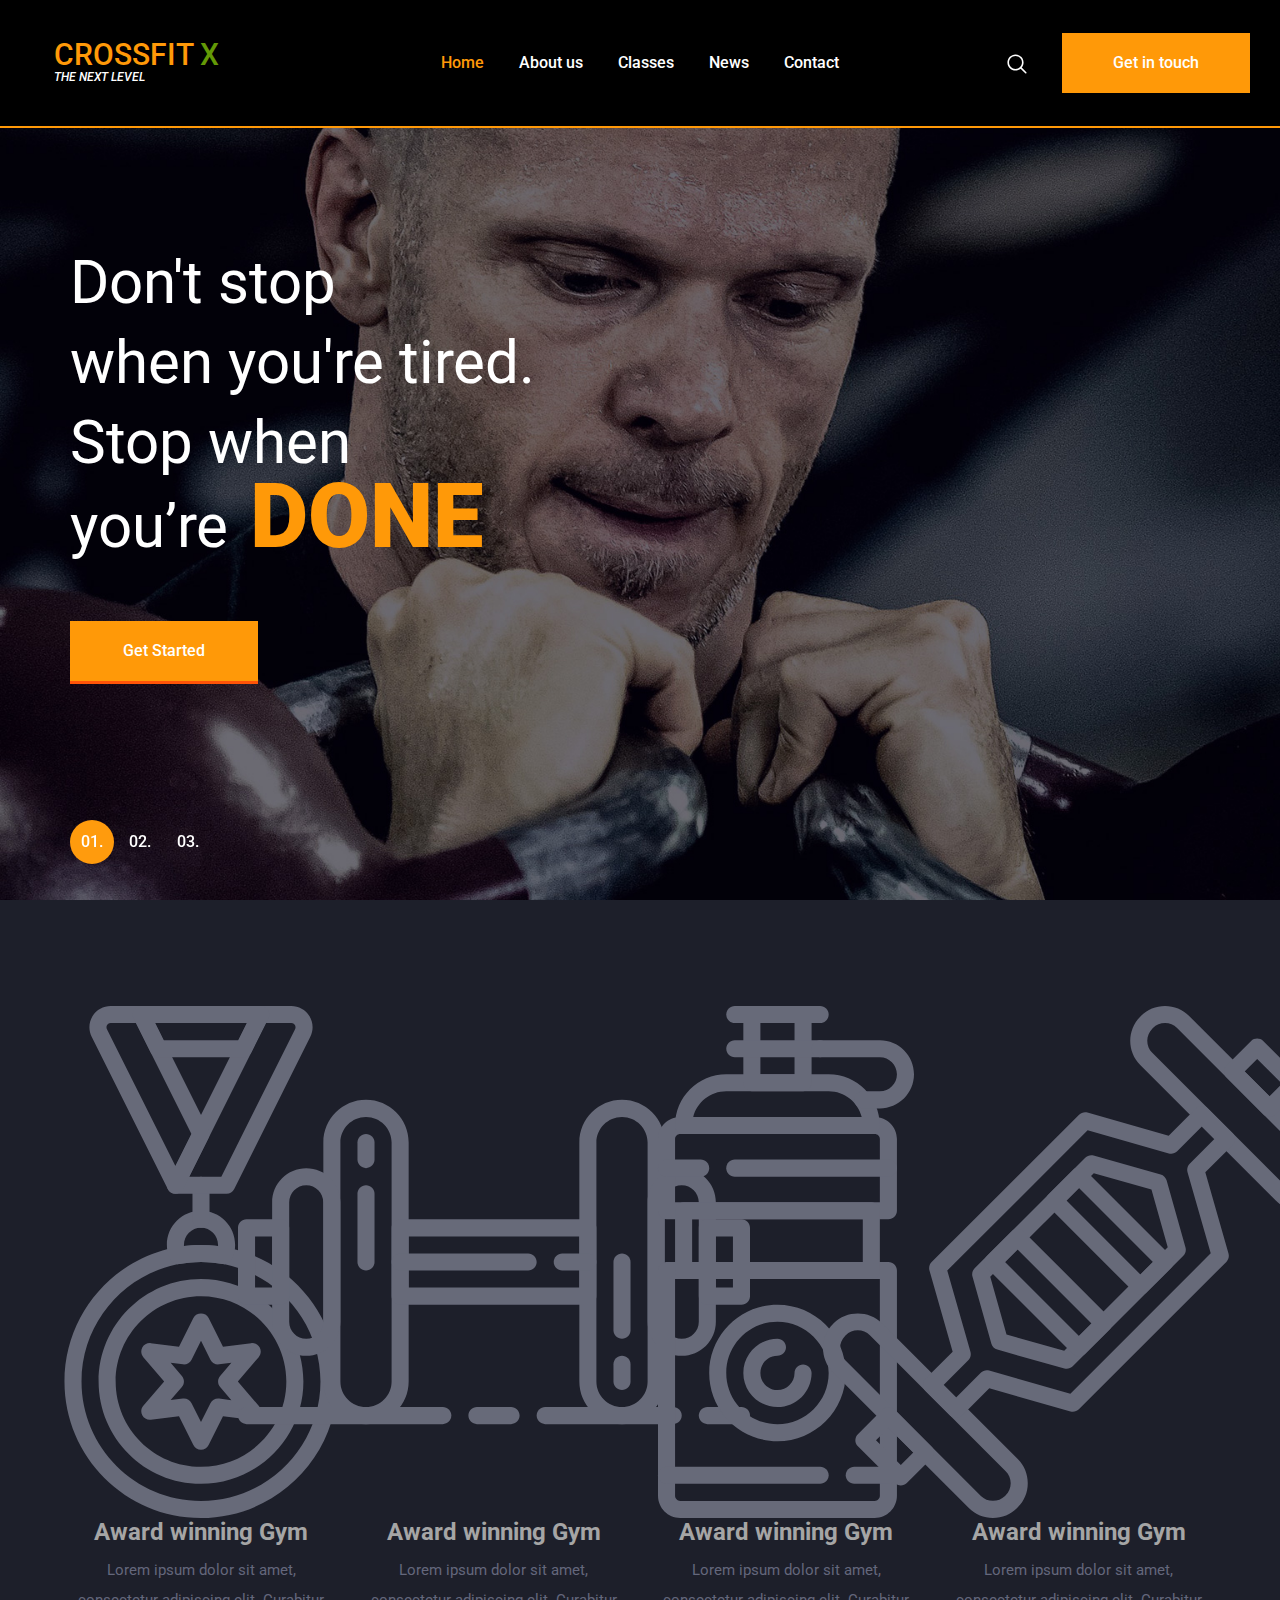
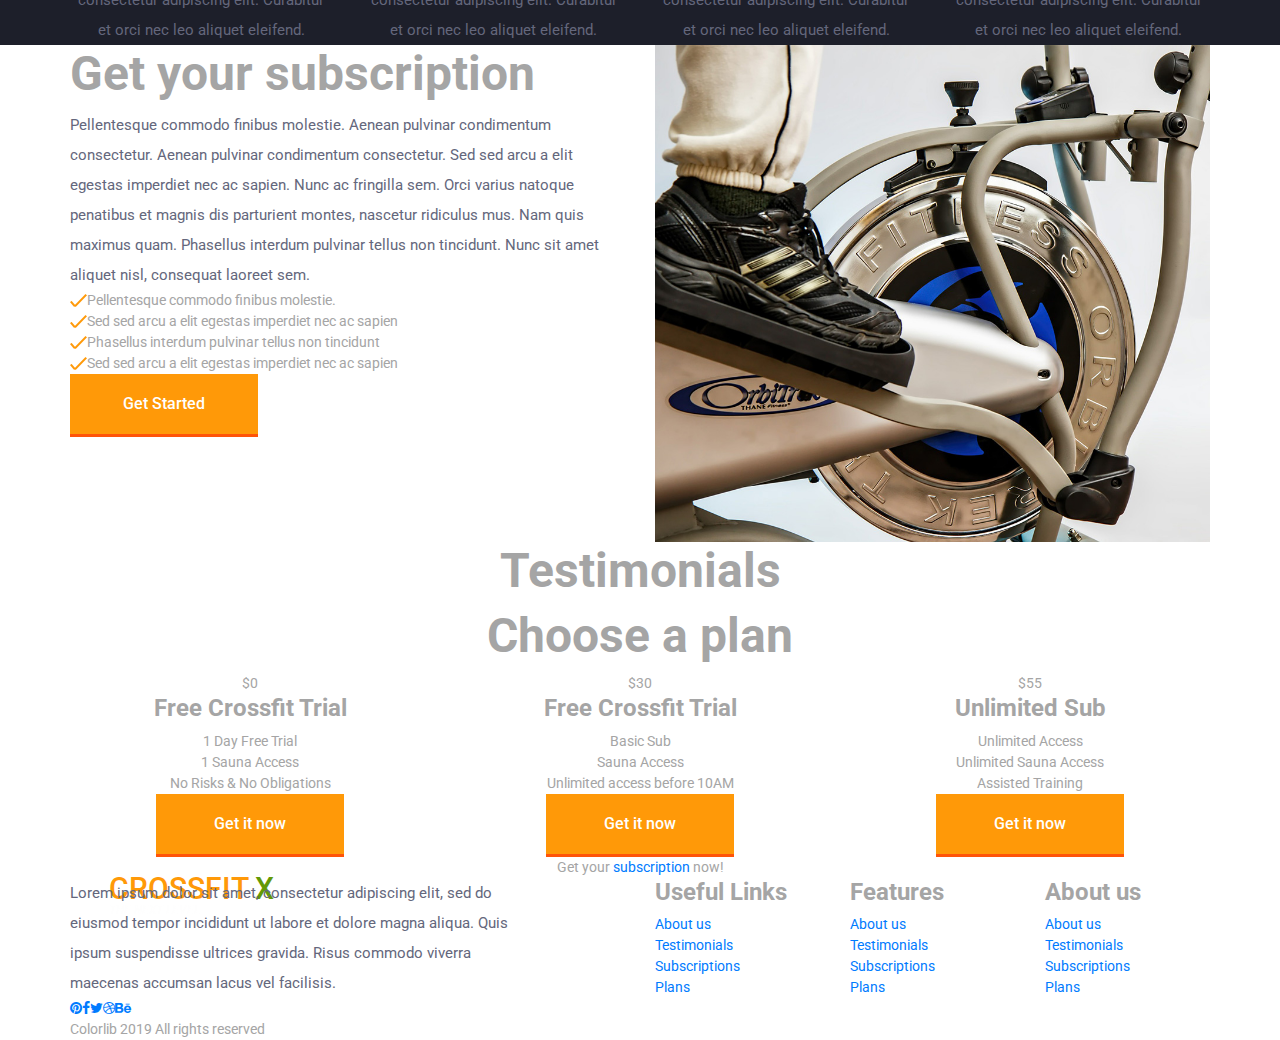
<file: index.html>
<!DOCTYPE html>
<html lang="en">
<head>
<title>Crossfit</title>
<meta charset="utf-8">
<meta http-equiv="X-UA-Compatible" content="IE=edge">
<meta name="description" content="Crossfit template project">
<meta name="viewport" content="width=device-width, initial-scale=1">
<link rel="stylesheet" type="text/css" href="styles/bootstrap-4.2.1/bootstrap.min.css">
<link href="plugins/font-awesome-4.7.0/css/font-awesome.min.css" rel="stylesheet" type="text/css">
<link rel="stylesheet" type="text/css" href="plugins/OwlCarousel2-2.3.4/owl.carousel.css">
<link rel="stylesheet" type="text/css" href="plugins/OwlCarousel2-2.3.4/owl.theme.default.css">
<link rel="stylesheet" type="text/css" href="plugins/OwlCarousel2-2.3.4/animate.css">
<link rel="stylesheet" type="text/css" href="styles/main_styles.css">
<link rel="stylesheet" type="text/css" href="styles/responsive.css">
</head>
<body>

<div class="super_container">
	
	<!-- Header -->

	<header class="header">
		<div class="header_content d-flex flex-row align-items-center justify-content-center">

			<!-- Logo -->
			<div class="logo top_align">
				<a href="#"></a>
				<div>crossfit <span>x</span></div>
				<div>the next level</div>
			</div>
			<nav class="main_nav">
				<ul class="d-flex flex-row align-items-center justify-content-start">
					<li class="active"><a href="index.html">Home</a></li>
					<li><a href="about.html">About us</a></li>
					<li><a href="classes.html">Classes</a></li>
					<li><a href="blog.html">News</a></li>
					<li><a href="contact.html">Contact</a></li>
				</ul>
			</nav>
			<div class="header_right top_align d-flex flex-row align-items-center justify-content-start">
				<div class="search_container">
					<div class="search_form_container">
						<form action="#" class="search_form" id="search_form">
							<input type="text" class="search_input" required="required">
						</form>
					</div>
					<div class="search_button top_align">
						<svg xmlns="http://www.w3.org/2000/svg" xmlns:xlink="http://www.w3.org/1999/xlink" version="1.1" viewBox="0 0 512 512" enable-background="new 0 0 512 512" width="512px" height="512px">
							<g>
								<path d="M495,466.2L377.2,348.4c29.2-35.6,46.8-81.2,46.8-130.9C424,103.5,331.5,11,217.5,11C103.4,11,11,103.5,11,217.5   S103.4,424,217.5,424c49.7,0,95.2-17.5,130.8-46.7L466.1,495c8,8,20.9,8,28.9,0C503,487.1,503,474.1,495,466.2z M217.5,382.9   C126.2,382.9,52,308.7,52,217.5S126.2,52,217.5,52C308.7,52,383,126.3,383,217.5S308.7,382.9,217.5,382.9z" fill="#FFFFFF"/>
							</g>
						</svg>
					</div>
				</div>
				<div class="contact_button trans_400"><a href="contact.html">Get in touch</a></div>
				<div class="hamburger"><i class="fa fa-bars" aria-hidden="true"></i></div>
			</div>
		</div>
	</header>

	<!-- Menu -->

	<div class="menu">
		<div class="menu_content d-flex flex-column align-items-center justify-content-start">
			<nav class="menu_nav">
				<ul class="d-flex flex-column align-items-center justify-content-start">
					<li><a href="index.html">Home</a></li>
					<li><a href="about.html">About us</a></li>
					<li><a href="classes.html">Classes</a></li>
					<li><a href="blog.html">News</a></li>
					<li><a href="contact.html">Contact</a></li>
				</ul>
			</nav>
		</div>
	</div>

	<!-- Home -->

	<div class="home">
		
		<!-- Home Slider -->
		<div class="home_slider_container">
			<div class="owl-carousel owl-theme home_slider">
				
				<!-- Slide -->
				<div class="slide">
					<div class="background_image" style="background-image:url(images/index.jpg)"></div>
					<div class="slide_container">
						<div class="container">
							<div class="row">
								<div class="col">
									<div class="slide_content">
										<div class="slide_title">
											<div>Don't stop</div>
											<div>when you're tired.</div>
											<div>Stop when</div>
											<div>you’re <span>done</span></div>
										</div>
										<div class="button slide_button"><a href="#">Get Started</a></div>
									</div>
								</div>
							</div>
						</div>
					</div>
				</div>

				<!-- Slide -->
				<div class="slide">
					<div class="background_image" style="background-image:url(images/index.jpg)"></div>
					<div class="slide_container">
						<div class="container">
							<div class="row">
								<div class="col">
									<div class="slide_content">
										<div class="slide_title">
											<div>Don't stop</div>
											<div>when you're tired.</div>
											<div>Stop when</div>
											<div>you’re <span>done</span></div>
										</div>
										<div class="button slide_button"><a href="#">Get Started</a></div>
									</div>
								</div>
							</div>
						</div>
					</div>
				</div>

				<!-- Slide -->
				<div class="slide">
					<div class="background_image" style="background-image:url(images/index.jpg)"></div>
					<div class="slide_container">
						<div class="container">
							<div class="row">
								<div class="col">
									<div class="slide_content">
										<div class="slide_title">
											<div>Don't stop</div>
											<div>when you're tired.</div>
											<div>Stop when</div>
											<div>you’re <span>done</span></div>
										</div>
										<div class="button slide_button"><a href="#">Get Started</a></div>
									</div>
								</div>
							</div>
						</div>
					</div>
				</div>

			</div>

			<!-- Home Slider Dots -->
			<div class="home_slider_dots_container">
				<div class="container">
					<div class="row">
						<div class="col">
							<div class="home_slider_dots">
								<ul id="home_slider_custom_dots" class="home_slider_custom_dots d-flex flex-row align-items-start justify-content-start">
									<li class="home_slider_custom_dot active">01.</li>
									<li class="home_slider_custom_dot">02.</li>
									<li class="home_slider_custom_dot">03.</li>
								</ul>
							</div>
						</div>
					</div>
				</div>		
			</div>

		</div>
	</div>

	<!-- Features -->

	<div class="features">
		<div class="container">
			<div class="row">
				
				<!-- Feature -->
				<div class="col-lg-3 icon_box_col">
					<div class="icon_box text-center d-flex flex-column align-items-center justify-content-start">
						<div class="icon_box_icon d-flex flex-column align-items-center justify-content-end">
							<img class="svg" src="images/medal.svg" alt="https://www.flaticon.com/authors/prettycons">
						</div>
						<div class="icon_box_title"><h3>Award winning Gym</h3></div>
						<div class="icon_box_text">
							<p>Lorem ipsum dolor sit amet, consectetur adipiscing elit. Curabitur et orci nec leo aliquet eleifend.</p>
						</div>
					</div>
				</div>

				<!-- Feature -->
				<div class="col-lg-3 icon_box_col">
					<div class="icon_box text-center d-flex flex-column align-items-center justify-content-start">
						<div class="icon_box_icon d-flex flex-column align-items-center justify-content-end">
							<img class="svg" src="images/dumbbell.svg" alt="https://www.flaticon.com/authors/prettycons">
						</div>
						<div class="icon_box_title"><h3>Award winning Gym</h3></div>
						<div class="icon_box_text">
							<p>Lorem ipsum dolor sit amet, consectetur adipiscing elit. Curabitur et orci nec leo aliquet eleifend.</p>
						</div>
					</div>
				</div>

				<!-- Feature -->
				<div class="col-lg-3 icon_box_col">
					<div class="icon_box text-center d-flex flex-column align-items-center justify-content-start">
						<div class="icon_box_icon d-flex flex-column align-items-center justify-content-end">
							<img class="svg" src="images/water.svg" alt="https://www.flaticon.com/authors/prettycons">
						</div>
						<div class="icon_box_title"><h3>Award winning Gym</h3></div>
						<div class="icon_box_text">
							<p>Lorem ipsum dolor sit amet, consectetur adipiscing elit. Curabitur et orci nec leo aliquet eleifend.</p>
						</div>
					</div>
				</div>

				<!-- Feature -->
				<div class="col-lg-3 icon_box_col">
					<div class="icon_box text-center d-flex flex-column align-items-center justify-content-start">
						<div class="icon_box_icon d-flex flex-column align-items-center justify-content-end">
							<img class="svg" src="images/weightlifting.svg" alt="https://www.flaticon.com/authors/prettycons">
						</div>
						<div class="icon_box_title"><h3>Award winning Gym</h3></div>
						<div class="icon_box_text">
							<p>Lorem ipsum dolor sit amet, consectetur adipiscing elit. Curabitur et orci nec leo aliquet eleifend.</p>
						</div>
					</div>
				</div>

			</div>
		</div>
	</div>

	<!-- Subscription -->

	<div class="sub container_reset">
		<div class="container">
			<div class="row row-eq-height">
				
				<!-- Subscription Content -->
				<div class="col-xl-6">
					<div class="sub_content">
						<div class="section_title sub_title"><h1>Get your subscription</h1></div>
						<div class="sub_text">
							<p>Pellentesque commodo finibus molestie. Aenean pulvinar condimentum consectetur. Aenean pulvinar condimentum consectetur. Sed sed arcu a elit egestas imperdiet nec ac sapien. Nunc ac fringilla sem. Orci varius natoque penatibus et magnis dis parturient montes, nascetur ridiculus mus. Nam quis maximus quam. Phasellus interdum pulvinar tellus non tincidunt. Nunc sit amet aliquet nisl, consequat laoreet sem.</p>
						</div>
						<div class="sub_list">
							<ul>
								<li class="d-flex flex-row align-items-center justify-content-start">
									<div class="ok d-flex flex-column align-items-center justify-content-center"><img src="images/ok.png" alt=""></div>
									<div>Pellentesque commodo finibus molestie.</div>
								</li>
								<li class="d-flex flex-row align-items-center justify-content-start">
									<div class="ok d-flex flex-column align-items-center justify-content-center"><img src="images/ok.png" alt=""></div>
									<div>Sed sed arcu a elit egestas imperdiet nec ac sapien</div>
								</li>
								<li class="d-flex flex-row align-items-center justify-content-start">
									<div class="ok d-flex flex-column align-items-center justify-content-center"><img src="images/ok.png" alt=""></div>
									<div>Phasellus interdum pulvinar tellus non tincidunt</div>
								</li>
								<li class="d-flex flex-row align-items-center justify-content-start">
									<div class="ok d-flex flex-column align-items-center justify-content-center"><img src="images/ok.png" alt=""></div>
									<div>Sed sed arcu a elit egestas imperdiet nec ac sapien</div>
								</li>
							</ul>
						</div>
						<div class="button sub_button"><a href="#">Get Started</a></div>
					</div>
				</div>

				<!-- Subscription Image -->
				<div class="col-xl-6">
					<div class="sub_image">
						<div class="background_image" style="background-image:url(images/sub.jpg)"></div>
						<img src="images/sub.jpg" alt="">
					</div>
				</div>

			</div>
		</div>
	</div>

	<!-- Portfolio -->

	<div class="portfolio">
		<div class="portfolio_slider_container">
			<div class="owl-carousel owl-theme portfolio_slider">
				
				<!-- Slide -->
				<div class="portfolio_slide">
					<img src="images/portfolio_1.jpg" alt="">
					<a href="#"></a>
					<div class="portfolio_overlay d-flex flex-column align-items-center justify-content-center">
						<div class="text-center">
							<div class="portfolio_icon ml-auto mr-auto"><img src="images/more.png" alt=""></div>
							<div>View More</div>
						</div>
					</div>
				</div>

				<!-- Slide -->
				<div class="portfolio_slide">
					<img src="images/portfolio_2.jpg" alt="">
					<a href="#"></a>
					<div class="portfolio_overlay d-flex flex-column align-items-center justify-content-center">
						<div class="text-center">
							<div class="portfolio_icon ml-auto mr-auto"><img src="images/more.png" alt=""></div>
							<div>View More</div>
						</div>
					</div>
				</div>

				<!-- Slide -->
				<div class="portfolio_slide">
					<img src="images/portfolio_3.jpg" alt="">
					<a href="#"></a>
					<div class="portfolio_overlay d-flex flex-column align-items-center justify-content-center">
						<div class="text-center">
							<div class="portfolio_icon ml-auto mr-auto"><img src="images/more.png" alt=""></div>
							<div>View More</div>
						</div>
					</div>
				</div>

				<!-- Slide -->
				<div class="portfolio_slide">
					<img src="images/portfolio_4.jpg" alt="">
					<a href="#"></a>
					<div class="portfolio_overlay d-flex flex-column align-items-center justify-content-center">
						<div class="text-center">
							<div class="portfolio_icon ml-auto mr-auto"><img src="images/more.png" alt=""></div>
							<div>View More</div>
						</div>
					</div>
				</div>

			</div>
		</div>
	</div>

	<!-- Testimonials -->

	<div class="testimonials">
		<div class="container">
			<div class="row">
				<div class="col">
					<div class="section_title text-center"><h1>Testimonials</h1></div>
				</div>
			</div>
			<div class="row testimonials_row">
				<div class="col-xl-10 offset-xl-1">

					<!-- Testimonials Slider -->
					<div class="testimonials_slider_container">
						<div class="owl-carousel owl-theme test_slider">
							
							<!-- Slide -->
							<div>
								<div class="test_text text-center">
									<p>Pellentesque commodo finibus molestie. Aenean pulvinar condimentum consectetur. Aenean pulvinar condimentum consectetur. Sed sed arcu a elit egestas imperdiet nec ac sapien. Nunc ac fringilla sem. Orci varius natoque penatibus et magnis dis parturient montes, nascetur ridiculus mus. Nam quis maximus quam. Phasellus interdum pulvinar tellus non tincidunt. Nunc sit amet aliquet nisl, consequat laoreet sem.</p>
								</div>
								<div class="test_author text-center">
									<div class="test_author_image ml-auto mr-auto"><img src="images/test.jpg" alt=""></div>
									<div class="test_author_name"><a href="#">James Smith</a></div>
									<div class="test_author_title">Crossfit Coach</div>
								</div>
							</div>

							<!-- Slide -->
							<div>
								<div class="test_text text-center">
									<p>Pellentesque commodo finibus molestie. Aenean pulvinar condimentum consectetur. Aenean pulvinar condimentum consectetur. Sed sed arcu a elit egestas imperdiet nec ac sapien. Nunc ac fringilla sem. Orci varius natoque penatibus et magnis dis parturient montes, nascetur ridiculus mus. Nam quis maximus quam. Phasellus interdum pulvinar tellus non tincidunt. Nunc sit amet aliquet nisl, consequat laoreet sem.</p>
								</div>
								<div class="test_author text-center">
									<div class="test_author_image ml-auto mr-auto"><img src="images/test.jpg" alt=""></div>
									<div class="test_author_name"><a href="#">James Smith</a></div>
									<div class="test_author_title">Crossfit Coach</div>
								</div>
							</div>

							<!-- Slide -->
							<div>
								<div class="test_text text-center">
									<p>Pellentesque commodo finibus molestie. Aenean pulvinar condimentum consectetur. Aenean pulvinar condimentum consectetur. Sed sed arcu a elit egestas imperdiet nec ac sapien. Nunc ac fringilla sem. Orci varius natoque penatibus et magnis dis parturient montes, nascetur ridiculus mus. Nam quis maximus quam. Phasellus interdum pulvinar tellus non tincidunt. Nunc sit amet aliquet nisl, consequat laoreet sem.</p>
								</div>
								<div class="test_author text-center">
									<div class="test_author_image ml-auto mr-auto"><img src="images/test.jpg" alt=""></div>
									<div class="test_author_name"><a href="#">James Smith</a></div>
									<div class="test_author_title">Crossfit Coach</div>
								</div>
							</div>

						</div>
					</div>
				</div>
			</div>
		</div>
	</div>

	<!-- Plans -->

	<div class="plans">
		<div class="parallax_background parallax-window" data-parallax="scroll" data-image-src="images/plans.jpg" data-speed="0.8"></div>
		<div class="plans_overlay"></div>
		<div class="container">
			<div class="row">
				<div class="col">
					<div class="section_title text-center"><h1>Choose a plan</h1></div>
				</div>
			</div>
			<div class="row plans_row">
				
				<!-- Plan -->
				<div class="col-lg-4">
					<div class="plan d-flex flex-column align-items-center justify-content-start">
						<div class="plan_price">$0</div>
						<div class="plan_name"><h3>Free Crossfit Trial</h3></div>
						<div class="plan_list">
							<ul class="text-center">
								<li>1 Day Free Trial</li>
								<li>1 Sauna Access</li>
								<li>No Risks & No Obligations</li>
							</ul>
						</div>
						<div class="button plan_button"><a href="#">Get it now</a></div>
					</div>
				</div>

				<!-- Plan -->
				<div class="col-lg-4">
					<div class="plan plan_center d-flex flex-column align-items-center justify-content-start">
						<div class="plan_price">$30</div>
						<div class="plan_name"><h3>Free Crossfit Trial</h3></div>
						<div class="plan_list">
							<ul class="text-center">
								<li>Basic Sub</li>
								<li>Sauna Access</li>
								<li>Unlimited access before 10AM</li>
							</ul>
						</div>
						<div class="button plan_button"><a href="#">Get it now</a></div>
					</div>
				</div>

				<!-- Plan -->
				<div class="col-lg-4">
					<div class="plan d-flex flex-column align-items-center justify-content-start">
						<div class="plan_price">$55</div>
						<div class="plan_name"><h3>Unlimited Sub</h3></div>
						<div class="plan_list">
							<ul class="text-center">
								<li>Unlimited Access</li>
								<li>Unlimited Sauna Access</li>
								<li>Assisted Training</li>
							</ul>
						</div>
						<div class="button plan_button"><a href="#">Get it now</a></div>
					</div>
				</div>

			</div>
		</div>
	</div>

	<!-- CTA -->

	<div class="cta">
		<div class="container">
			<div class="row">
				<div class="col">
					<div class="cta_content text-center">Get your <a href="#">subscription</a> now!</div>
				</div>
			</div>
		</div>
	</div>

	<!-- Footer -->

	<footer class="footer">
		<div class="footer_content">
			<div class="container">
				<div class="row">
					<div class="col-lg-5 footer_col">

						<!-- Logo -->
						<div class="logo">
							<a href="#"></a>
							<div>crossfit <span>x</span></div>
							<div>the next level</div>
						</div>

						<div class="footer_text">
							<p>Lorem ipsum dolor sit amet, consectetur adipiscing elit, sed do eiusmod tempor incididunt ut labore et dolore magna aliqua. Quis ipsum suspendisse ultrices gravida. Risus commodo viverra maecenas accumsan lacus vel facilisis.</p>
						</div>
						<div class="social">
							<ul class="d-flex flex-row align-items-center justify-content-start">
								<li><a href="#"><i class="fa fa-pinterest" aria-hidden="true"></i></a></li>
								<li><a href="#"><i class="fa fa-facebook" aria-hidden="true"></i></a></li>
								<li><a href="#"><i class="fa fa-twitter" aria-hidden="true"></i></a></li>
								<li><a href="#"><i class="fa fa-dribbble" aria-hidden="true"></i></a></li>
								<li><a href="#"><i class="fa fa-behance" aria-hidden="true"></i></a></li>
							</ul>
						</div>
					</div>

					<div class="col-lg-2 offset-lg-1 footer_col">
						<div class="footer_column">
							<div class="footer_title"><h3>Useful Links</h3></div>
							<div class="footer_list">
								<ul>
									<li><a href="about.html">About us</a></li>
									<li><a href="#">Testimonials</a></li>
									<li><a href="#">Subscriptions</a></li>
									<li><a href="#">Plans</a></li>
								</ul>
							</div>
						</div>
					</div>

					<div class="col-lg-2 footer_col">
						<div class="footer_column">
							<div class="footer_title"><h3>Features</h3></div>
							<div class="footer_list">
								<ul>
									<li><a href="about.html">About us</a></li>
									<li><a href="#">Testimonials</a></li>
									<li><a href="#">Subscriptions</a></li>
									<li><a href="#">Plans</a></li>
								</ul>
							</div>
						</div>
					</div>

					<div class="col-lg-2 footer_col">
						<div class="footer_column">
							<div class="footer_title"><h3>About us</h3></div>
							<div class="footer_list">
								<ul>
									<li><a href="about.html">About us</a></li>
									<li><a href="#">Testimonials</a></li>
									<li><a href="#">Subscriptions</a></li>
									<li><a href="#">Plans</a></li>
								</ul>
							</div>
						</div>
					</div>

				</div>
			</div>
		</div>
		<div class="footer_bar">
			<div class="container">
				<div class="row">
					<div class="col">
						<div class="footer_bar_content d-flex flex-row align-items-center justify-content-start">
							<div class="copyright">Colorlib 2019 All rights reserved</div>
						</div>
					</div>
				</div>
			</div>
		</div>
	</footer>
</div>

<script src="js/jquery-3.3.1.min.js"></script>
<script src="styles/bootstrap-4.2.1/popper.js"></script>
<script src="styles/bootstrap-4.2.1/bootstrap.min.js"></script>
<script src="plugins/greensock/TweenMax.min.js"></script>
<script src="plugins/greensock/TimelineMax.min.js"></script>
<script src="plugins/scrollmagic/ScrollMagic.min.js"></script>
<script src="plugins/greensock/animation.gsap.min.js"></script>
<script src="plugins/greensock/ScrollToPlugin.min.js"></script>
<script src="plugins/OwlCarousel2-2.3.4/owl.carousel.js"></script>
<script src="plugins/easing/easing.js"></script>
<script src="plugins/progressbar/progressbar.min.js"></script>
<script src="plugins/parallax-js-master/parallax.min.js"></script>
<script src="js/custom.js"></script>
</body>
</html>
</file>
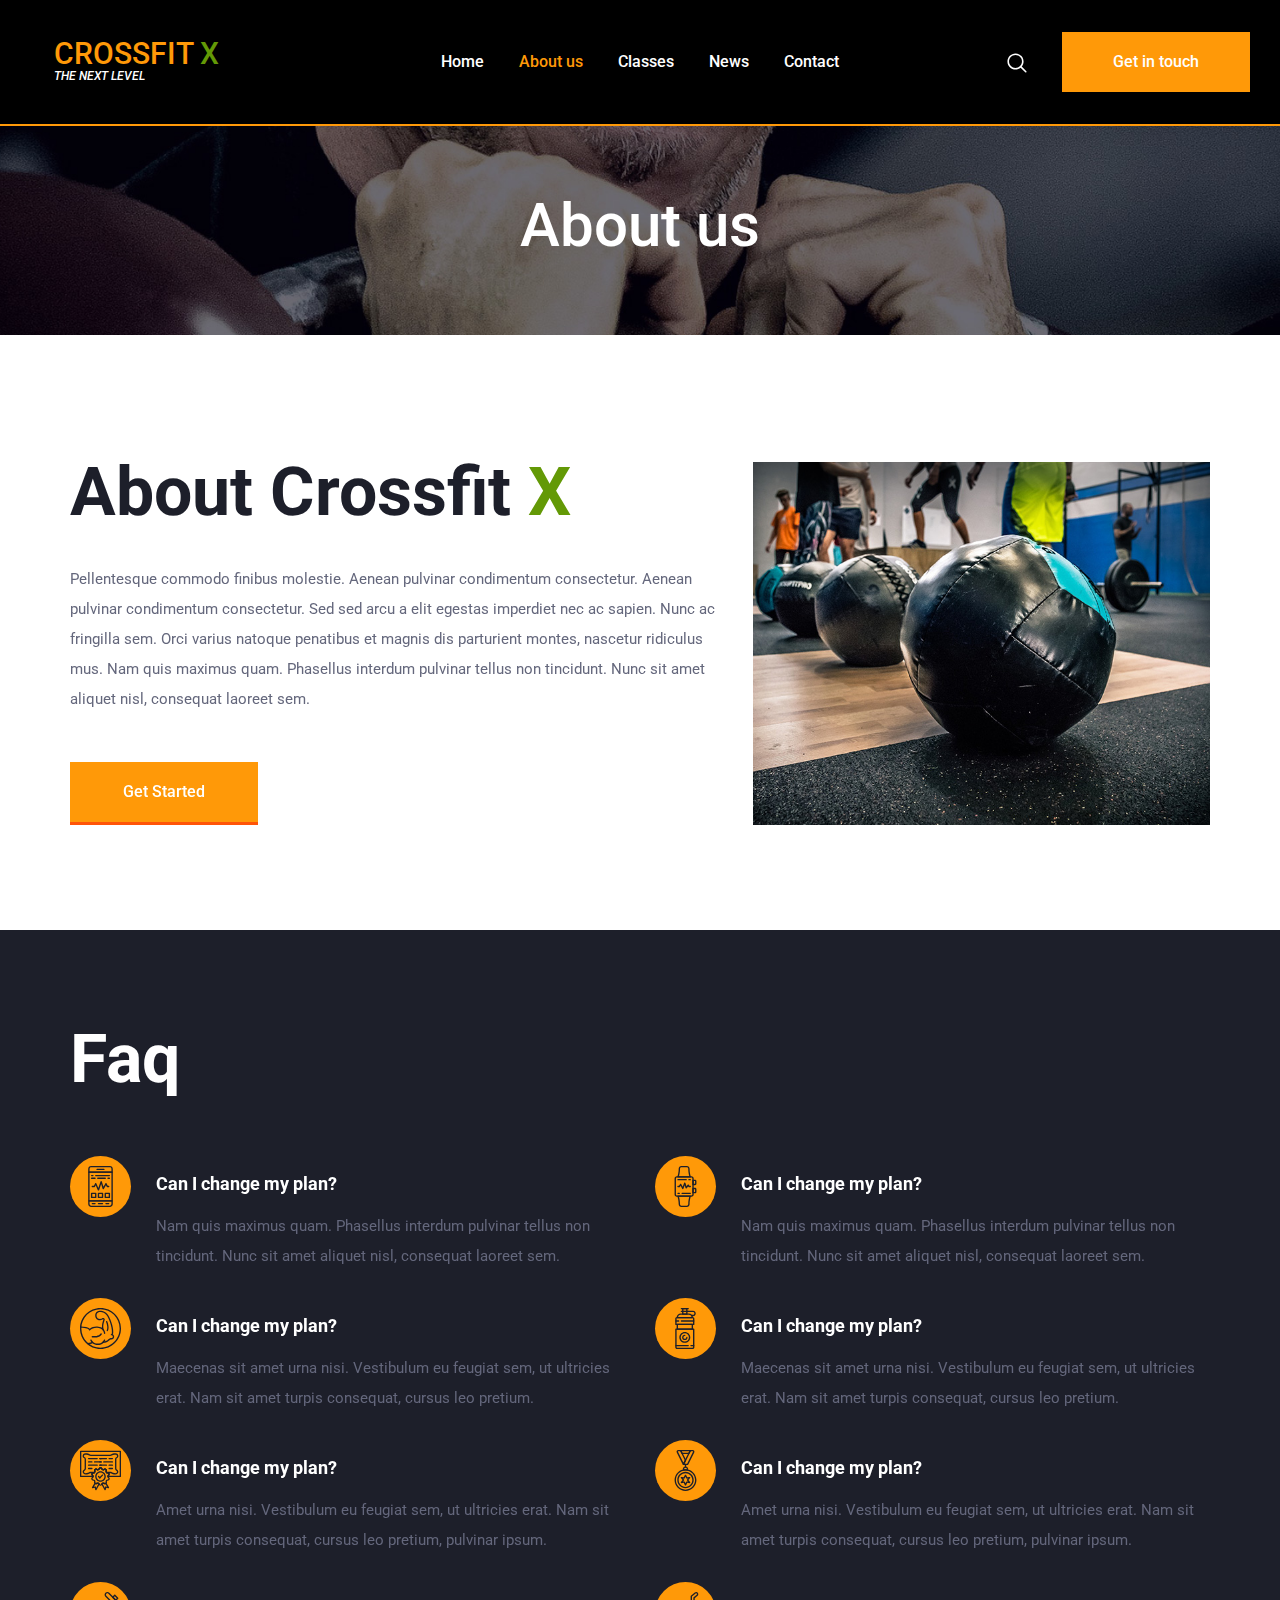
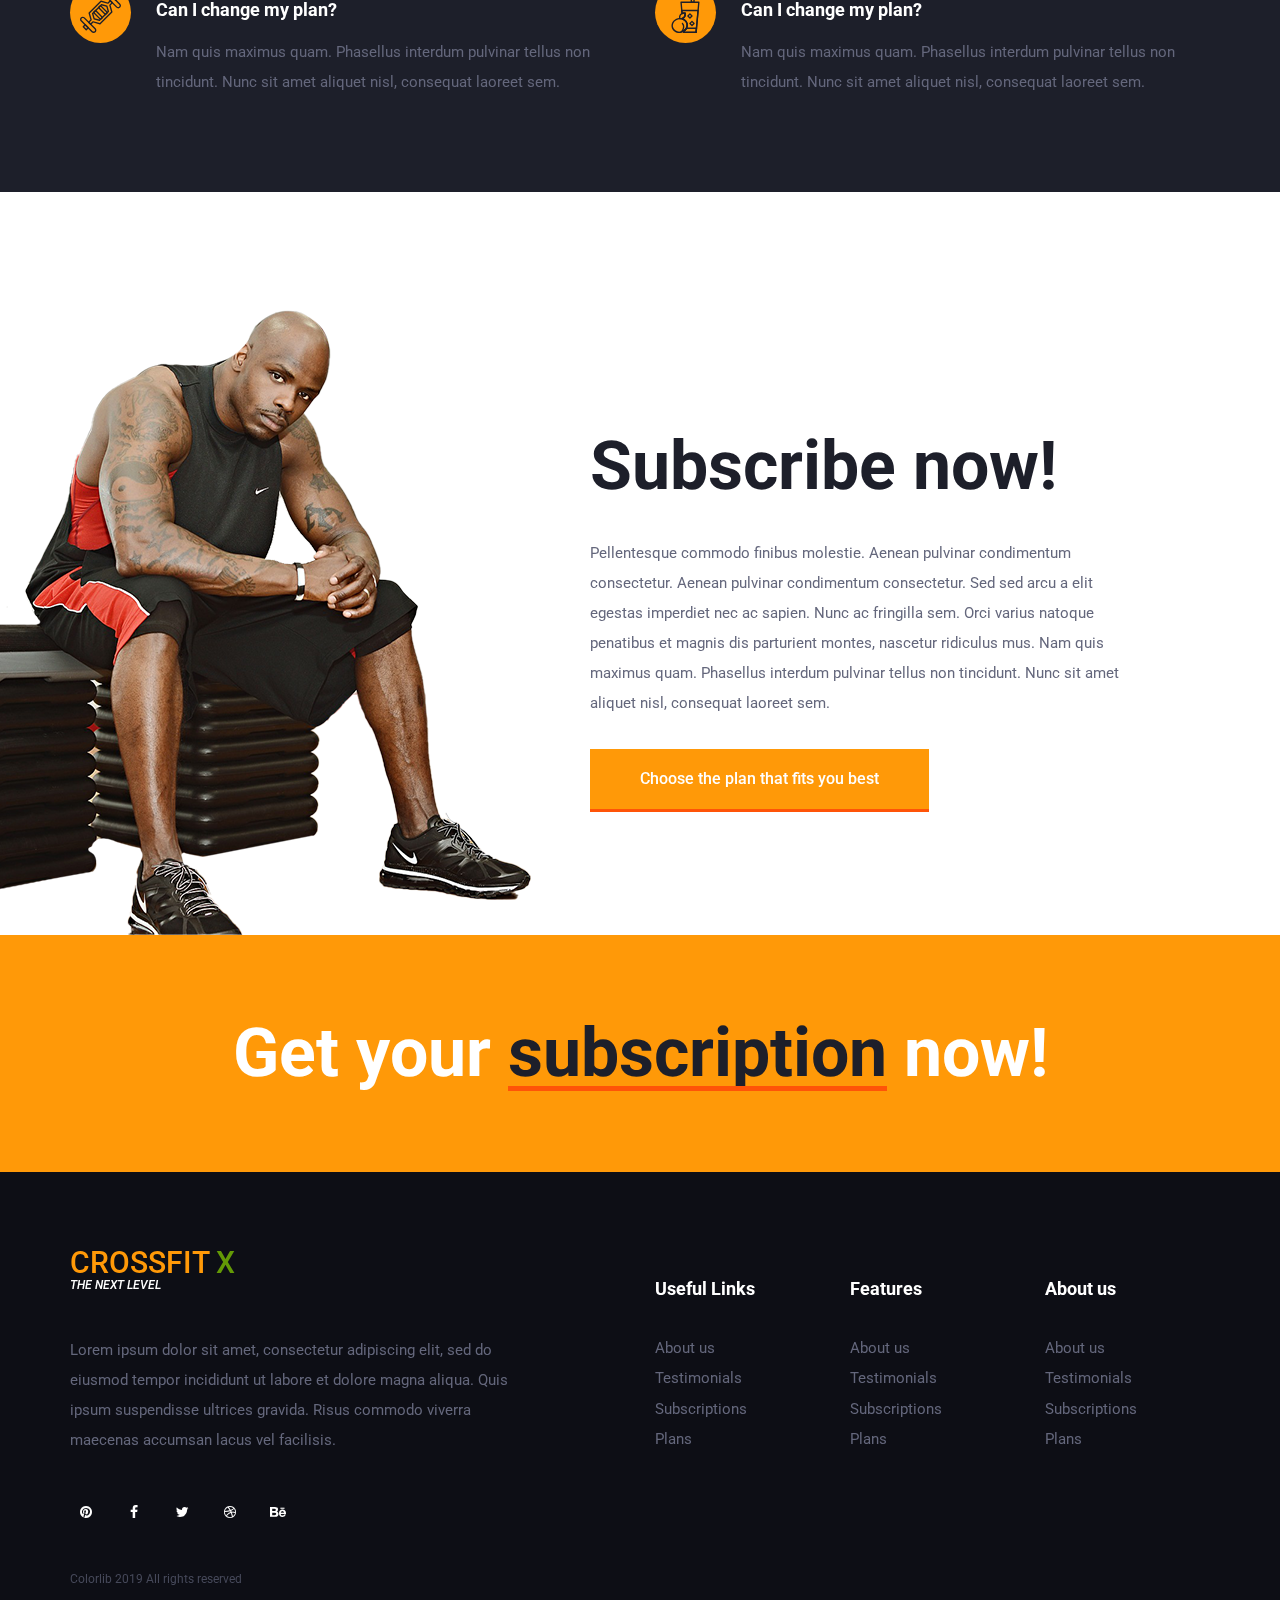
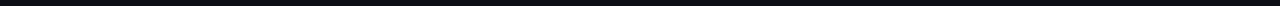
<file: about.html>
<!DOCTYPE html>
<html lang="en">
<head>
<title>About</title>
<meta charset="utf-8">
<meta http-equiv="X-UA-Compatible" content="IE=edge">
<meta name="description" content="Crossfit template project">
<meta name="viewport" content="width=device-width, initial-scale=1">
<link rel="stylesheet" type="text/css" href="styles/bootstrap-4.2.1/bootstrap.min.css">
<link href="plugins/font-awesome-4.7.0/css/font-awesome.min.css" rel="stylesheet" type="text/css">
<link rel="stylesheet" type="text/css" href="styles/about.css">
<link rel="stylesheet" type="text/css" href="styles/about_responsive.css">
</head>
<body>

<div class="super_container">
	
	<!-- Header -->

	<header class="header">
		<div class="header_content d-flex flex-row align-items-center justify-content-center">

			<!-- Logo -->
			<div class="logo top_align">
				<a href="#"></a>
				<div>crossfit <span>x</span></div>
				<div>the next level</div>
			</div>
			<nav class="main_nav">
				<ul class="d-flex flex-row align-items-center justify-content-start">
					<li><a href="index.html">Home</a></li>
					<li class="active"><a href="about.html">About us</a></li>
					<li><a href="classes.html">Classes</a></li>
					<li><a href="blog.html">News</a></li>
					<li><a href="contact.html">Contact</a></li>
				</ul>
			</nav>
			<div class="header_right top_align d-flex flex-row align-items-center justify-content-start">
				<div class="search_container">
					<div class="search_form_container">
						<form action="#" class="search_form" id="search_form">
							<input type="text" class="search_input" required="required">
						</form>
					</div>
					<div class="search_button top_align">
						<svg xmlns="http://www.w3.org/2000/svg" xmlns:xlink="http://www.w3.org/1999/xlink" version="1.1" viewBox="0 0 512 512" enable-background="new 0 0 512 512" width="512px" height="512px">
							<g>
								<path d="M495,466.2L377.2,348.4c29.2-35.6,46.8-81.2,46.8-130.9C424,103.5,331.5,11,217.5,11C103.4,11,11,103.5,11,217.5   S103.4,424,217.5,424c49.7,0,95.2-17.5,130.8-46.7L466.1,495c8,8,20.9,8,28.9,0C503,487.1,503,474.1,495,466.2z M217.5,382.9   C126.2,382.9,52,308.7,52,217.5S126.2,52,217.5,52C308.7,52,383,126.3,383,217.5S308.7,382.9,217.5,382.9z" fill="#FFFFFF"/>
							</g>
						</svg>
					</div>
				</div>
				<div class="contact_button trans_400"><a href="contact.html">Get in touch</a></div>
				<div class="hamburger"><i class="fa fa-bars" aria-hidden="true"></i></div>
			</div>
		</div>
	</header>

	<!-- Menu -->

	<div class="menu">
		<div class="menu_content d-flex flex-column align-items-center justify-content-start">
			<nav class="menu_nav">
				<ul class="d-flex flex-column align-items-center justify-content-start">
					<li><a href="index.html">Home</a></li>
					<li><a href="about.html">About us</a></li>
					<li><a href="classes.html">Classes</a></li>
					<li><a href="blog.html">News</a></li>
					<li><a href="contact.html">Contact</a></li>
				</ul>
			</nav>
		</div>
	</div>

	<!-- Home -->

	<div class="home">
		<div class="parallax_background parallax-window" data-parallax="scroll" data-image-src="images/about.jpg" data-speed="0.8"></div>
		<div class="home_container">
			<div class="container">
				<div class="row">
					<div class="col">
						<div class="home_content text-center">
							<div class="home_title">About us</div>
						</div>
					</div>
				</div>
			</div>
		</div>
	</div>

	<!-- Intro -->

	<div class="intro">
		<div class="container">
			<div class="row row-eq-height">
				
				<!-- Intro Content -->
				<div class="col-lg-7">
					<div class="intro_content">
						<div class="section_title"><h1>About Crossfit <span>x</span></h1></div>
						<div class="intro_text">
							<p>Pellentesque commodo finibus molestie. Aenean pulvinar condimentum consectetur. Aenean pulvinar condimentum consectetur. Sed sed arcu a elit egestas imperdiet nec ac sapien. Nunc ac fringilla sem. Orci varius natoque penatibus et magnis dis parturient montes, nascetur ridiculus mus. Nam quis maximus quam. Phasellus interdum pulvinar tellus non tincidunt. Nunc sit amet aliquet nisl, consequat laoreet sem.</p>
						</div>
						<div class="button intro_button"><a href="#">Get Started</a></div>
					</div>
				</div>

				<!-- Intro Image -->
				<div class="col-lg-5">
					<div class="intro_image">
						<div class="background_image" style="background-image:url(images/about_intro.jpg)"></div>
						<img src="images/about_intro.jpg" alt="">
					</div>
				</div>

			</div>
		</div>
	</div>

	<!-- FAQ -->

	<div class="faq">
		<div class="container">
			<div class="row">
				<div class="col">
					<div class="section_title"><h1>Faq</h1></div>
				</div>
			</div>
			<div class="row faq_row">
				<div class="col-lg-6">

					<!-- Faq item -->
					<div class="faq_item d-flex flex-row align-items-start justify-content-start">
						<div class="faq_icon d-flex flex-column align-items-center justify-content-center"><div><img src="images/icon_1.svg" alt=""></div></div>
						<div class="faq_item_content">
							<div class="faq_title">Can I change my plan?</div>
							<div class="faq_text">
								<p>Nam quis maximus quam. Phasellus interdum pulvinar tellus non tincidunt. Nunc sit amet aliquet nisl, consequat laoreet sem.</p>
							</div>
						</div>
					</div>

					<!-- Faq item -->
					<div class="faq_item d-flex flex-row align-items-start justify-content-start">
						<div class="faq_icon d-flex flex-column align-items-center justify-content-center"><div><img src="images/icon_3.svg" alt=""></div></div>
						<div class="faq_item_content">
							<div class="faq_title">Can I change my plan?</div>
							<div class="faq_text">
								<p> Maecenas sit amet urna nisi. Vestibulum eu feugiat sem, ut ultricies erat. Nam sit amet turpis consequat, cursus leo pretium.</p>
							</div>
						</div>
					</div>

					<!-- Faq item -->
					<div class="faq_item d-flex flex-row align-items-start justify-content-start">
						<div class="faq_icon d-flex flex-column align-items-center justify-content-center"><div><img src="images/icon_5.svg" alt=""></div></div>
						<div class="faq_item_content">
							<div class="faq_title">Can I change my plan?</div>
							<div class="faq_text">
								<p>Amet urna nisi. Vestibulum eu feugiat sem, ut ultricies erat. Nam sit amet turpis consequat, cursus leo pretium, pulvinar ipsum.</p>
							</div>
						</div>
					</div>

					<!-- Faq item -->
					<div class="faq_item d-flex flex-row align-items-start justify-content-start">
						<div class="faq_icon d-flex flex-column align-items-center justify-content-center"><div><img src="images/icon_7.svg" alt=""></div></div>
						<div class="faq_item_content">
							<div class="faq_title">Can I change my plan?</div>
							<div class="faq_text">
								<p>Nam quis maximus quam. Phasellus interdum pulvinar tellus non tincidunt. Nunc sit amet aliquet nisl, consequat laoreet sem.</p>
							</div>
						</div>
					</div>

				</div>
				<div class="col-lg-6">

					<!-- Faq item -->
					<div class="faq_item d-flex flex-row align-items-start justify-content-start">
						<div class="faq_icon d-flex flex-column align-items-center justify-content-center"><div><img src="images/icon_2.svg" alt=""></div></div>
						<div class="faq_item_content">
							<div class="faq_title">Can I change my plan?</div>
							<div class="faq_text">
								<p>Nam quis maximus quam. Phasellus interdum pulvinar tellus non tincidunt. Nunc sit amet aliquet nisl, consequat laoreet sem.</p>
							</div>
						</div>
					</div>

					<!-- Faq item -->
					<div class="faq_item d-flex flex-row align-items-start justify-content-start">
						<div class="faq_icon d-flex flex-column align-items-center justify-content-center"><div><img src="images/icon_4.svg" alt=""></div></div>
						<div class="faq_item_content">
							<div class="faq_title">Can I change my plan?</div>
							<div class="faq_text">
								<p> Maecenas sit amet urna nisi. Vestibulum eu feugiat sem, ut ultricies erat. Nam sit amet turpis consequat, cursus leo pretium.</p>
							</div>
						</div>
					</div>

					<!-- Faq item -->
					<div class="faq_item d-flex flex-row align-items-start justify-content-start">
						<div class="faq_icon d-flex flex-column align-items-center justify-content-center"><div><img src="images/icon_6.svg" alt=""></div></div>
						<div class="faq_item_content">
							<div class="faq_title">Can I change my plan?</div>
							<div class="faq_text">
								<p>Amet urna nisi. Vestibulum eu feugiat sem, ut ultricies erat. Nam sit amet turpis consequat, cursus leo pretium, pulvinar ipsum.</p>
							</div>
						</div>
					</div>

					<!-- Faq item -->
					<div class="faq_item d-flex flex-row align-items-start justify-content-start">
						<div class="faq_icon d-flex flex-column align-items-center justify-content-center"><div><img src="images/icon_8.svg" alt=""></div></div>
						<div class="faq_item_content">
							<div class="faq_title">Can I change my plan?</div>
							<div class="faq_text">
								<p>Nam quis maximus quam. Phasellus interdum pulvinar tellus non tincidunt. Nunc sit amet aliquet nisl, consequat laoreet sem.</p>
							</div>
						</div>
					</div>

				</div>
			</div>
		</div>
	</div>

	<!-- Sub -->

	<div class="sub container_reset">
		<div class="container">
			<div class="row row-eq-height">
				
				<!-- Sub Image -->
				<div class="col-lg-6 order-lg-1 order-2">
					<div class="sub_image">
						<img src="images/sub_1.png" alt="">
					</div>
				</div>

				<!-- Sub Content -->
				<div class="col-lg-6 order-lg-2 order-1">
					<div class="sub_content">
						<div class="section_title"><h1>Subscribe now!</h1></div>
						<div class="sub_text">
							<p>Pellentesque commodo finibus molestie. Aenean pulvinar condimentum consectetur. Aenean pulvinar condimentum consectetur. Sed sed arcu a elit egestas imperdiet nec ac sapien. Nunc ac fringilla sem. Orci varius natoque penatibus et magnis dis parturient montes, nascetur ridiculus mus. Nam quis maximus quam. Phasellus interdum pulvinar tellus non tincidunt. Nunc sit amet aliquet nisl, consequat laoreet sem.</p>
						</div>
						<div class="button sub_button"><a href="#">Choose the plan that fits you best</a></div>
					</div>
				</div>

			</div>
		</div>
	</div>

	<!-- CTA -->

	<div class="cta">
		<div class="container">
			<div class="row">
				<div class="col">
					<div class="cta_content text-center">Get your <a href="#">subscription</a> now!</div>
				</div>
			</div>
		</div>
	</div>

	<!-- Footer -->

	<footer class="footer">
		<div class="footer_content">
			<div class="container">
				<div class="row">
					<div class="col-lg-5 footer_col">

						<!-- Logo -->
						<div class="logo">
							<a href="#"></a>
							<div>crossfit <span>x</span></div>
							<div>the next level</div>
						</div>

						<div class="footer_text">
							<p>Lorem ipsum dolor sit amet, consectetur adipiscing elit, sed do eiusmod tempor incididunt ut labore et dolore magna aliqua. Quis ipsum suspendisse ultrices gravida. Risus commodo viverra maecenas accumsan lacus vel facilisis.</p>
						</div>
						<div class="social">
							<ul class="d-flex flex-row align-items-center justify-content-start">
								<li><a href="#"><i class="fa fa-pinterest" aria-hidden="true"></i></a></li>
								<li><a href="#"><i class="fa fa-facebook" aria-hidden="true"></i></a></li>
								<li><a href="#"><i class="fa fa-twitter" aria-hidden="true"></i></a></li>
								<li><a href="#"><i class="fa fa-dribbble" aria-hidden="true"></i></a></li>
								<li><a href="#"><i class="fa fa-behance" aria-hidden="true"></i></a></li>
							</ul>
						</div>
					</div>

					<div class="col-lg-2 offset-lg-1 footer_col">
						<div class="footer_column">
							<div class="footer_title"><h3>Useful Links</h3></div>
							<div class="footer_list">
								<ul>
									<li><a href="about.html">About us</a></li>
									<li><a href="#">Testimonials</a></li>
									<li><a href="#">Subscriptions</a></li>
									<li><a href="#">Plans</a></li>
								</ul>
							</div>
						</div>
					</div>

					<div class="col-lg-2 footer_col">
						<div class="footer_column">
							<div class="footer_title"><h3>Features</h3></div>
							<div class="footer_list">
								<ul>
									<li><a href="about.html">About us</a></li>
									<li><a href="#">Testimonials</a></li>
									<li><a href="#">Subscriptions</a></li>
									<li><a href="#">Plans</a></li>
								</ul>
							</div>
						</div>
					</div>

					<div class="col-lg-2 footer_col">
						<div class="footer_column">
							<div class="footer_title"><h3>About us</h3></div>
							<div class="footer_list">
								<ul>
									<li><a href="about.html">About us</a></li>
									<li><a href="#">Testimonials</a></li>
									<li><a href="#">Subscriptions</a></li>
									<li><a href="#">Plans</a></li>
								</ul>
							</div>
						</div>
					</div>

				</div>
			</div>
		</div>
		<div class="footer_bar">
			<div class="container">
				<div class="row">
					<div class="col">
						<div class="footer_bar_content d-flex flex-row align-items-center justify-content-start">
							<div class="copyright">Colorlib 2019 All rights reserved</div>
						</div>
					</div>
				</div>
			</div>
		</div>
	</footer>
</div>

<script src="js/jquery-3.3.1.min.js"></script>
<script src="styles/bootstrap-4.2.1/popper.js"></script>
<script src="styles/bootstrap-4.2.1/bootstrap.min.js"></script>
<script src="plugins/greensock/TweenMax.min.js"></script>
<script src="plugins/greensock/TimelineMax.min.js"></script>
<script src="plugins/scrollmagic/ScrollMagic.min.js"></script>
<script src="plugins/greensock/animation.gsap.min.js"></script>
<script src="plugins/greensock/ScrollToPlugin.min.js"></script>
<script src="plugins/easing/easing.js"></script>
<script src="plugins/progressbar/progressbar.min.js"></script>
<script src="plugins/parallax-js-master/parallax.min.js"></script>
<script src="js/about.js"></script>
</body>
</html>
</file>
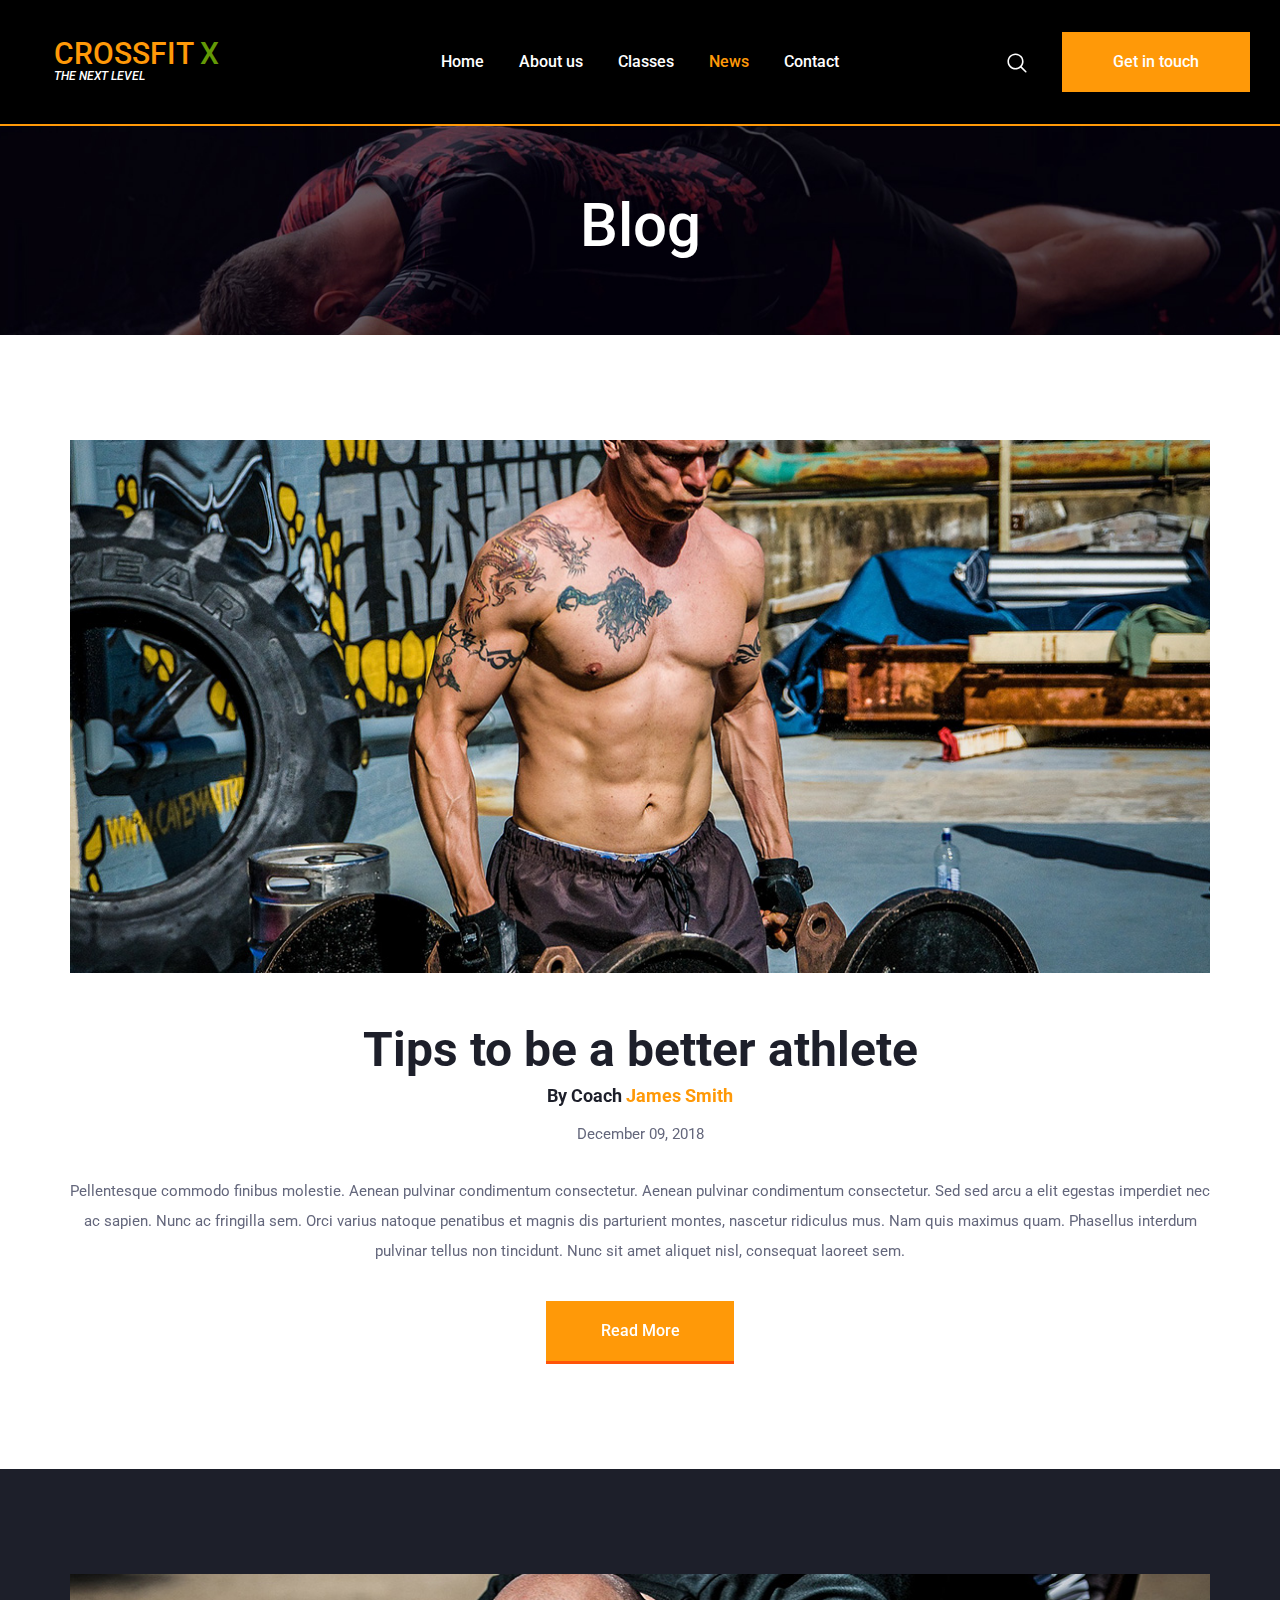
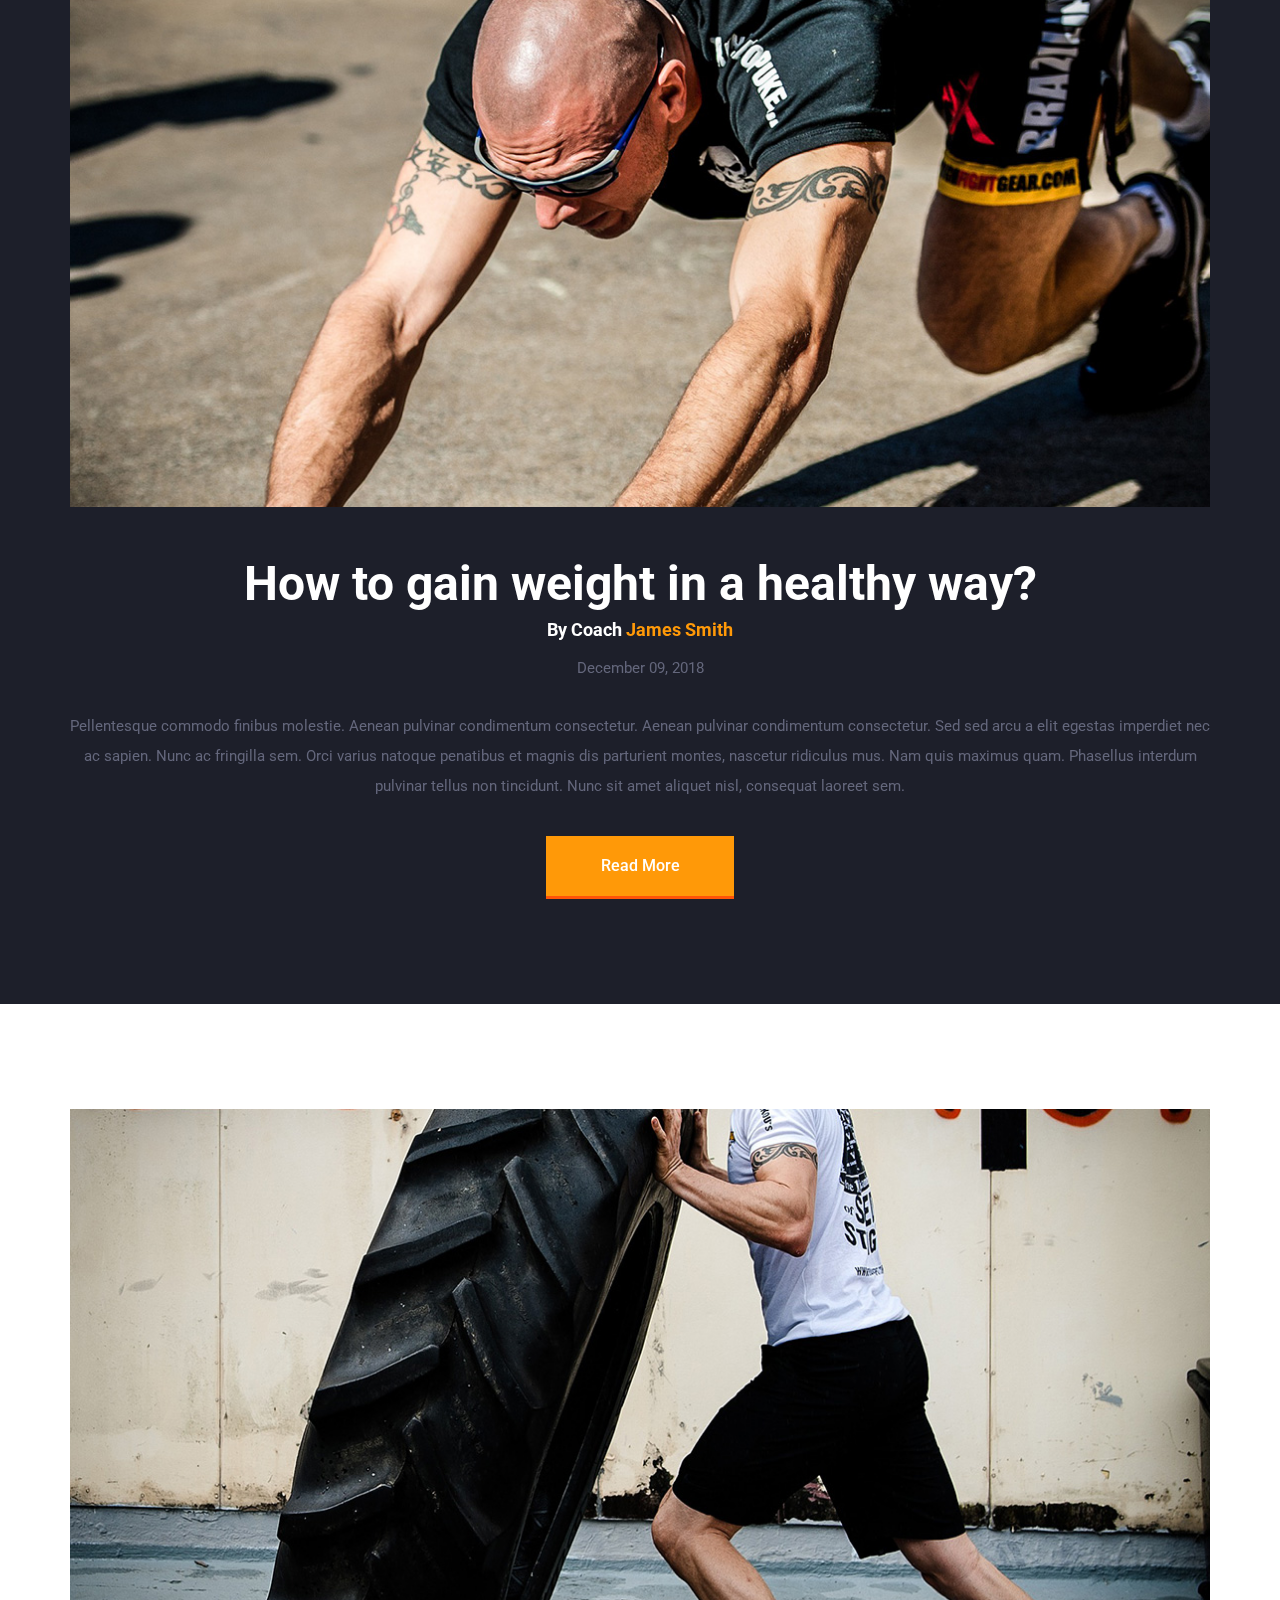
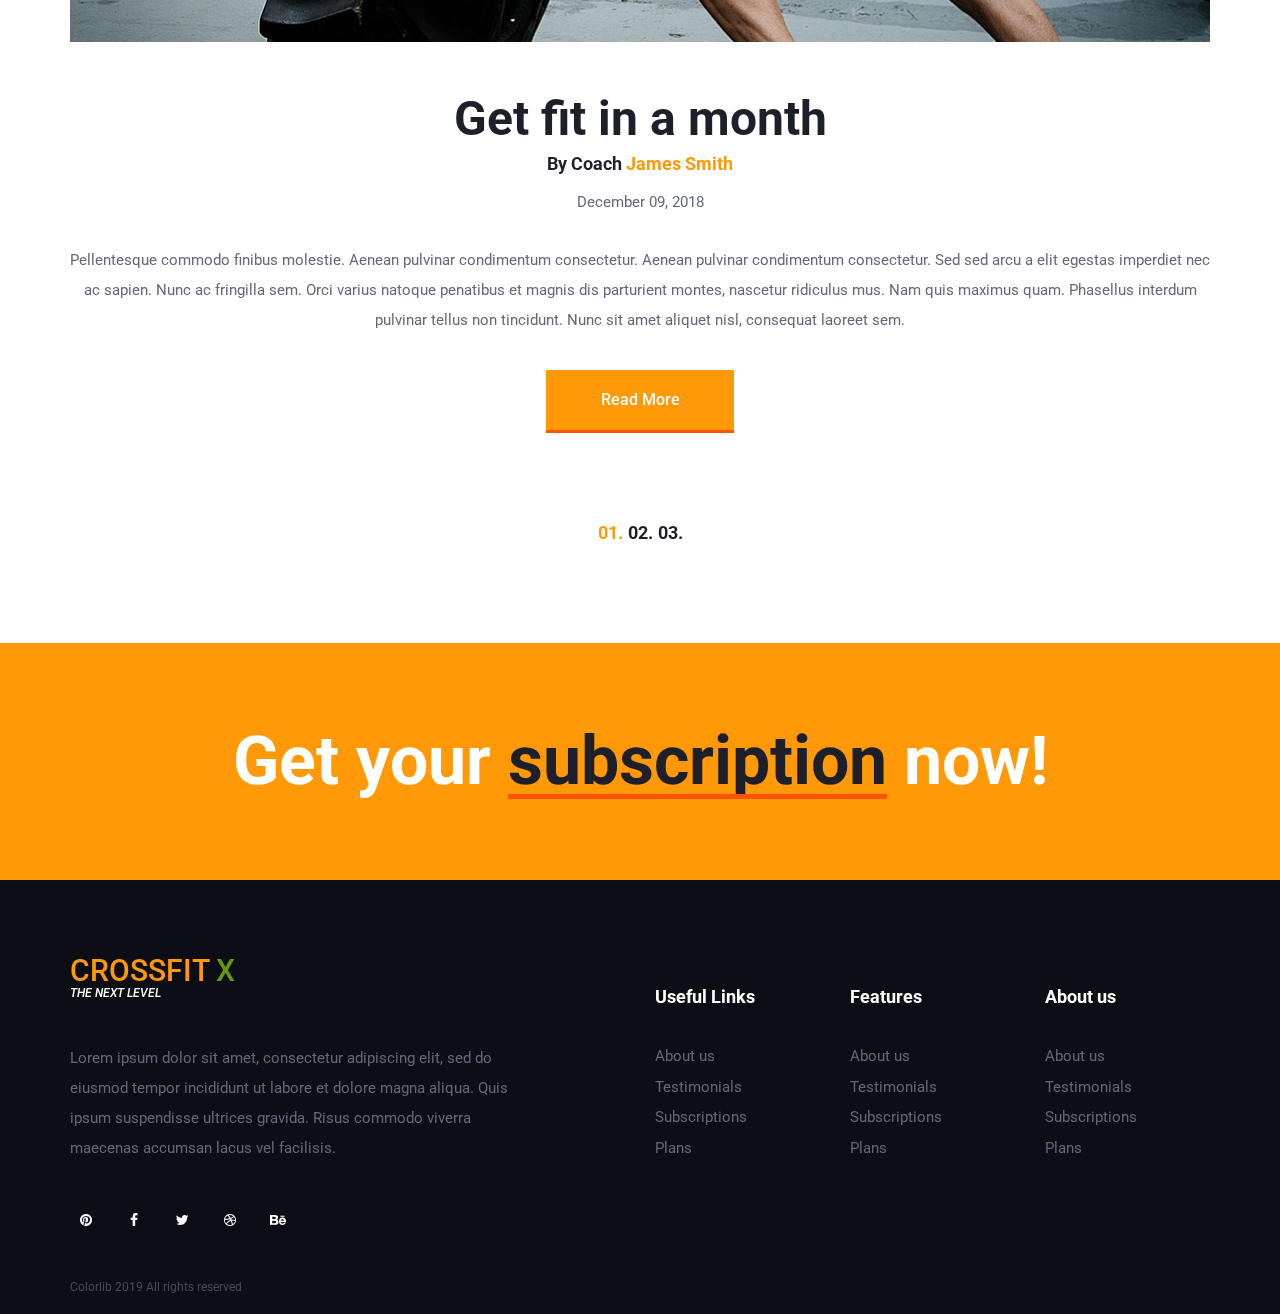
<file: blog.html>
<!DOCTYPE html>
<html lang="en">
<head>
<title>Blog</title>
<meta charset="utf-8">
<meta http-equiv="X-UA-Compatible" content="IE=edge">
<meta name="description" content="Crossfit template project">
<meta name="viewport" content="width=device-width, initial-scale=1">
<link rel="stylesheet" type="text/css" href="styles/bootstrap-4.2.1/bootstrap.min.css">
<link href="plugins/font-awesome-4.7.0/css/font-awesome.min.css" rel="stylesheet" type="text/css">
<link rel="stylesheet" type="text/css" href="styles/blog.css">
<link rel="stylesheet" type="text/css" href="styles/blog_responsive.css">
</head>
<body>

<div class="super_container">
	
	<!-- Header -->

	<header class="header">
		<div class="header_content d-flex flex-row align-items-center justify-content-center">

			<!-- Logo -->
			<div class="logo top_align">
				<a href="#"></a>
				<div>crossfit <span>x</span></div>
				<div>the next level</div>
			</div>
			<nav class="main_nav">
				<ul class="d-flex flex-row align-items-center justify-content-start">
					<li><a href="index.html">Home</a></li>
					<li><a href="about.html">About us</a></li>
					<li><a href="#">Classes</a></li>
					<li class="active"><a href="blog.html">News</a></li>
					<li><a href="contact.html">Contact</a></li>
				</ul>
			</nav>
			<div class="header_right top_align d-flex flex-row align-items-center justify-content-start">
				<div class="search_container">
					<div class="search_form_container">
						<form action="#" class="search_form" id="search_form">
							<input type="text" class="search_input" required="required">
						</form>
					</div>
					<div class="search_button top_align">
						<svg xmlns="http://www.w3.org/2000/svg" xmlns:xlink="http://www.w3.org/1999/xlink" version="1.1" viewBox="0 0 512 512" enable-background="new 0 0 512 512" width="512px" height="512px">
							<g>
								<path d="M495,466.2L377.2,348.4c29.2-35.6,46.8-81.2,46.8-130.9C424,103.5,331.5,11,217.5,11C103.4,11,11,103.5,11,217.5   S103.4,424,217.5,424c49.7,0,95.2-17.5,130.8-46.7L466.1,495c8,8,20.9,8,28.9,0C503,487.1,503,474.1,495,466.2z M217.5,382.9   C126.2,382.9,52,308.7,52,217.5S126.2,52,217.5,52C308.7,52,383,126.3,383,217.5S308.7,382.9,217.5,382.9z" fill="#FFFFFF"/>
							</g>
						</svg>
					</div>
				</div>
				<div class="contact_button trans_400"><a href="contact.html">Get in touch</a></div>
				<div class="hamburger"><i class="fa fa-bars" aria-hidden="true"></i></div>
			</div>
		</div>
	</header>

	<!-- Menu -->

	<div class="menu">
		<div class="menu_content d-flex flex-column align-items-center justify-content-start">
			<nav class="menu_nav">
				<ul class="d-flex flex-column align-items-center justify-content-start">
					<li><a href="index.html">Home</a></li>
					<li><a href="about.html">About us</a></li>
					<li><a href="classes.html">Classes</a></li>
					<li><a href="blog.html">News</a></li>
					<li><a href="contact.html">Contact</a></li>
				</ul>
			</nav>
		</div>
	</div>

	<!-- Home -->

	<div class="home">
		<div class="parallax_background parallax-window" data-parallax="scroll" data-image-src="images/blog.jpg" data-speed="0.8"></div>
		<div class="home_container">
			<div class="container">
				<div class="row">
					<div class="col">
						<div class="home_content text-center">
							<div class="home_title">Blog</div>
						</div>
					</div>
				</div>
			</div>
		</div>
	</div>

	<!-- Blog -->

	<div class="blog">

		<!-- Blog Post -->
		<div class="blog_post blog_post_light">
			<div class="container">
				<div class="row">
					<div class="col">
						<div class="blog_post_container">
							<div class="blog_post_image"><img src="images/blog_1.jpg" alt=""></div>
							<div class="blog_post_content text-center">
								<div class="blog_post_title"><a href="#">Tips to be a better athlete</a></div>
								<div class="blog_post_author">By Coach <a href="#">James Smith</a></div>
								<div class="blog_post_date"><a href="#">December 09, 2018</a></div>
								<div class="blog_post_text">
									<p>Pellentesque commodo finibus molestie. Aenean pulvinar condimentum consectetur. Aenean pulvinar condimentum consectetur. Sed sed arcu a elit egestas imperdiet nec ac sapien. Nunc ac fringilla sem. Orci varius natoque penatibus et magnis dis parturient montes, nascetur ridiculus mus. Nam quis maximus quam. Phasellus interdum pulvinar tellus non tincidunt. Nunc sit amet aliquet nisl, consequat laoreet sem.</p>
								</div>
								<div class="button blog_post_button"><a href="#">Read More</a></div>
							</div>
						</div>
					</div>
				</div>
			</div>			
		</div>

		<!-- Blog Post -->
		<div class="blog_post blog_post_dark">
			<div class="container">
				<div class="row">
					<div class="col">
						<div class="blog_post_container">
							<div class="blog_post_image"><img src="images/blog_2.jpg" alt=""></div>
							<div class="blog_post_content text-center">
								<div class="blog_post_title"><a href="#">How to gain weight in a healthy way?</a></div>
								<div class="blog_post_author">By Coach <a href="#">James Smith</a></div>
								<div class="blog_post_date"><a href="#">December 09, 2018</a></div>
								<div class="blog_post_text">
									<p>Pellentesque commodo finibus molestie. Aenean pulvinar condimentum consectetur. Aenean pulvinar condimentum consectetur. Sed sed arcu a elit egestas imperdiet nec ac sapien. Nunc ac fringilla sem. Orci varius natoque penatibus et magnis dis parturient montes, nascetur ridiculus mus. Nam quis maximus quam. Phasellus interdum pulvinar tellus non tincidunt. Nunc sit amet aliquet nisl, consequat laoreet sem.</p>
								</div>
								<div class="button blog_post_button"><a href="#">Read More</a></div>
							</div>
						</div>
					</div>
				</div>
			</div>			
		</div>

		<!-- Blog Post -->
		<div class="blog_post blog_post_light">
			<div class="container">
				<div class="row">
					<div class="col">
						<div class="blog_post_container">
							<div class="blog_post_image"><img src="images/blog_3.jpg" alt=""></div>
							<div class="blog_post_content text-center">
								<div class="blog_post_title"><a href="#">Get fit in a month</a></div>
								<div class="blog_post_author">By Coach <a href="#">James Smith</a></div>
								<div class="blog_post_date"><a href="#">December 09, 2018</a></div>
								<div class="blog_post_text">
									<p>Pellentesque commodo finibus molestie. Aenean pulvinar condimentum consectetur. Aenean pulvinar condimentum consectetur. Sed sed arcu a elit egestas imperdiet nec ac sapien. Nunc ac fringilla sem. Orci varius natoque penatibus et magnis dis parturient montes, nascetur ridiculus mus. Nam quis maximus quam. Phasellus interdum pulvinar tellus non tincidunt. Nunc sit amet aliquet nisl, consequat laoreet sem.</p>
								</div>
								<div class="button blog_post_button"><a href="#">Read More</a></div>
							</div>
						</div>
					</div>
				</div>
			</div>			
		</div>

		<!-- Page Nav -->
		<div class="page_nav_container">
			<div class="container">
				<div class="row">
					<div class="col">
						<div class="page_nav">
							<ul class="d-flex flex-row align-items-start justify-content-center">
								<li class="active"><a href="#">01.</a></li>
								<li><a href="#">02.</a></li>
								<li><a href="#">03.</a></li>
							</ul>
						</div>
					</div>
				</div>
			</div>		
		</div>

	</div>

	<!-- CTA -->

	<div class="cta">
		<div class="container">
			<div class="row">
				<div class="col">
					<div class="cta_content text-center">Get your <a href="#">subscription</a> now!</div>
				</div>
			</div>
		</div>
	</div>

	<!-- Footer -->

	<footer class="footer">
		<div class="footer_content">
			<div class="container">
				<div class="row">
					<div class="col-lg-5 footer_col">

						<!-- Logo -->
						<div class="logo">
							<a href="#"></a>
							<div>crossfit <span>x</span></div>
							<div>the next level</div>
						</div>

						<div class="footer_text">
							<p>Lorem ipsum dolor sit amet, consectetur adipiscing elit, sed do eiusmod tempor incididunt ut labore et dolore magna aliqua. Quis ipsum suspendisse ultrices gravida. Risus commodo viverra maecenas accumsan lacus vel facilisis.</p>
						</div>
						<div class="social">
							<ul class="d-flex flex-row align-items-center justify-content-start">
								<li><a href="#"><i class="fa fa-pinterest" aria-hidden="true"></i></a></li>
								<li><a href="#"><i class="fa fa-facebook" aria-hidden="true"></i></a></li>
								<li><a href="#"><i class="fa fa-twitter" aria-hidden="true"></i></a></li>
								<li><a href="#"><i class="fa fa-dribbble" aria-hidden="true"></i></a></li>
								<li><a href="#"><i class="fa fa-behance" aria-hidden="true"></i></a></li>
							</ul>
						</div>
					</div>

					<div class="col-lg-2 offset-lg-1 footer_col">
						<div class="footer_column">
							<div class="footer_title"><h3>Useful Links</h3></div>
							<div class="footer_list">
								<ul>
									<li><a href="about.html">About us</a></li>
									<li><a href="#">Testimonials</a></li>
									<li><a href="#">Subscriptions</a></li>
									<li><a href="#">Plans</a></li>
								</ul>
							</div>
						</div>
					</div>

					<div class="col-lg-2 footer_col">
						<div class="footer_column">
							<div class="footer_title"><h3>Features</h3></div>
							<div class="footer_list">
								<ul>
									<li><a href="about.html">About us</a></li>
									<li><a href="#">Testimonials</a></li>
									<li><a href="#">Subscriptions</a></li>
									<li><a href="#">Plans</a></li>
								</ul>
							</div>
						</div>
					</div>

					<div class="col-lg-2 footer_col">
						<div class="footer_column">
							<div class="footer_title"><h3>About us</h3></div>
							<div class="footer_list">
								<ul>
									<li><a href="about.html">About us</a></li>
									<li><a href="#">Testimonials</a></li>
									<li><a href="#">Subscriptions</a></li>
									<li><a href="#">Plans</a></li>
								</ul>
							</div>
						</div>
					</div>

				</div>
			</div>
		</div>
		<div class="footer_bar">
			<div class="container">
				<div class="row">
					<div class="col">
						<div class="footer_bar_content d-flex flex-row align-items-center justify-content-start">
							<div class="copyright">Colorlib 2019 All rights reserved</div>
						</div>
					</div>
				</div>
			</div>
		</div>
	</footer>
</div>

<script src="js/jquery-3.3.1.min.js"></script>
<script src="styles/bootstrap-4.2.1/popper.js"></script>
<script src="styles/bootstrap-4.2.1/bootstrap.min.js"></script>
<script src="plugins/greensock/TweenMax.min.js"></script>
<script src="plugins/greensock/TimelineMax.min.js"></script>
<script src="plugins/scrollmagic/ScrollMagic.min.js"></script>
<script src="plugins/greensock/animation.gsap.min.js"></script>
<script src="plugins/greensock/ScrollToPlugin.min.js"></script>
<script src="plugins/easing/easing.js"></script>
<script src="plugins/progressbar/progressbar.min.js"></script>
<script src="plugins/parallax-js-master/parallax.min.js"></script>
<script src="js/blog.js"></script>
</body>
</html>
</file>
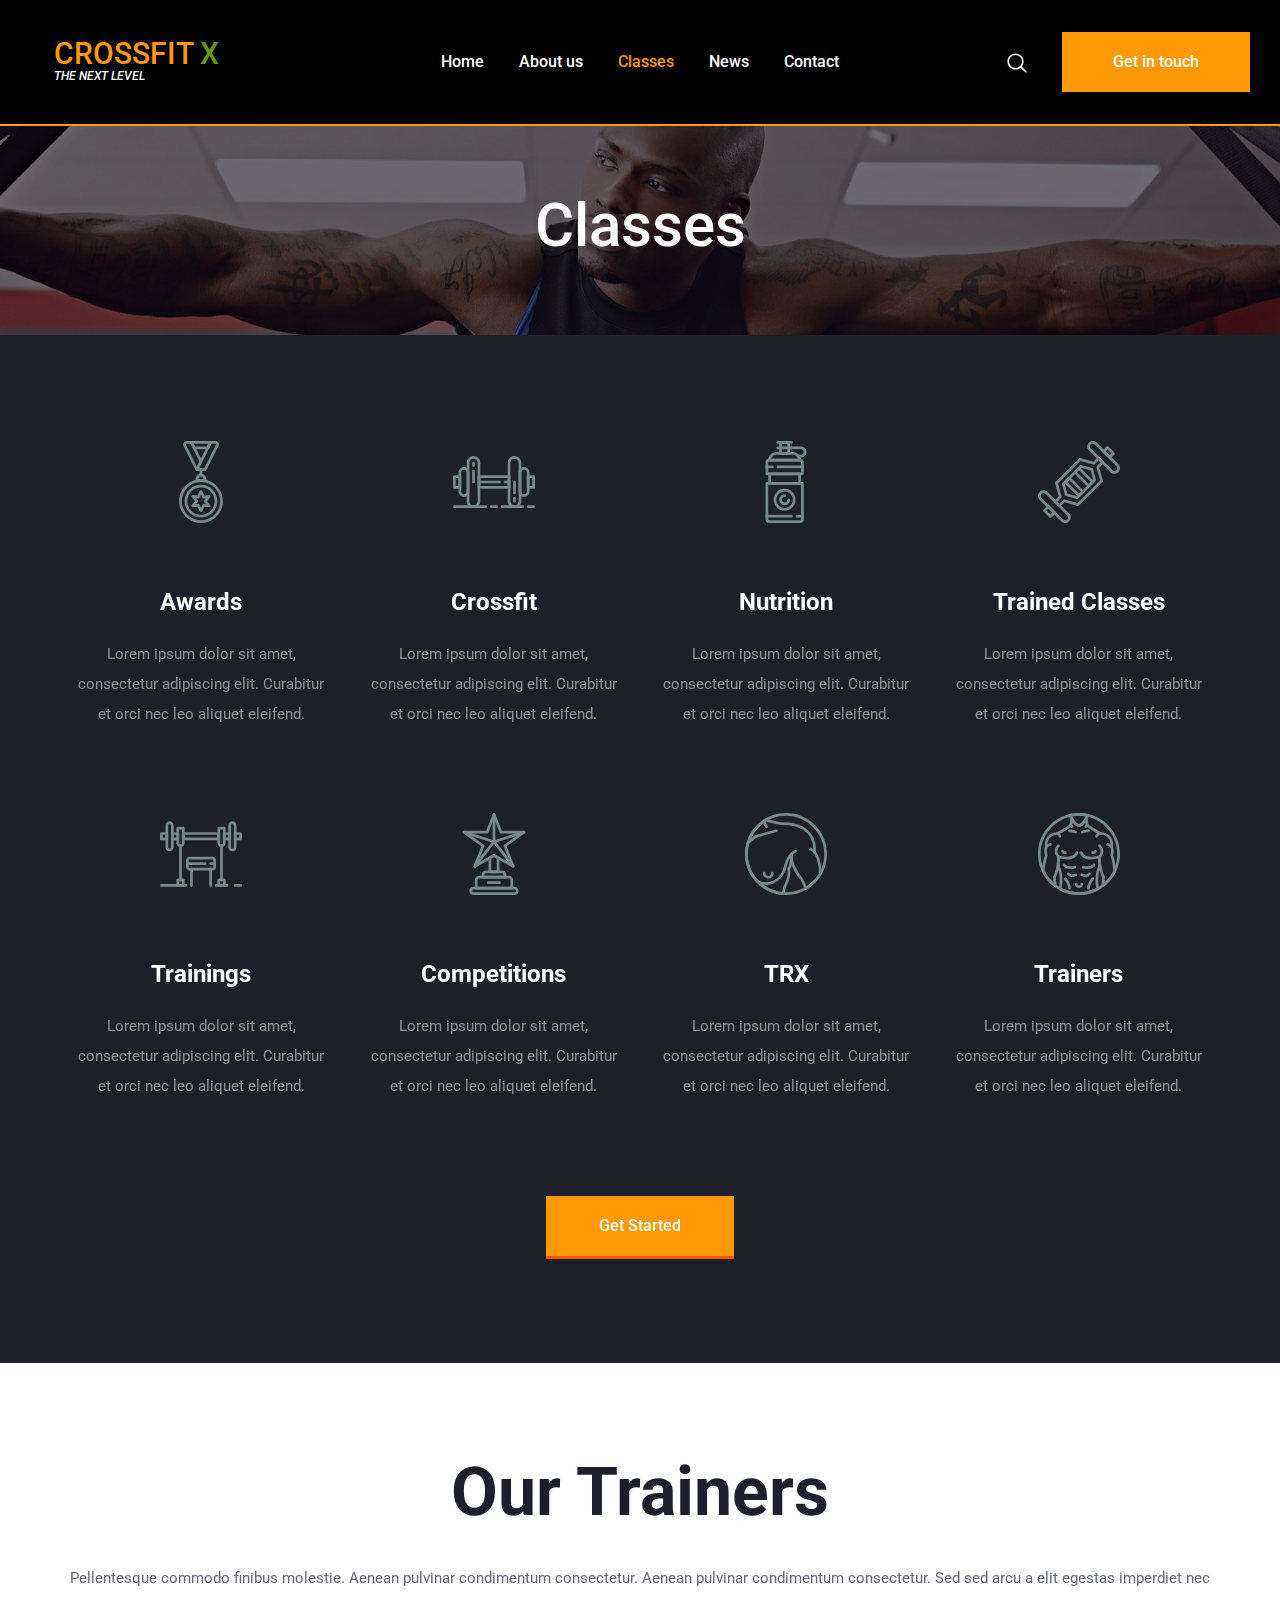
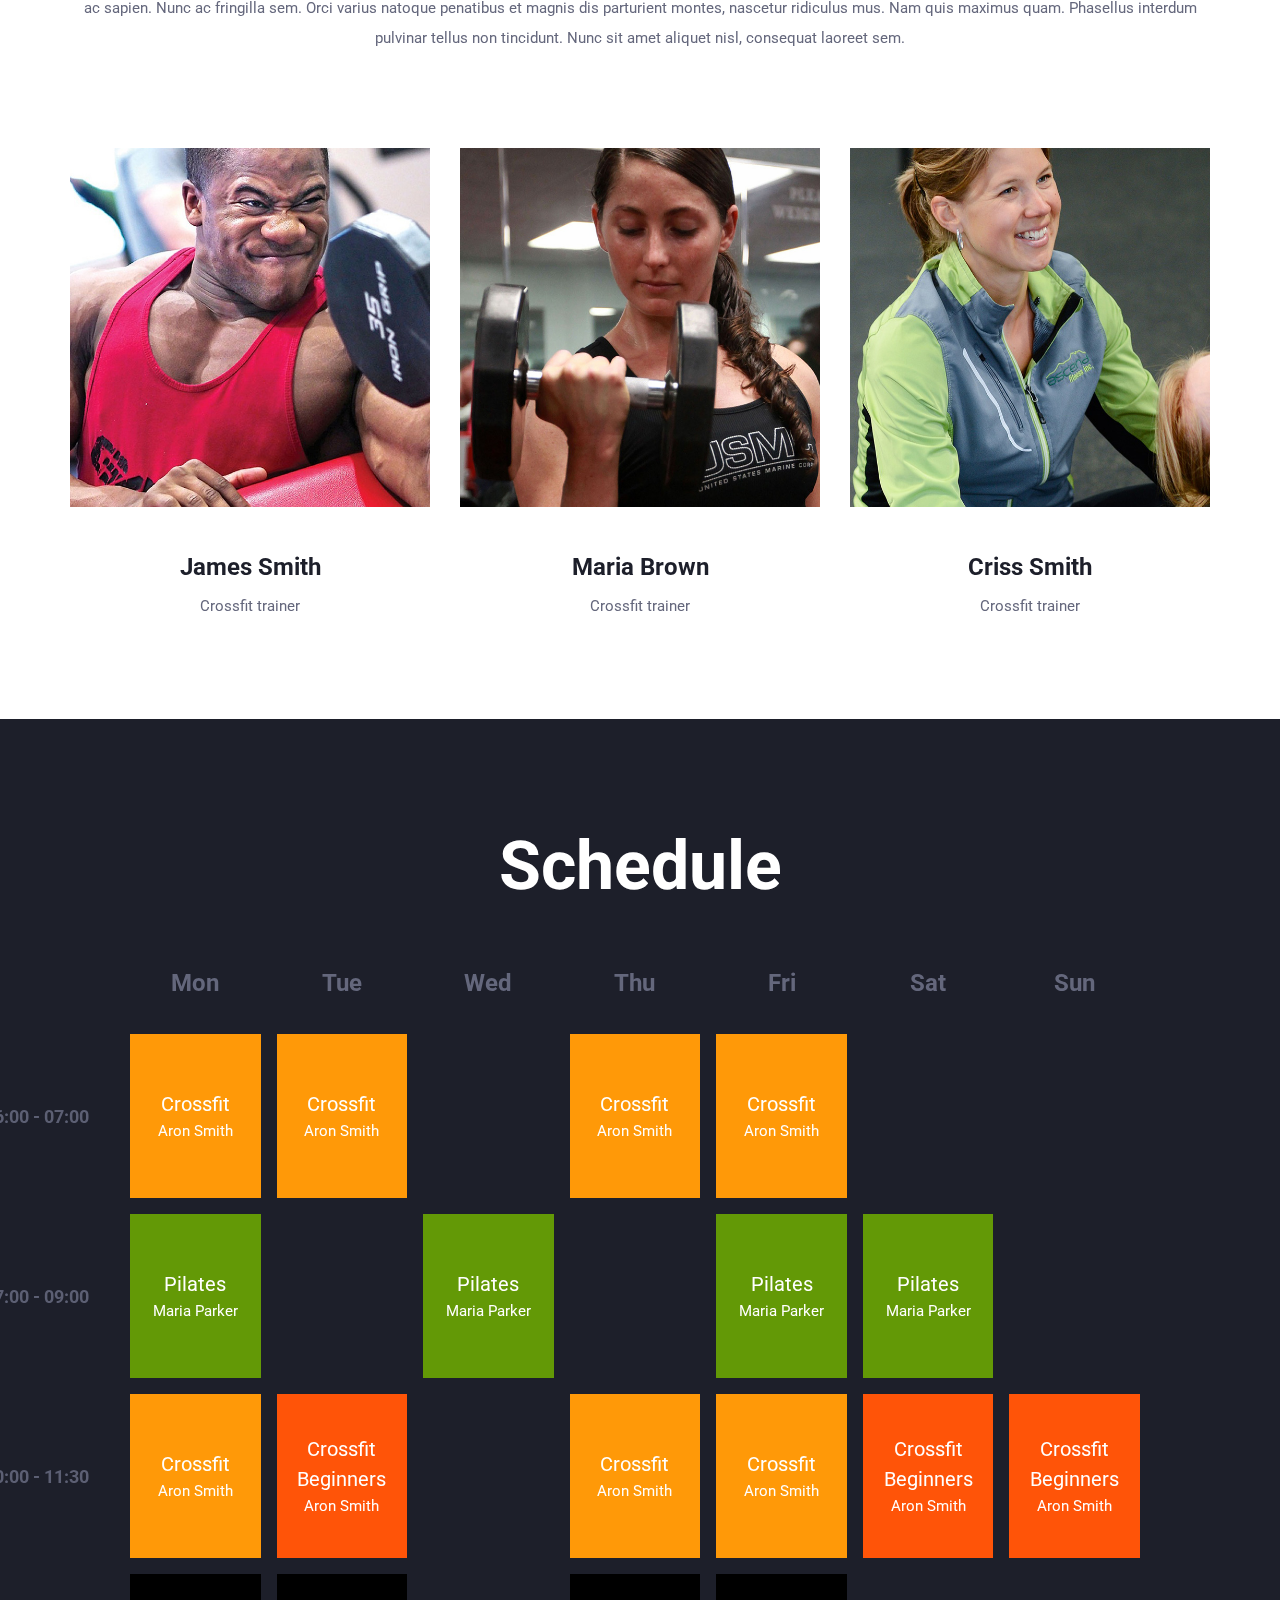
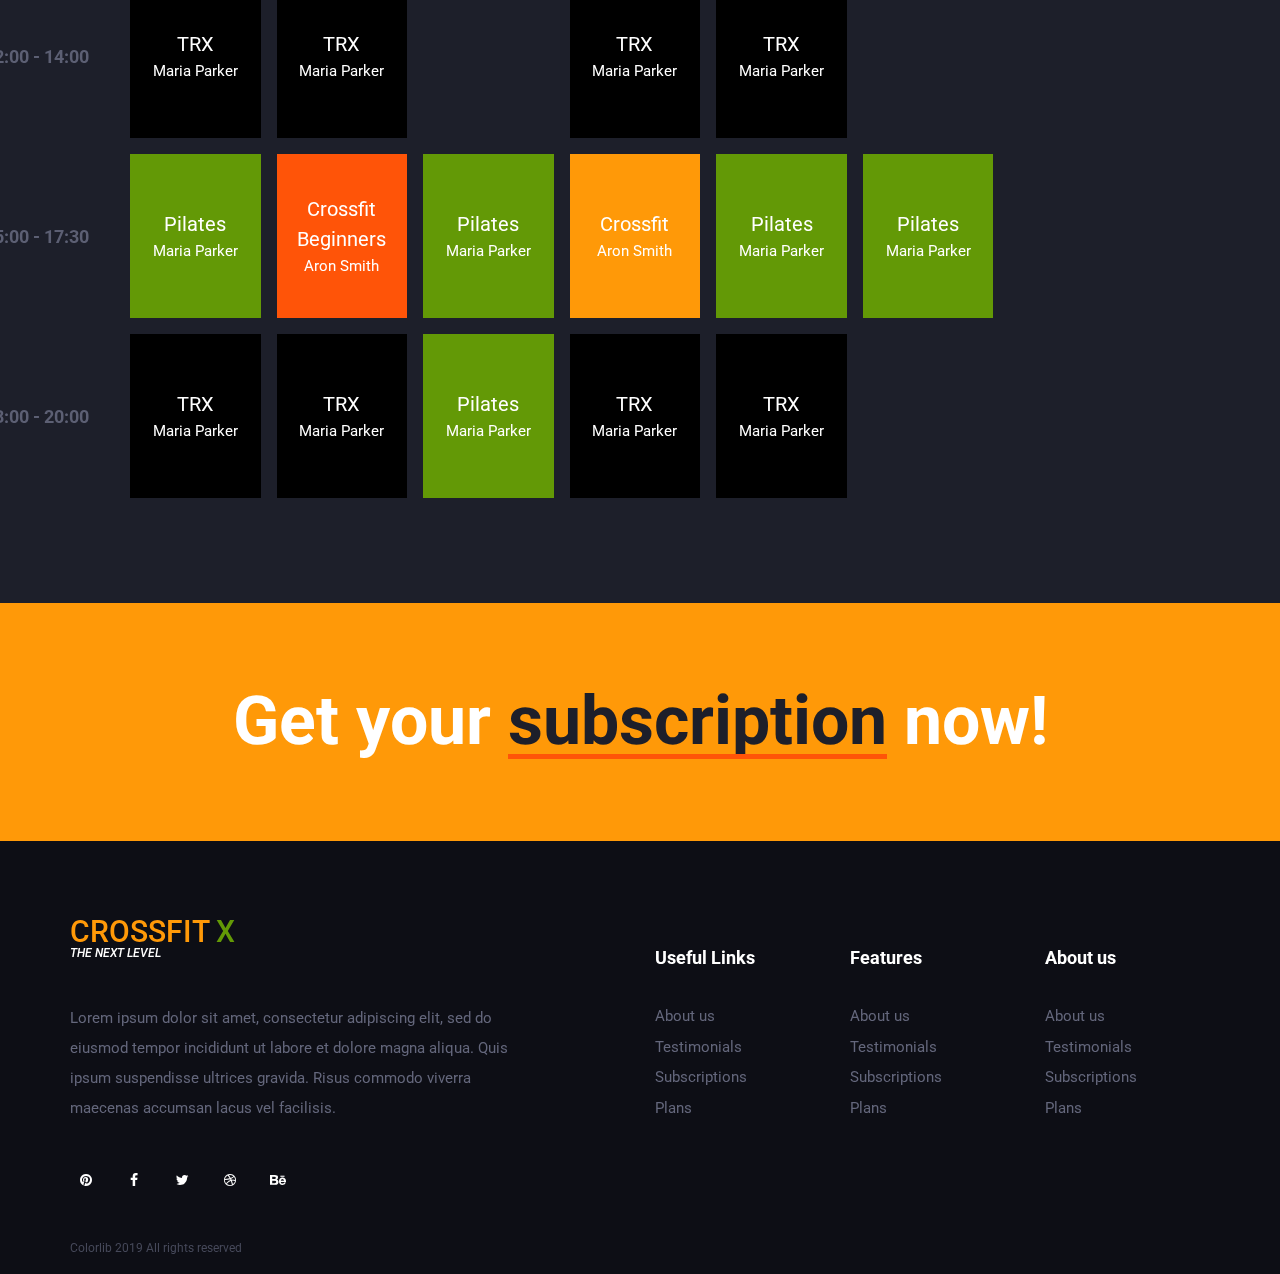
<file: classes.html>
<!DOCTYPE html>
<html lang="en">
<head>
<title>Classes</title>
<meta charset="utf-8">
<meta http-equiv="X-UA-Compatible" content="IE=edge">
<meta name="description" content="Crossfit template project">
<meta name="viewport" content="width=device-width, initial-scale=1">
<link rel="stylesheet" type="text/css" href="styles/bootstrap-4.2.1/bootstrap.min.css">
<link href="plugins/font-awesome-4.7.0/css/font-awesome.min.css" rel="stylesheet" type="text/css">
<link rel="stylesheet" type="text/css" href="styles/classes.css">
<link rel="stylesheet" type="text/css" href="styles/classes_responsive.css">
</head>
<body>

<div class="super_container">
	
	<!-- Header -->

	<header class="header">
		<div class="header_content d-flex flex-row align-items-center justify-content-center">

			<!-- Logo -->
			<div class="logo top_align">
				<a href="#"></a>
				<div>crossfit <span>x</span></div>
				<div>the next level</div>
			</div>
			<nav class="main_nav">
				<ul class="d-flex flex-row align-items-center justify-content-start">
					<li><a href="index.html">Home</a></li>
					<li><a href="about.html">About us</a></li>
					<li class="active"><a href="#">Classes</a></li>
					<li><a href="blog.html">News</a></li>
					<li><a href="contact.html">Contact</a></li>
				</ul>
			</nav>
			<div class="header_right top_align d-flex flex-row align-items-center justify-content-start">
				<div class="search_container">
					<div class="search_form_container">
						<form action="#" class="search_form" id="search_form">
							<input type="text" class="search_input" required="required">
						</form>
					</div>
					<div class="search_button top_align">
						<svg xmlns="http://www.w3.org/2000/svg" xmlns:xlink="http://www.w3.org/1999/xlink" version="1.1" viewBox="0 0 512 512" enable-background="new 0 0 512 512" width="512px" height="512px">
							<g>
								<path d="M495,466.2L377.2,348.4c29.2-35.6,46.8-81.2,46.8-130.9C424,103.5,331.5,11,217.5,11C103.4,11,11,103.5,11,217.5   S103.4,424,217.5,424c49.7,0,95.2-17.5,130.8-46.7L466.1,495c8,8,20.9,8,28.9,0C503,487.1,503,474.1,495,466.2z M217.5,382.9   C126.2,382.9,52,308.7,52,217.5S126.2,52,217.5,52C308.7,52,383,126.3,383,217.5S308.7,382.9,217.5,382.9z" fill="#FFFFFF"/>
							</g>
						</svg>
					</div>
				</div>
				<div class="contact_button trans_400"><a href="contact.html">Get in touch</a></div>
				<div class="hamburger"><i class="fa fa-bars" aria-hidden="true"></i></div>
			</div>
		</div>
	</header>

	<!-- Menu -->

	<div class="menu">
		<div class="menu_content d-flex flex-column align-items-center justify-content-start">
			<nav class="menu_nav">
				<ul class="d-flex flex-column align-items-center justify-content-start">
					<li><a href="index.html">Home</a></li>
					<li><a href="about.html">About us</a></li>
					<li><a href="classes.html">Classes</a></li>
					<li><a href="blog.html">News</a></li>
					<li><a href="contact.html">Contact</a></li>
				</ul>
			</nav>
		</div>
	</div>

	<!-- Home -->

	<div class="home">
		<div class="parallax_background parallax-window" data-parallax="scroll" data-image-src="images/classes.jpg" data-speed="0.8"></div>
		<div class="home_container">
			<div class="container">
				<div class="row">
					<div class="col">
						<div class="home_content text-center">
							<div class="home_title">Classes</div>
						</div>
					</div>
				</div>
			</div>
		</div>
	</div>

	<!-- Features -->

	<div class="features">
		<div class="container">
			<div class="row">
				
				<!-- Feature -->
				<div class="col-lg-3 icon_box_col">
					<div class="icon_box text-center d-flex flex-column align-items-center justify-content-start">
						<div class="icon_box_icon d-flex flex-column align-items-center justify-content-end">
							<img class="svg" src="images/medal.svg" alt="https://www.flaticon.com/authors/prettycons">
						</div>
						<div class="icon_box_title"><h3>Awards</h3></div>
						<div class="icon_box_text">
							<p>Lorem ipsum dolor sit amet, consectetur adipiscing elit. Curabitur et orci nec leo aliquet eleifend.</p>
						</div>
					</div>
				</div>

				<!-- Feature -->
				<div class="col-lg-3 icon_box_col">
					<div class="icon_box text-center d-flex flex-column align-items-center justify-content-start">
						<div class="icon_box_icon d-flex flex-column align-items-center justify-content-end">
							<img class="svg" src="images/dumbbell.svg" alt="https://www.flaticon.com/authors/prettycons">
						</div>
						<div class="icon_box_title"><h3>Crossfit</h3></div>
						<div class="icon_box_text">
							<p>Lorem ipsum dolor sit amet, consectetur adipiscing elit. Curabitur et orci nec leo aliquet eleifend.</p>
						</div>
					</div>
				</div>

				<!-- Feature -->
				<div class="col-lg-3 icon_box_col">
					<div class="icon_box text-center d-flex flex-column align-items-center justify-content-start">
						<div class="icon_box_icon d-flex flex-column align-items-center justify-content-end">
							<img class="svg" src="images/water.svg" alt="https://www.flaticon.com/authors/prettycons">
						</div>
						<div class="icon_box_title"><h3>Nutrition</h3></div>
						<div class="icon_box_text">
							<p>Lorem ipsum dolor sit amet, consectetur adipiscing elit. Curabitur et orci nec leo aliquet eleifend.</p>
						</div>
					</div>
				</div>

				<!-- Feature -->
				<div class="col-lg-3 icon_box_col">
					<div class="icon_box text-center d-flex flex-column align-items-center justify-content-start">
						<div class="icon_box_icon d-flex flex-column align-items-center justify-content-end">
							<img class="svg" src="images/weightlifting.svg" alt="https://www.flaticon.com/authors/prettycons">
						</div>
						<div class="icon_box_title"><h3>Trained Classes</h3></div>
						<div class="icon_box_text">
							<p>Lorem ipsum dolor sit amet, consectetur adipiscing elit. Curabitur et orci nec leo aliquet eleifend.</p>
						</div>
					</div>
				</div>

				<!-- Feature -->
				<div class="col-lg-3 icon_box_col">
					<div class="icon_box text-center d-flex flex-column align-items-center justify-content-start">
						<div class="icon_box_icon d-flex flex-column align-items-center justify-content-end">
							<img class="svg" src="images/weightlifting_2.svg" alt="https://www.flaticon.com/authors/prettycons">
						</div>
						<div class="icon_box_title"><h3>Trainings</h3></div>
						<div class="icon_box_text">
							<p>Lorem ipsum dolor sit amet, consectetur adipiscing elit. Curabitur et orci nec leo aliquet eleifend.</p>
						</div>
					</div>
				</div>

				<!-- Feature -->
				<div class="col-lg-3 icon_box_col">
					<div class="icon_box text-center d-flex flex-column align-items-center justify-content-start">
						<div class="icon_box_icon d-flex flex-column align-items-center justify-content-end">
							<img class="svg" src="images/trophy.svg" alt="https://www.flaticon.com/authors/prettycons">
						</div>
						<div class="icon_box_title"><h3>Competitions</h3></div>
						<div class="icon_box_text">
							<p>Lorem ipsum dolor sit amet, consectetur adipiscing elit. Curabitur et orci nec leo aliquet eleifend.</p>
						</div>
					</div>
				</div>

				<!-- Feature -->
				<div class="col-lg-3 icon_box_col">
					<div class="icon_box text-center d-flex flex-column align-items-center justify-content-start">
						<div class="icon_box_icon d-flex flex-column align-items-center justify-content-end">
							<img class="svg" src="images/muscles.svg" alt="https://www.flaticon.com/authors/prettycons">
						</div>
						<div class="icon_box_title"><h3>TRX</h3></div>
						<div class="icon_box_text">
							<p>Lorem ipsum dolor sit amet, consectetur adipiscing elit. Curabitur et orci nec leo aliquet eleifend.</p>
						</div>
					</div>
				</div>

				<!-- Feature -->
				<div class="col-lg-3 icon_box_col">
					<div class="icon_box text-center d-flex flex-column align-items-center justify-content-start">
						<div class="icon_box_icon d-flex flex-column align-items-center justify-content-end">
							<img class="svg" src="images/fitness.svg" alt="https://www.flaticon.com/authors/prettycons">
						</div>
						<div class="icon_box_title"><h3>Trainers</h3></div>
						<div class="icon_box_text">
							<p>Lorem ipsum dolor sit amet, consectetur adipiscing elit. Curabitur et orci nec leo aliquet eleifend.</p>
						</div>
					</div>
				</div>


			</div>
			<div class="row">
				<div class="col text-center">
					<div class="button icon_box_button"><a href="#">Get Started</a></div>
				</div>
			</div>
		</div>
	</div>

	<!-- Trainers -->

	<div class="trainers">
		<div class="container">
			<div class="row">
				<div class="col">
					<div class="section_title text-center"><h1>Our Trainers</h1></div>
					<div class="trainers_text text-center">
						<p>Pellentesque commodo finibus molestie. Aenean pulvinar condimentum consectetur. Aenean pulvinar condimentum consectetur. Sed sed arcu a elit egestas imperdiet nec ac sapien. Nunc ac fringilla sem. Orci varius natoque penatibus et magnis dis parturient montes, nascetur ridiculus mus. Nam quis maximus quam. Phasellus interdum pulvinar tellus non tincidunt. Nunc sit amet aliquet nisl, consequat laoreet sem.</p>
					</div>
				</div>
			</div>
			<div class="row trainers_row">
					
				<!-- Trainer -->
				<div class="col-lg-4 trainer_col">
					<div class="trainer">
						<div class="trainer_image"><img src="images/trainer_1.jpg" alt=""></div>
						<div class="trainer_content text-center">
							<div class="trainer_name">James Smith</div>
							<div class="trainer_title">Crossfit trainer</div>
						</div>
					</div>
				</div>

				<!-- Trainer -->
				<div class="col-lg-4 trainer_col">
					<div class="trainer">
						<div class="trainer_image"><img src="images/trainer_2.jpg" alt=""></div>
						<div class="trainer_content text-center">
							<div class="trainer_name">Maria Brown</div>
							<div class="trainer_title">Crossfit trainer</div>
						</div>
					</div>
				</div>

				<!-- Trainer -->
				<div class="col-lg-4 trainer_col">
					<div class="trainer">
						<div class="trainer_image"><img src="images/trainer_3.jpg" alt=""></div>
						<div class="trainer_content text-center">
							<div class="trainer_name">Criss Smith</div>
							<div class="trainer_title">Crossfit trainer</div>
						</div>
					</div>
				</div>

			</div>
		</div>
	</div>

	<!-- Schedule -->

	<div class="schedule">
		<div class="container">
			<div class="row">
				<div class="col">
					<div class="section_title text-center"><h1>Schedule</h1></div>
					<div class="schedule_container">

						<div class="schedule_panel d-flex flex-lg-row flex-column align-items-start justify-content-between">
							
							<!-- Mon -->
							<div class="schedule_column d-flex flex-column align-items-start justify-content-between">

								<!-- Day -->
								<div class="schedule_day">Mon</div>

								<!-- Time -->
								<div class="schedule_time">
									<div class="d-flex flex-column align-items-start justify-content-between">
										<div>06:00 - 07:00</div>
										<div>07:00 - 09:00</div>
										<div>10:00 - 11:30</div>
										<div>12:00 - 14:00</div>
										<div>15:00 - 17:30</div>
										<div>18:00 - 20:00</div>
									</div>
								</div>

								<div class="schedule_box crossfit">
									<div>Crossfit</div>
									<div>Aron Smith</div>
								</div>
								<div class="schedule_box pilates">
									<div>Pilates</div>
									<div>Maria Parker</div>
								</div>
								<div class="schedule_box crossfit">
									<div>Crossfit</div>
									<div>Aron Smith</div>
								</div>
								<div class="schedule_box trx">
									<div>TRX</div>
									<div>Maria Parker</div>
								</div>
								<div class="schedule_box pilates">
									<div>Pilates</div>
									<div>Maria Parker</div>
								</div>
								<div class="schedule_box trx">
									<div>TRX</div>
									<div>Maria Parker</div>
								</div>
							</div>

							<!-- Tue -->
							<div class="schedule_column d-flex flex-column align-items-start justify-content-between">
								
								<!-- Day -->
								<div class="schedule_day">Tue</div>

								<!-- Time -->
								<div class="schedule_time">
									<div class="d-flex flex-column align-items-start justify-content-between">
										<div>06:00 - 07:00</div>
										<div>07:00 - 09:00</div>
										<div>10:00 - 11:30</div>
										<div>12:00 - 14:00</div>
										<div>15:00 - 17:30</div>
										<div>18:00 - 20:00</div>
									</div>
								</div>

								<div class="schedule_box crossfit">
									<div>Crossfit</div>
									<div>Aron Smith</div>
								</div>
								<div class="schedule_box free"></div>
								<div class="schedule_box crossfit_beginners">
									<div>Crossfit Beginners</div>
									<div>Aron Smith</div>
								</div>
								<div class="schedule_box trx">
									<div>TRX</div>
									<div>Maria Parker</div>
								</div>
								<div class="schedule_box crossfit_beginners">
									<div>Crossfit Beginners</div>
									<div>Aron Smith</div>
								</div>
								<div class="schedule_box trx">
									<div>TRX</div>
									<div>Maria Parker</div>
								</div>
							</div>

							<!-- Wed -->
							<div class="schedule_column d-flex flex-column align-items-start justify-content-between">
								
								<!-- Day -->
								<div class="schedule_day">Wed</div>

								<!-- Time -->
								<div class="schedule_time">
									<div class="d-flex flex-column align-items-start justify-content-between">
										<div>06:00 - 07:00</div>
										<div>07:00 - 09:00</div>
										<div>10:00 - 11:30</div>
										<div>12:00 - 14:00</div>
										<div>15:00 - 17:30</div>
										<div>18:00 - 20:00</div>
									</div>
								</div>

								<div class="schedule_box free"></div>
								<div class="schedule_box pilates">
									<div>Pilates</div>
									<div>Maria Parker</div>
								</div>
								<div class="schedule_box free"></div>
								<div class="schedule_box free"></div>
								<div class="schedule_box pilates">
									<div>Pilates</div>
									<div>Maria Parker</div>
								</div>
								<div class="schedule_box pilates">
									<div>Pilates</div>
									<div>Maria Parker</div>
								</div>
							</div>

							<!-- Thu -->
							<div class="schedule_column d-flex flex-column align-items-start justify-content-between">
								
								<!-- Day -->
								<div class="schedule_day">Thu</div>

								<!-- Time -->
								<div class="schedule_time">
									<div class="d-flex flex-column align-items-start justify-content-between">
										<div>06:00 - 07:00</div>
										<div>07:00 - 09:00</div>
										<div>10:00 - 11:30</div>
										<div>12:00 - 14:00</div>
										<div>15:00 - 17:30</div>
										<div>18:00 - 20:00</div>
									</div>
								</div>

								<div class="schedule_box crossfit">
									<div>Crossfit</div>
									<div>Aron Smith</div>
								</div>
								<div class="schedule_box free"></div>
								<div class="schedule_box crossfit">
									<div>Crossfit</div>
									<div>Aron Smith</div>
								</div>
								<div class="schedule_box trx">
									<div>TRX</div>
									<div>Maria Parker</div>
								</div>
								<div class="schedule_box crossfit">
									<div>Crossfit</div>
									<div>Aron Smith</div>
								</div>
								<div class="schedule_box trx">
									<div>TRX</div>
									<div>Maria Parker</div>
								</div>
							</div>

							<!-- Fri -->
							<div class="schedule_column d-flex flex-column align-items-start justify-content-between">
								
								<!-- Day -->
								<div class="schedule_day">Fri</div>

								<!-- Time -->
								<div class="schedule_time">
									<div class="d-flex flex-column align-items-start justify-content-between">
										<div>06:00 - 07:00</div>
										<div>07:00 - 09:00</div>
										<div>10:00 - 11:30</div>
										<div>12:00 - 14:00</div>
										<div>15:00 - 17:30</div>
										<div>18:00 - 20:00</div>
									</div>
								</div>

								<div class="schedule_box crossfit">
									<div>Crossfit</div>
									<div>Aron Smith</div>
								</div>
								<div class="schedule_box pilates">
									<div>Pilates</div>
									<div>Maria Parker</div>
								</div>
								<div class="schedule_box crossfit">
									<div>Crossfit</div>
									<div>Aron Smith</div>
								</div>
								<div class="schedule_box trx">
									<div>TRX</div>
									<div>Maria Parker</div>
								</div>
								<div class="schedule_box pilates">
									<div>Pilates</div>
									<div>Maria Parker</div>
								</div>
								<div class="schedule_box trx">
									<div>TRX</div>
									<div>Maria Parker</div>
								</div>
							</div>

							<!-- Sat -->
							<div class="schedule_column d-flex flex-column align-items-start justify-content-between">
								
								<!-- Day -->
								<div class="schedule_day">Sat</div>

								<!-- Time -->
								<div class="schedule_time">
									<div class="d-flex flex-column align-items-start justify-content-between">
										<div>06:00 - 07:00</div>
										<div>07:00 - 09:00</div>
										<div>10:00 - 11:30</div>
										<div>12:00 - 14:00</div>
										<div>15:00 - 17:30</div>
										<div>18:00 - 20:00</div>
									</div>
								</div>

								<div class="schedule_box free"></div>
								<div class="schedule_box pilates">
									<div>Pilates</div>
									<div>Maria Parker</div>
								</div>
								<div class="schedule_box crossfit_beginners">
									<div>Crossfit Beginners</div>
									<div>Aron Smith</div>
								</div>
								<div class="schedule_box free"></div>
								<div class="schedule_box pilates">
									<div>Pilates</div>
									<div>Maria Parker</div>
								</div>
								<div class="schedule_box free"></div>
							</div>

							<!-- San -->
							<div class="schedule_column d-flex flex-column align-items-start justify-content-between">
								
								<!-- Day -->
								<div class="schedule_day">Sun</div>

								<!-- Time -->
								<div class="schedule_time">
									<div class="d-flex flex-column align-items-start justify-content-between">
										<div>06:00 - 07:00</div>
										<div>07:00 - 09:00</div>
										<div>10:00 - 11:30</div>
										<div>12:00 - 14:00</div>
										<div>15:00 - 17:30</div>
										<div>18:00 - 20:00</div>
									</div>
								</div>

								<div class="schedule_box free"></div>
								<div class="schedule_box free"></div>
								<div class="schedule_box crossfit_beginners">
									<div>Crossfit Beginners</div>
									<div>Aron Smith</div>
								</div>
								<div class="schedule_box free"></div>
								<div class="schedule_box free"></div>
								<div class="schedule_box free"></div>
							</div>

						</div>
					</div>
				</div>
			</div>
		</div>
	</div>

	<!-- CTA -->

	<div class="cta">
		<div class="container">
			<div class="row">
				<div class="col">
					<div class="cta_content text-center">Get your <a href="#">subscription</a> now!</div>
				</div>
			</div>
		</div>
	</div>

	<!-- Footer -->

	<footer class="footer">
		<div class="footer_content">
			<div class="container">
				<div class="row">
					<div class="col-lg-5 footer_col">

						<!-- Logo -->
						<div class="logo">
							<a href="#"></a>
							<div>crossfit <span>x</span></div>
							<div>the next level</div>
						</div>

						<div class="footer_text">
							<p>Lorem ipsum dolor sit amet, consectetur adipiscing elit, sed do eiusmod tempor incididunt ut labore et dolore magna aliqua. Quis ipsum suspendisse ultrices gravida. Risus commodo viverra maecenas accumsan lacus vel facilisis.</p>
						</div>
						<div class="social">
							<ul class="d-flex flex-row align-items-center justify-content-start">
								<li><a href="#"><i class="fa fa-pinterest" aria-hidden="true"></i></a></li>
								<li><a href="#"><i class="fa fa-facebook" aria-hidden="true"></i></a></li>
								<li><a href="#"><i class="fa fa-twitter" aria-hidden="true"></i></a></li>
								<li><a href="#"><i class="fa fa-dribbble" aria-hidden="true"></i></a></li>
								<li><a href="#"><i class="fa fa-behance" aria-hidden="true"></i></a></li>
							</ul>
						</div>
					</div>

					<div class="col-lg-2 offset-lg-1 footer_col">
						<div class="footer_column">
							<div class="footer_title"><h3>Useful Links</h3></div>
							<div class="footer_list">
								<ul>
									<li><a href="about.html">About us</a></li>
									<li><a href="#">Testimonials</a></li>
									<li><a href="#">Subscriptions</a></li>
									<li><a href="#">Plans</a></li>
								</ul>
							</div>
						</div>
					</div>

					<div class="col-lg-2 footer_col">
						<div class="footer_column">
							<div class="footer_title"><h3>Features</h3></div>
							<div class="footer_list">
								<ul>
									<li><a href="about.html">About us</a></li>
									<li><a href="#">Testimonials</a></li>
									<li><a href="#">Subscriptions</a></li>
									<li><a href="#">Plans</a></li>
								</ul>
							</div>
						</div>
					</div>

					<div class="col-lg-2 footer_col">
						<div class="footer_column">
							<div class="footer_title"><h3>About us</h3></div>
							<div class="footer_list">
								<ul>
									<li><a href="about.html">About us</a></li>
									<li><a href="#">Testimonials</a></li>
									<li><a href="#">Subscriptions</a></li>
									<li><a href="#">Plans</a></li>
								</ul>
							</div>
						</div>
					</div>

				</div>
			</div>
		</div>
		<div class="footer_bar">
			<div class="container">
				<div class="row">
					<div class="col">
						<div class="footer_bar_content d-flex flex-row align-items-center justify-content-start">
							<div class="copyright">Colorlib 2019 All rights reserved</div>
						</div>
					</div>
				</div>
			</div>
		</div>
	</footer>
</div>

<script src="js/jquery-3.3.1.min.js"></script>
<script src="styles/bootstrap-4.2.1/popper.js"></script>
<script src="styles/bootstrap-4.2.1/bootstrap.min.js"></script>
<script src="plugins/greensock/TweenMax.min.js"></script>
<script src="plugins/greensock/TimelineMax.min.js"></script>
<script src="plugins/scrollmagic/ScrollMagic.min.js"></script>
<script src="plugins/greensock/animation.gsap.min.js"></script>
<script src="plugins/greensock/ScrollToPlugin.min.js"></script>
<script src="plugins/easing/easing.js"></script>
<script src="plugins/progressbar/progressbar.min.js"></script>
<script src="plugins/parallax-js-master/parallax.min.js"></script>
<script src="js/classes.js"></script>
</body>
</html>
</file>
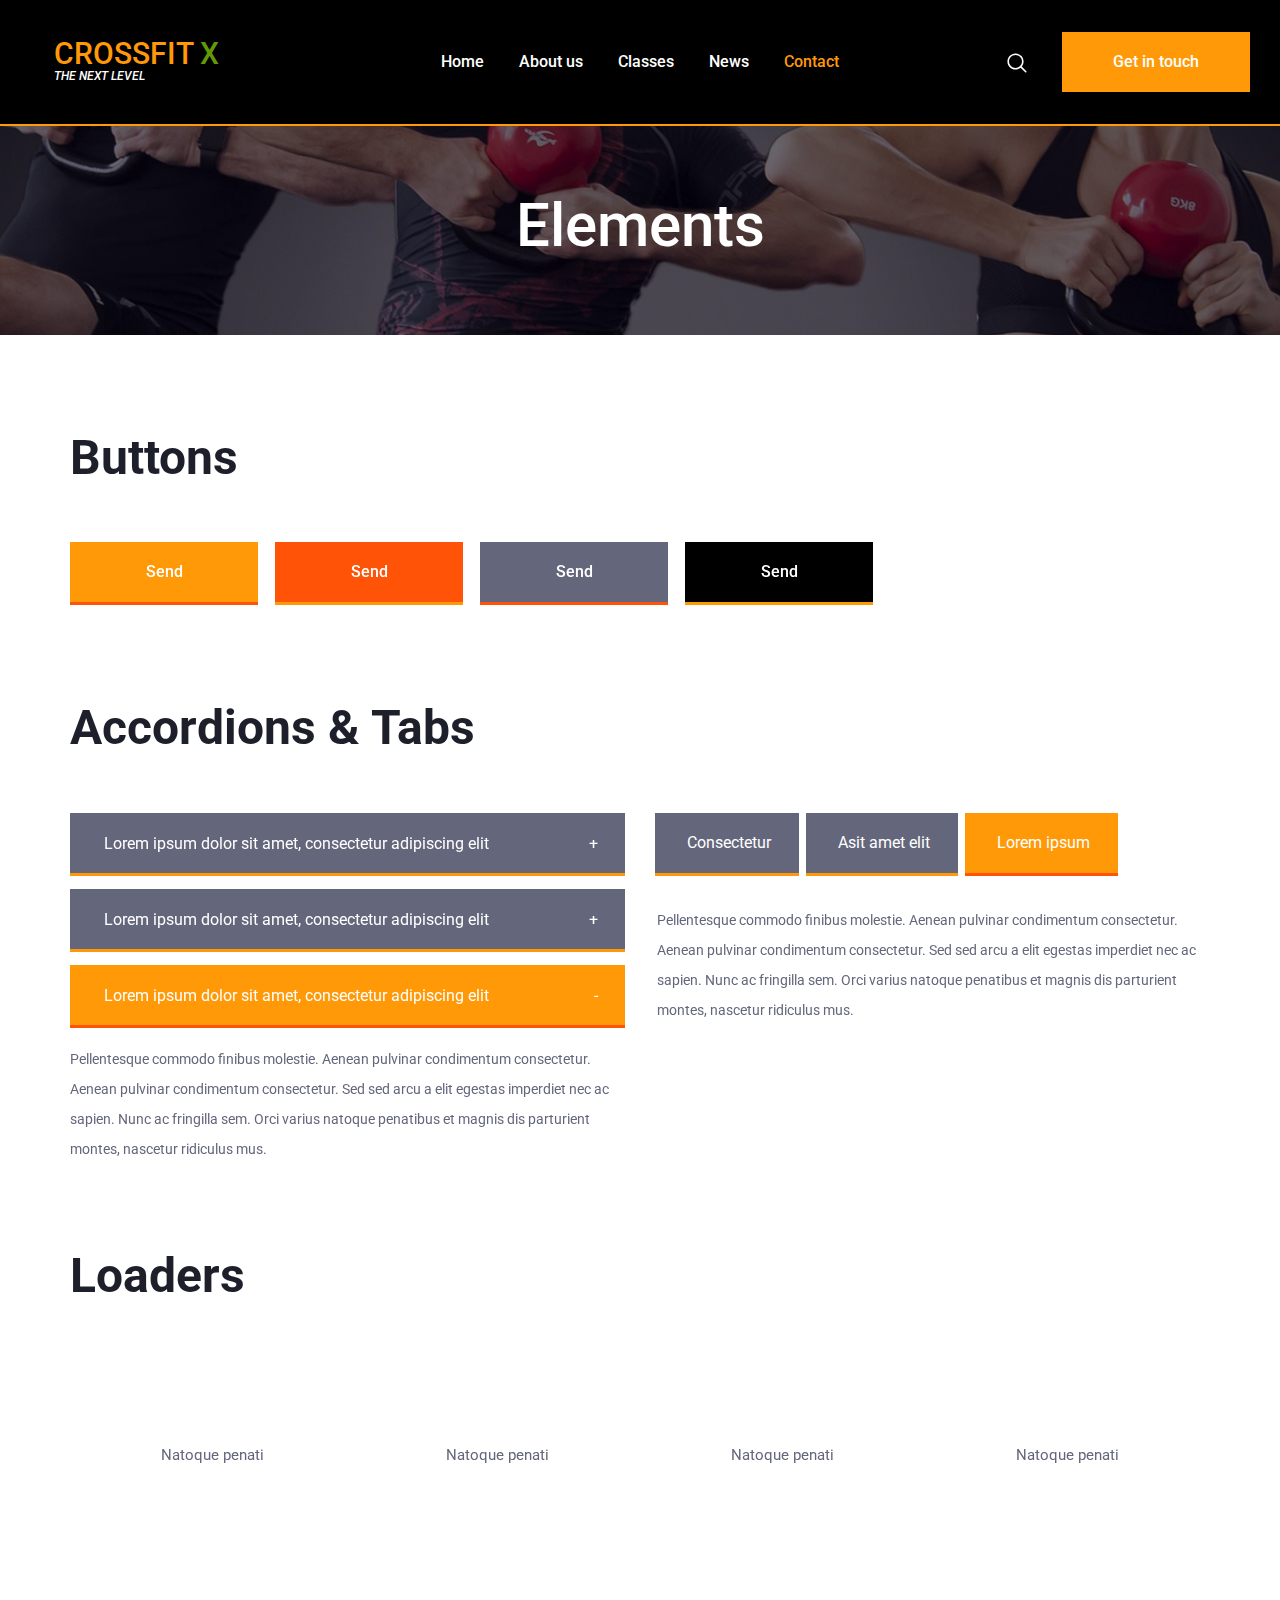
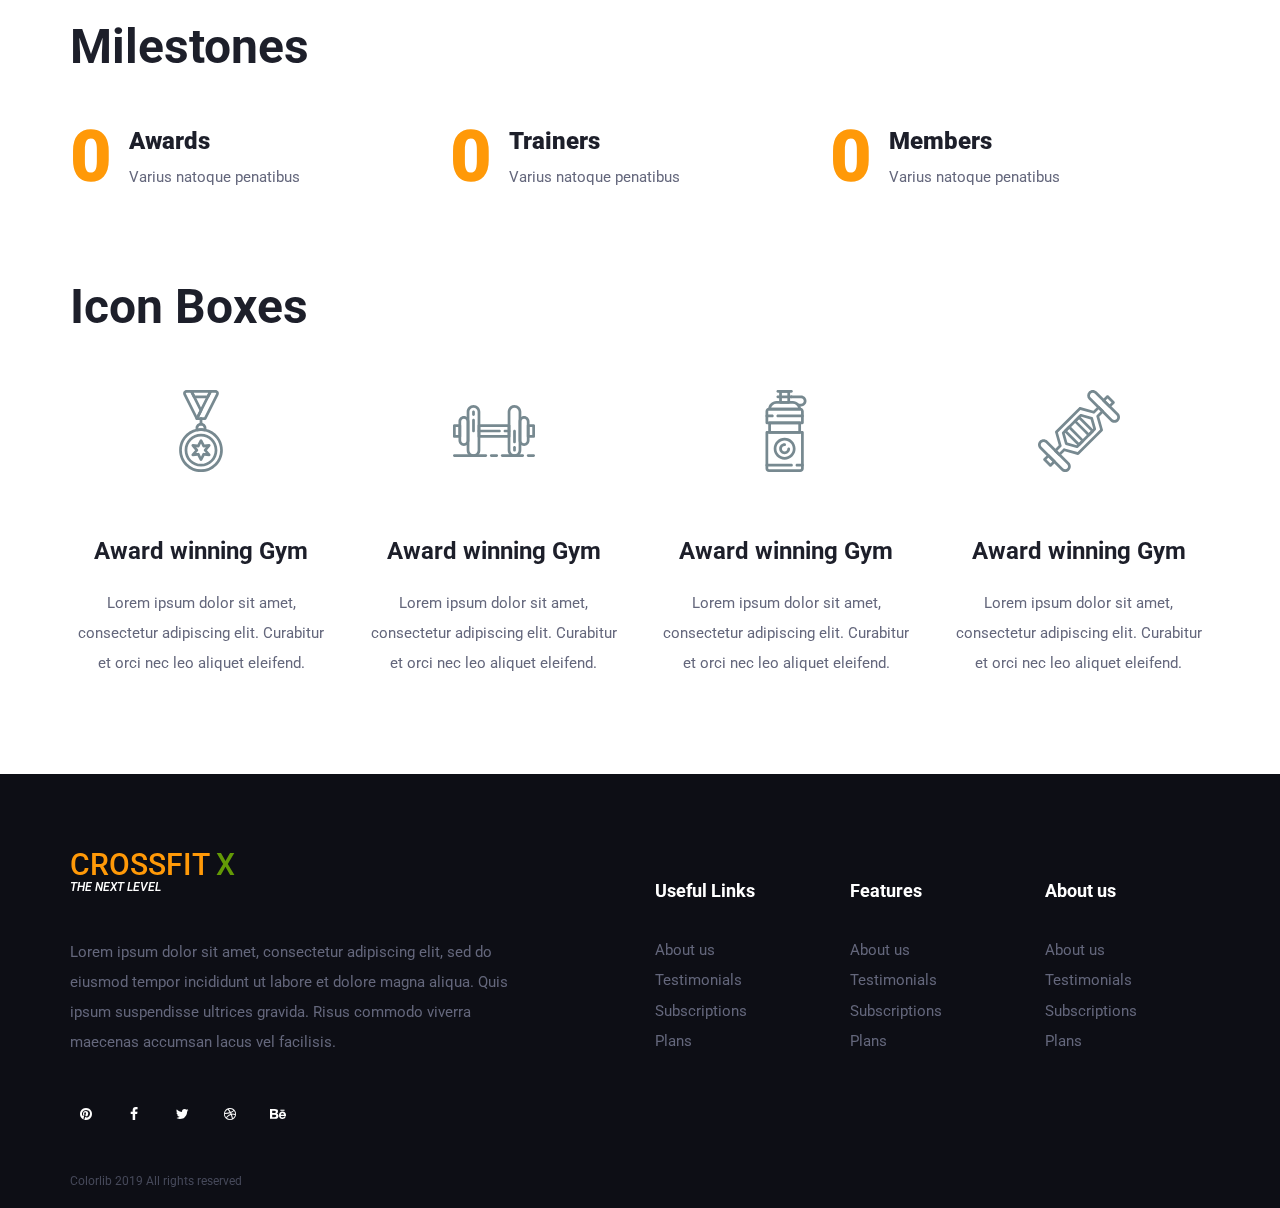
<file: elements.html>
<!DOCTYPE html>
<html lang="en">
<head>
<title>Elements</title>
<meta charset="utf-8">
<meta http-equiv="X-UA-Compatible" content="IE=edge">
<meta name="description" content="Crossfit template project">
<meta name="viewport" content="width=device-width, initial-scale=1">
<link rel="stylesheet" type="text/css" href="styles/bootstrap-4.2.1/bootstrap.min.css">
<link href="plugins/font-awesome-4.7.0/css/font-awesome.min.css" rel="stylesheet" type="text/css">
<link rel="stylesheet" type="text/css" href="styles/elements.css">
<link rel="stylesheet" type="text/css" href="styles/elements_responsive.css">
</head>
<body>

<div class="super_container">
	
	<!-- Header -->

	<header class="header">
		<div class="header_content d-flex flex-row align-items-center justify-content-center">

			<!-- Logo -->
			<div class="logo top_align">
				<a href="#"></a>
				<div>crossfit <span>x</span></div>
				<div>the next level</div>
			</div>
			<nav class="main_nav">
				<ul class="d-flex flex-row align-items-center justify-content-start">
					<li><a href="index.html">Home</a></li>
					<li><a href="about.html">About us</a></li>
					<li><a href="#">Classes</a></li>
					<li><a href="blog.html">News</a></li>
					<li class="active"><a href="contact.html">Contact</a></li>
				</ul>
			</nav>
			<div class="header_right top_align d-flex flex-row align-items-center justify-content-start">
				<div class="search_container">
					<div class="search_form_container">
						<form action="#" class="search_form" id="search_form">
							<input type="text" class="search_input" required="required">
						</form>
					</div>
					<div class="search_button top_align">
						<svg xmlns="http://www.w3.org/2000/svg" xmlns:xlink="http://www.w3.org/1999/xlink" version="1.1" viewBox="0 0 512 512" enable-background="new 0 0 512 512" width="512px" height="512px">
							<g>
								<path d="M495,466.2L377.2,348.4c29.2-35.6,46.8-81.2,46.8-130.9C424,103.5,331.5,11,217.5,11C103.4,11,11,103.5,11,217.5   S103.4,424,217.5,424c49.7,0,95.2-17.5,130.8-46.7L466.1,495c8,8,20.9,8,28.9,0C503,487.1,503,474.1,495,466.2z M217.5,382.9   C126.2,382.9,52,308.7,52,217.5S126.2,52,217.5,52C308.7,52,383,126.3,383,217.5S308.7,382.9,217.5,382.9z" fill="#FFFFFF"/>
							</g>
						</svg>
					</div>
				</div>
				<div class="contact_button trans_400"><a href="contact.html">Get in touch</a></div>
				<div class="hamburger"><i class="fa fa-bars" aria-hidden="true"></i></div>
			</div>
		</div>
	</header>

	<!-- Menu -->

	<div class="menu">
		<div class="menu_content d-flex flex-column align-items-center justify-content-start">
			<nav class="menu_nav">
				<ul class="d-flex flex-column align-items-center justify-content-start">
					<li><a href="index.html">Home</a></li>
					<li><a href="about.html">About us</a></li>
					<li><a href="classes.html">Classes</a></li>
					<li><a href="blog.html">News</a></li>
					<li><a href="contact.html">Contact</a></li>
				</ul>
			</nav>
		</div>
	</div>

	<!-- Home -->

	<div class="home">
		<div class="parallax_background parallax-window" data-parallax="scroll" data-image-src="images/elements.jpg" data-speed="0.8"></div>
		<div class="home_container">
			<div class="container">
				<div class="row">
					<div class="col">
						<div class="home_content text-center">
							<div class="home_title">Elements</div>
						</div>
					</div>
				</div>
			</div>
		</div>
	</div>

	<!-- Elements -->

	<div class="elements">
		<div class="container">
			<div class="row">
				<div class="col">
					
					<!-- Buttons -->
					<div class="buttons">
						<div class="elements_title"><h1>Buttons</h1></div>
						<div class="buttons_container d-flex flex-row align-items-start justify-content-start flex-wrap">
							<div class="button button_1"><a href="#">Send</a></div>
							<div class="button button_2"><a href="#">Send</a></div>
							<div class="button button_3"><a href="#">Send</a></div>
							<div class="button button_4"><a href="#">Send</a></div>
						</div>
					</div>

					<!-- Accordions & Tabs -->
					<div class="acc_tabs">
						<div class="elements_title"><h1>Accordions & Tabs</h1></div>
						<div class="row acc_tabs_row">
							<div class="col-lg-6">

								<!-- Accordions -->
								<div class="accordions">

									<!-- Accordion -->
									<div class="accordion_container">
										<div class="accordion d-flex flex-row align-items-center"><div>Lorem ipsum dolor sit amet, consectetur adipiscing elit</div></div>
										<div class="accordion_panel">
											<div>
												<p>Pellentesque commodo finibus molestie. Aenean pulvinar condimentum consectetur. Aenean pulvinar condimentum consectetur. Sed sed arcu a elit egestas imperdiet nec ac sapien. Nunc ac fringilla sem. Orci varius natoque penatibus et magnis dis parturient montes, nascetur ridiculus mus.</p>
											</div>
										</div>
									</div>
									
									<!-- Accordion -->
									<div class="accordion_container">
										<div class="accordion d-flex flex-row align-items-center"><div>Lorem ipsum dolor sit amet, consectetur adipiscing elit</div></div>
										<div class="accordion_panel">
											<div>
												<p>Pellentesque commodo finibus molestie. Aenean pulvinar condimentum consectetur. Aenean pulvinar condimentum consectetur. Sed sed arcu a elit egestas imperdiet nec ac sapien. Nunc ac fringilla sem. Orci varius natoque penatibus et magnis dis parturient montes, nascetur ridiculus mus.</p>
											</div>
										</div>
									</div>

									<!-- Accordion -->
									<div class="accordion_container">
										<div class="accordion d-flex flex-row align-items-center active"><div>Lorem ipsum dolor sit amet, consectetur adipiscing elit</div></div>
										<div class="accordion_panel">
											<div>
												<p>Pellentesque commodo finibus molestie. Aenean pulvinar condimentum consectetur. Aenean pulvinar condimentum consectetur. Sed sed arcu a elit egestas imperdiet nec ac sapien. Nunc ac fringilla sem. Orci varius natoque penatibus et magnis dis parturient montes, nascetur ridiculus mus.</p>
											</div>
										</div>
									</div>

								</div>

							</div>

							<div class="col-lg-6 tabs_col">
								
								<!-- Tabs -->
								<div class="tabs">
									<div class="tabs_container">
										<div class="tabs d-flex flex-row align-items-center justify-content-start flex-wrap">
											<div class="tab">Consectetur</div>
											<div class="tab">Asit amet elit</div>
											<div class="tab active">Lorem ipsum</div>
										</div>
										<div class="tab_panels">
											<div class="tab_panel">
												<div class="tab_panel_content">
													<div class="tab_text">
														<p>Pellentesque commodo finibus molestie. Aenean pulvinar condimentum consectetur. Aenean pulvinar condimentum consectetur. Sed sed arcu a elit egestas imperdiet nec ac sapien. Nunc ac fringilla sem. Orci varius natoque penatibus et magnis dis parturient montes, nascetur ridiculus mus.</p>
													</div>
												</div>
											</div>
											<div class="tab_panel">
												<div class="tab_panel_content">
													<div class="tab_text">
														<p>Pellentesque commodo finibus molestie. Aenean pulvinar condimentum consectetur. Aenean pulvinar condimentum consectetur. Sed sed arcu a elit egestas imperdiet nec ac sapien. Nunc ac fringilla sem. Orci varius natoque penatibus et magnis dis parturient montes, nascetur ridiculus mus.</p>
													</div>
												</div>
											</div>
											<div class="tab_panel active">
												<div class="tab_panel_content">
													<div class="tab_text">
														<p>Pellentesque commodo finibus molestie. Aenean pulvinar condimentum consectetur. Aenean pulvinar condimentum consectetur. Sed sed arcu a elit egestas imperdiet nec ac sapien. Nunc ac fringilla sem. Orci varius natoque penatibus et magnis dis parturient montes, nascetur ridiculus mus.</p>
													</div>
												</div>
											</div>
										</div>
									</div>
								</div>

							</div>
						</div>
					</div>

					<!-- Loaders -->
					<div class="loaders">
						<div class="elements_title"><h1>Loaders</h1></div>
						<div class="loaders_container d-flex flex-row align-items-start justify-content-start flex-wrap">
							
							<!-- Loader -->
							<div class="loader_container text-center">
								<div class="loader text-center" data-perc="0.8">
									<div class="loader_content">
										<div class="loader_title">Natoque penati</div>
									</div>
								</div>
							</div>

							<!-- Loader -->
							<div class="loader_container text-center">
								<div class="loader text-center" data-perc="1.0">
									<div class="loader_content">
										<div class="loader_title">Natoque penati</div>
									</div>
								</div>
							</div>

							<!-- Loader -->
							<div class="loader_container text-center">
								<div class="loader text-center" data-perc="0.75">
									<div class="loader_content">
										<div class="loader_title">Natoque penati</div>
									</div>
								</div>
							</div>

							<!-- Loader -->
							<div class="loader_container text-center">
								<div class="loader text-center" data-perc="0.5">
									<div class="loader_content">
										<div class="loader_title">Natoque penati</div>
									</div>
								</div>
							</div>

						</div>
					</div>

					<!-- Milestones -->
					<div class="milestones">
						<div class="elements_title"><h1>Milestones</h1></div>

						<!-- Milestones -->
						<div class="milestones_container d-flex flex-row align-items-start justify-content-start flex-wrap">
								
							<!-- Milestone -->
							<div class="milestone d-flex flex-row align-items-start justify-content-start">
								<div class="milestone_content d-flex flex-row align-items-start justify-content-start">
									<div class="milestone_counter" data-end-value="67">0</div>
									<div class="milestone_title_container">
										<div class="milestone_title">Awards</div>
										<div class="milestone_subtitle">Varius natoque penatibus</div>
									</div>
								</div>
							</div>

							<!-- Milestone -->
							<div class="milestone d-flex flex-row align-items-start justify-content-start">
								<div class="milestone_content d-flex flex-row align-items-start justify-content-start">
									<div class="milestone_counter" data-end-value="15">0</div>
									<div class="milestone_title_container">
										<div class="milestone_title">Trainers</div>
										<div class="milestone_subtitle">Varius natoque penatibus</div>
									</div>
								</div>
							</div>

							<!-- Milestone -->
							<div class="milestone d-flex flex-row align-items-start justify-content-start">
								<div class="milestone_content d-flex flex-row align-items-start justify-content-start">
									<div class="milestone_counter" data-end-value="1" data-sign-after="k">0</div>
									<div class="milestone_title_container">
										<div class="milestone_title">Members</div>
										<div class="milestone_subtitle">Varius natoque penatibus</div>
									</div>
								</div>
							</div>

						</div>
					</div>

					<!-- Icon Boxes -->
					<div class="icon_boxes">
						<div class="elements_title"><h1>Icon Boxes</h1></div>
						<div class="row icon_boxes_row">
				
							<!-- Feature -->
							<div class="col-lg-3 icon_box_col">
								<div class="icon_box text-center d-flex flex-column align-items-center justify-content-start">
									<div class="icon_box_icon d-flex flex-column align-items-center justify-content-end">
										<img class="svg" src="images/medal.svg" alt="https://www.flaticon.com/authors/prettycons">
									</div>
									<div class="icon_box_title"><h3>Award winning Gym</h3></div>
									<div class="icon_box_text">
										<p>Lorem ipsum dolor sit amet, consectetur adipiscing elit. Curabitur et orci nec leo aliquet eleifend.</p>
									</div>
								</div>
							</div>

							<!-- Feature -->
							<div class="col-lg-3 icon_box_col">
								<div class="icon_box text-center d-flex flex-column align-items-center justify-content-start">
									<div class="icon_box_icon d-flex flex-column align-items-center justify-content-end">
										<img class="svg" src="images/dumbbell.svg" alt="https://www.flaticon.com/authors/prettycons">
									</div>
									<div class="icon_box_title"><h3>Award winning Gym</h3></div>
									<div class="icon_box_text">
										<p>Lorem ipsum dolor sit amet, consectetur adipiscing elit. Curabitur et orci nec leo aliquet eleifend.</p>
									</div>
								</div>
							</div>

							<!-- Feature -->
							<div class="col-lg-3 icon_box_col">
								<div class="icon_box text-center d-flex flex-column align-items-center justify-content-start">
									<div class="icon_box_icon d-flex flex-column align-items-center justify-content-end">
										<img class="svg" src="images/water.svg" alt="https://www.flaticon.com/authors/prettycons">
									</div>
									<div class="icon_box_title"><h3>Award winning Gym</h3></div>
									<div class="icon_box_text">
										<p>Lorem ipsum dolor sit amet, consectetur adipiscing elit. Curabitur et orci nec leo aliquet eleifend.</p>
									</div>
								</div>
							</div>

							<!-- Feature -->
							<div class="col-lg-3 icon_box_col">
								<div class="icon_box text-center d-flex flex-column align-items-center justify-content-start">
									<div class="icon_box_icon d-flex flex-column align-items-center justify-content-end">
										<img class="svg" src="images/weightlifting.svg" alt="https://www.flaticon.com/authors/prettycons">
									</div>
									<div class="icon_box_title"><h3>Award winning Gym</h3></div>
									<div class="icon_box_text">
										<p>Lorem ipsum dolor sit amet, consectetur adipiscing elit. Curabitur et orci nec leo aliquet eleifend.</p>
									</div>
								</div>
							</div>

						</div>
					</div>
				</div>
			</div>
		</div>
	</div>

	<!-- Footer -->

	<footer class="footer">
		<div class="footer_content">
			<div class="container">
				<div class="row">
					<div class="col-lg-5 footer_col">

						<!-- Logo -->
						<div class="logo">
							<a href="#"></a>
							<div>crossfit <span>x</span></div>
							<div>the next level</div>
						</div>

						<div class="footer_text">
							<p>Lorem ipsum dolor sit amet, consectetur adipiscing elit, sed do eiusmod tempor incididunt ut labore et dolore magna aliqua. Quis ipsum suspendisse ultrices gravida. Risus commodo viverra maecenas accumsan lacus vel facilisis.</p>
						</div>
						<div class="social">
							<ul class="d-flex flex-row align-items-center justify-content-start">
								<li><a href="#"><i class="fa fa-pinterest" aria-hidden="true"></i></a></li>
								<li><a href="#"><i class="fa fa-facebook" aria-hidden="true"></i></a></li>
								<li><a href="#"><i class="fa fa-twitter" aria-hidden="true"></i></a></li>
								<li><a href="#"><i class="fa fa-dribbble" aria-hidden="true"></i></a></li>
								<li><a href="#"><i class="fa fa-behance" aria-hidden="true"></i></a></li>
							</ul>
						</div>
					</div>

					<div class="col-lg-2 offset-lg-1 footer_col">
						<div class="footer_column">
							<div class="footer_title"><h3>Useful Links</h3></div>
							<div class="footer_list">
								<ul>
									<li><a href="about.html">About us</a></li>
									<li><a href="#">Testimonials</a></li>
									<li><a href="#">Subscriptions</a></li>
									<li><a href="#">Plans</a></li>
								</ul>
							</div>
						</div>
					</div>

					<div class="col-lg-2 footer_col">
						<div class="footer_column">
							<div class="footer_title"><h3>Features</h3></div>
							<div class="footer_list">
								<ul>
									<li><a href="about.html">About us</a></li>
									<li><a href="#">Testimonials</a></li>
									<li><a href="#">Subscriptions</a></li>
									<li><a href="#">Plans</a></li>
								</ul>
							</div>
						</div>
					</div>

					<div class="col-lg-2 footer_col">
						<div class="footer_column">
							<div class="footer_title"><h3>About us</h3></div>
							<div class="footer_list">
								<ul>
									<li><a href="about.html">About us</a></li>
									<li><a href="#">Testimonials</a></li>
									<li><a href="#">Subscriptions</a></li>
									<li><a href="#">Plans</a></li>
								</ul>
							</div>
						</div>
					</div>

				</div>
			</div>
		</div>
		<div class="footer_bar">
			<div class="container">
				<div class="row">
					<div class="col">
						<div class="footer_bar_content d-flex flex-row align-items-center justify-content-start">
							<div class="copyright">Colorlib 2019 All rights reserved</div>
						</div>
					</div>
				</div>
			</div>
		</div>
	</footer>
</div>

<script src="js/jquery-3.3.1.min.js"></script>
<script src="styles/bootstrap-4.2.1/popper.js"></script>
<script src="styles/bootstrap-4.2.1/bootstrap.min.js"></script>
<script src="plugins/greensock/TweenMax.min.js"></script>
<script src="plugins/greensock/TimelineMax.min.js"></script>
<script src="plugins/scrollmagic/ScrollMagic.min.js"></script>
<script src="plugins/greensock/animation.gsap.min.js"></script>
<script src="plugins/greensock/ScrollToPlugin.min.js"></script>
<script src="plugins/easing/easing.js"></script>
<script src="plugins/progressbar/progressbar.min.js"></script>
<script src="plugins/parallax-js-master/parallax.min.js"></script>
<script src="js/elements.js"></script>
</body>
</html>
</file>
<file: styles/main_styles.css>
@charset "utf-8";
/* CSS Document */

/******************************

[Table of Contents]

1. Fonts
2. Body and some general stuff



******************************/

/***********
1. Fonts
***********/

@import url('https://fonts.googleapis.com/css?family=Roboto:300,400,500,700,900');

/*********************************
2. Body and some general stuff
*********************************/

*
{
	margin: 0;
	padding: 0;
	-webkit-font-smoothing: antialiased;
	-webkit-text-shadow: rgba(0,0,0,.01) 0 0 1px;
	text-shadow: rgba(0,0,0,.01) 0 0 1px;
}
body
{
	font-family: 'Roboto', sans-serif;
	font-size: 14px;
	font-weight: 400;
	background: #FFFFFF;
	color: #a5a5a5;
}
div
{
	display: block;
	position: relative;
	-webkit-box-sizing: border-box;
    -moz-box-sizing: border-box;
    box-sizing: border-box;
}
ul
{
	list-style: none;
	margin-bottom: 0px;
}
p
{
	font-family: 'Roboto', sans-serif;
	font-size: 15px;
	line-height: 2;
	font-weight: 400;
	color: #64677c;
	-webkit-font-smoothing: antialiased;
	-webkit-text-shadow: rgba(0,0,0,.01) 0 0 1px;
	text-shadow: rgba(0,0,0,.01) 0 0 1px;
}
p a
{
	display: inline;
	position: relative;
	color: inherit;
	border-bottom: solid 1px #ffa07f;
	-webkit-transition: all 200ms ease;
	-moz-transition: all 200ms ease;
	-ms-transition: all 200ms ease;
	-o-transition: all 200ms ease;
	transition: all 200ms ease;
}
p:last-of-type
{
	margin-bottom: 0;
}
a
{
	-webkit-transition: all 200ms ease;
	-moz-transition: all 200ms ease;
	-ms-transition: all 200ms ease;
	-o-transition: all 200ms ease;
	transition: all 200ms ease;
}
a, a:hover, a:visited, a:active, a:link
{
	text-decoration: none;
	-webkit-font-smoothing: antialiased;
	-webkit-text-shadow: rgba(0,0,0,.01) 0 0 1px;
	text-shadow: rgba(0,0,0,.01) 0 0 1px;
}
p a:active
{
	position: relative;
	color: #FF6347;
}
p a:hover
{
	color: #FFFFFF;
	background: #ffa07f;
}
p a:hover::after
{
	opacity: 0.2;
}
::selection
{
	
}
p::selection
{
	
}
h1{font-size: 48px;}
h2{font-size: 36px;}
h3{font-size: 24px;}
h4{font-size: 18px;}
h5{font-size: 14px;}
h1, h2, h3, h4, h5, h6
{
	font-family: 'Roboto', sans-serif;
	-webkit-font-smoothing: antialiased;
	-webkit-text-shadow: rgba(0,0,0,.01) 0 0 1px;
	text-shadow: rgba(0,0,0,.01) 0 0 1px;
	line-height: 1.2;
	font-weight: 700;
}
h1::selection, 
h2::selection, 
h3::selection, 
h4::selection, 
h5::selection, 
h6::selection
{
	
}
img
{
	max-width: 100%;
}
button:active
{
	outline: none;
}
.form-control
{
	color: #db5246;
}
section
{
	display: block;
	position: relative;
	box-sizing: border-box;
}
.clear
{
	clear: both;
}
.clearfix::before, .clearfix::after
{
	content: "";
	display: table;
}
.clearfix::after
{
	clear: both;
}
.clearfix
{
	zoom: 1;
}
.float_left
{
	float: left;
}
.float_right
{
	float: right;
}
.trans_200
{
	-webkit-transition: all 200ms ease;
	-moz-transition: all 200ms ease;
	-ms-transition: all 200ms ease;
	-o-transition: all 200ms ease;
	transition: all 200ms ease;
}
.trans_300
{
	-webkit-transition: all 300ms ease;
	-moz-transition: all 300ms ease;
	-ms-transition: all 300ms ease;
	-o-transition: all 300ms ease;
	transition: all 300ms ease;
}
.trans_400
{
	-webkit-transition: all 400ms ease;
	-moz-transition: all 400ms ease;
	-ms-transition: all 400ms ease;
	-o-transition: all 400ms ease;
	transition: all 400ms ease;
}
.trans_500
{
	-webkit-transition: all 500ms ease;
	-moz-transition: all 500ms ease;
	-ms-transition: all 500ms ease;
	-o-transition: all 500ms ease;
	transition: all 500ms ease;
}
.fill_height
{
	height: 100%;
}
.super_container
{
	width: 100%;
	overflow: hidden;
}
.prlx_parent
{
	overflow: hidden;
}
.prlx
{
	height: 130% !important;
}
.parallax-window
{
    min-height: 400px;
    background: transparent;
}
.parallax_background
{
	position: absolute;
	top: 0;
	left: 0;
	width: 100%;
	height: 100%;
}
.background_image
{
	position: absolute;
	top: 0;
	left: 0;
	width: 100%;
	height: 100%;
	background-repeat: no-repeat;
	background-size: cover;
	background-position: center center;
}
.nopadding
{
	padding: 0px !important;
}
.owl-carousel,
.owl-carousel .owl-stage-outer,
.owl-carousel .owl-stage,
.owl-carousel .owl-item
{
	height: 100%;
}
.slide
{
	height: 100%;
}
.top_align
{
	top: 50%;
	-webkit-transform: translateY(-50%);
	-moz-transform: translateY(-50%);
	-ms-transform: translateY(-50%);
	-o-transform: translateY(-50%);
	transform: translateY(-50%);
}
.button
{
	display: inline-block;
	width: 188px;
	height: 63px;
	background: #ff9908;
	text-align: center;
}
.button::before
{
	position: absolute;
	left: 0;
	bottom: 0;
	width: 100%;
	height: 3px;
	background: #ff5408;
	content: '';
	-webkit-transition: all 600ms ease;
	-moz-transition: all 600ms ease;
	-ms-transition: all 600ms ease;
	-o-transition: all 600ms ease;
	transition: all 600ms ease;
}
.button:hover::before
{
	height: 100%;
}
.button a
{
	display: block;
	position: relative;
	height: 100%;
	font-size: 16px;
	font-weight: 500;
	color: #ffffff;
	line-height: 60px;
}

/*********************************
3. Header
*********************************/

.header
{
	position: fixed;
	top: 0;
	left: 0;
	width: 100%;
	background: #000000;
	z-index: 100;
	border-bottom: solid 2px #ff9908;
}
.header_content
{
	height: 126px;
	-webkit-transition: all 400ms ease;
	-moz-transition: all 400ms ease;
	-ms-transition: all 400ms ease;
	-o-transition: all 400ms ease;
	transition: all 400ms ease;
}
.header.scrolled .header_content
{
	height: 90px;
}
.logo
{
	position: absolute;
	left: 54px;
}
.logo a
{
	position: absolute;
	top: 0;
	left: 0;
	width: 100%;
	height: 100%;
	z-index: 1;
}
.logo > div:first-of-type
{
	font-size: 30px;
	font-weight: 500;
	color: #ff9908;
	text-transform: uppercase;
	line-height: 0.75;
}
.logo > div:first-of-type span
{
	color: #639906;
}
.logo > div:last-of-type
{
	font-size: 12px;
	font-weight: 500;
	font-style: italic;
	color: #ffffff;
	text-transform: uppercase;
	line-height: 0.75;
	margin-top: 6px;
}
.main_nav ul li:not(:last-of-type)
{
	margin-right: 55px;
}
.main_nav ul li a
{
	font-size: 16px;
	font-weight: 500;
	color: #ffffff;
}
.main_nav ul li a:hover,
.main_nav ul li.active a
{
	color: #ff9908;
}
.header_right
{
	position: absolute;
	right: 30px;
}
.contact_button
{
	width: 188px;
	height: 60px;
	background: #ff9908;
	text-align: center;
}
.contact_button:hover
{
	background: #ff5408;
}
.contact_button a
{
	display: block;
	height: 100%;
	line-height: 60px;
	font-size: 16px;
	font-weight: 500;
	color: #ffffff;
}
.search_container
{
	width: 47px;
	height: 47px;
	margin-right: 20px;
	overflow: hidden;
	-webkit-transition: all 400ms ease;
	-moz-transition: all 400ms ease;
	-ms-transition: all 400ms ease;
	-o-transition: all 400ms ease;
	transition: all 400ms ease;
}
.search_container.active
{
	width: 200px;
}
.search_form_container
{
	position: absolute;
	top: 0;
	right: -200px;
	width: 200px;
	-webkit-transition: all 400ms ease;
	-moz-transition: all 400ms ease;
	-ms-transition: all 400ms ease;
	-o-transition: all 400ms ease;
	transition: all 400ms ease;
}
.search_container.active .search_form_container
{
	right: 0;
}
.search_input
{
	width: 100%;
	height: 47px;
	background: #ff9908;
	border: none;
	outline: none;
	border-bottom: solid 2px #ff5408;
	padding-left: 20px;
	font-size: 16px;
	color: #ffffff;
	font-weight: 400;
}
.search_button
{
	position: absolute;
	right: 10px;
	width: 30px;
	height: 30px;
	padding: 5px;
	cursor: pointer;
}
.search_button > svg
{
	max-width: 100%;
	max-height: 100%;
}
.search_button > svg g path
{
	fill: #ffffff;
	-webkit-transition: all 200ms ease;
	-moz-transition: all 200ms ease;
	-ms-transition: all 200ms ease;
	-o-transition: all 200ms ease;
	transition: all 200ms ease;
}
.search_button:hover > svg g path
{
	fill: #ff5408;
}
.hamburger
{
	display: none;
	margin-left: 30px;
	cursor: pointer;
	padding: 5px;
}
.hamburger i
{
	font-size: 24px;
	color: #ffffff;
	-webkit-transition: all 200ms ease;
	-moz-transition: all 200ms ease;
	-ms-transition: all 200ms ease;
	-o-transition: all 200ms ease;
	transition: all 200ms ease;
}
.hamburger:hover i
{
	color: #ff9908;
}
.hamburger:active i
{
	color: #ff5408;
}

/*********************************
4. Menu
*********************************/

.menu
{
	position: fixed;
	top: -460px;
	left: 0;
	width: 100vw;
	height: 460px;
	background: #ff9908;
	z-index: 99;
	border-bottom: solid 2px #ffffff;
	-webkit-transition: all 600ms ease;
	-moz-transition: all 600ms ease;
	-ms-transition: all 600ms ease;
	-o-transition: all 600ms ease;
	transition: all 600ms ease;
}
.menu.active
{
	top: 0;
}
.menu_content
{
	padding-top: 200px;
}
.menu_nav ul li
{
	display: inline-block;
	position: relative;
}
.menu_nav ul li a
{
	display: block;
	font-size: 24px;
	color: #ffffff;
	padding-left: 5px;
	padding-right: 5px;
}
.menu_nav ul li a:hover
{
	color: #ff5408;
}
.menu_nav ul li a::after
{
	position: absolute;
	top: calc(50% + 2px);
	-webkit-transform: translateY(-50%);
	-moz-transform: translateY(-50%);
	-ms-transform: translateY(-50%);
	-o-transform: translateY(-50%);
	transform: translateY(-50%);
	left: 0;
	width: 0;
	height: 3px;
	background: #ff5408;
	content: '';
	pointer-events: none;
	-webkit-transition: all 600ms ease;
	-moz-transition: all 600ms ease;
	-ms-transition: all 600ms ease;
	-o-transition: all 600ms ease;
	transition: all 600ms ease;
}
.menu_nav ul li a:hover::after
{
	width: 100%;
}

/*********************************
5. Home
*********************************/

.home
{
	height: 100vh;
}
.home_slider_container
{
	height: 100%;
}
.slide_container
{
	position: absolute;
	left: 0;
	top: 27%;
	width: 100%;
}
.slide_content
{
	max-width: 500px;
}
.slide_title > div
{
	font-size: 60px;
	line-height: 1.33333333;
	color: #ffffff;
}
.slide_title > div > span
{
	font-size: 90px;
	font-weight: 900;
	color: #ff9908;
	text-transform: uppercase;
	line-height: 0.75;
	margin-left: 7px;
}
.slide_button
{
	margin-top: 54px;
}
.home_slider_dots_container
{
	position: absolute;
	left: 0;
	bottom: 36px;
	width: 100%;
	z-index: 1;
}
.home_slider_custom_dot:not(:last-child)
{
	margin-right: 4px;
}
.home_slider_custom_dot
{
	width: 44px;
	height: 44px;
	border-radius: 50%;
	background: transparent;
	cursor: pointer;
	font-size: 16px;
	font-weight: 500;
	color: #ffffff;
	line-height: 44px;
	text-align: center;
	-webkit-transition: all 200ms ease;
	-moz-transition: all 200ms ease;
	-ms-transition: all 200ms ease;
	-o-transition: all 200ms ease;
	transition: all 200ms ease;
}
.home_slider_custom_dot:hover,
.home_slider_custom_dot.active
{
	background: #ff9b0d;
}
.owl-theme .owl-dots
{
	display: none;
}

/*********************************
6. Features
*********************************/

.features
{
	background: #1d1f2a;
	padding-top: 106px;
}
.feature_col
{
	margin-bottom: 96px;
}
.feature_icon
{
	width: 82px;
	height: 82px;
}
.feature_icon svg
{
	max-width: 100%;
	max-height: 100%;
}
.feature_title
{
	margin-top: 65px;
}
.feature_title h3
{
	color: #ffffff;
}
.feature_text
{
	margin-top: 14px;
}
.feature_text p
{
	color: rgba(255,255,255,0.5);
}
.feature_icon svg path,
.feature_icon svg rect,
.feature_icon svg polygon
{
    fill: #778990;
    -webkit-transition: all 200ms ease;
    -moz-transition: all 200ms ease;
    -ms-transition: all 200ms ease;
    -o-transition: all 200ms ease;
    transition: all 200ms ease;
}
.feature:hover .feature_icon svg path,
.feature:hover .feature_icon svg rect,
.feature:hover .feature_icon svg polygon
{
	fill: #ff9908;
}
</file>
<file: styles/responsive.css>
@charset "utf-8";
/* CSS Document */

/******************************

[Table of Contents]

1. 1600px
2. 1440px
3. 1280px
4. 1199px
5. 1024px
6. 991px
7. 959px
8. 880px
9. 768px
10. 767px
11. 539px
12. 479px
13. 400px

******************************/

/************
1. 1600px
************/

@media only screen and (max-width: 1600px)
{
	
}

/************
2. 1440px
************/

@media only screen and (max-width: 1440px)
{
	.main_nav ul li:not(:last-of-type)
	{
		margin-right: 35px;
	}
}

/************
3. 1380px
************/

@media only screen and (max-width: 1380px)
{
	
}

/************
3. 1280px
************/

@media only screen and (max-width: 1280px)
{
	
}

/************
4. 1199px
************/

@media only screen and (max-width: 1199px)
{
	.contact_button
	{
		width: 145px;
		height: 47px;
	}
	.contact_button a
	{
		font-size: 14px;
		line-height: 47px;
	}
}

/************
4. 1100px
************/

@media only screen and (max-width: 1100px)
{
	
}

/************
5. 1024px
************/

@media only screen and (max-width: 1024px)
{
	
}

/************
6. 991px
************/

@media only screen and (max-width: 991px)
{
	.logo
	{
		left: 30px;
	}
	.main_nav
	{
		display: none;
	}
	.hamburger
	{
		display: block;
	}
}

/************
7. 959px
************/

@media only screen and (max-width: 959px)
{
	
}

/************
8. 880px
************/

@media only screen and (max-width: 880px)
{
	
}

/************
9. 768px
************/

@media only screen and (max-width: 768px)
{
	
}

/************
10. 767px
************/

@media only screen and (max-width: 767px)
{
	.slide_title > div
	{
		font-size: 48px;
	}
	.slide_title > div > span
	{
		font-size: 60px;
	}
	.slide_button
	{
		margin-top: 44px;
	}
}

/************
11. 575px
************/

@media only screen and (max-width: 575px)
{
	.home_slider_dots_container
	{
		display: none;
	}
	.slide_container
	{
		top: 50%;
		-webkit-transform: translateY(-50%);
		-moz-transform: translateY(-50%);
		-ms-transform: translateY(-50%);
		-o-transform: translateY(-50%);
		transform: translateY(-50%);
	}
	.contact_button
	{
		display: none;
	}
	.hamburger
	{
		margin-left: 0;
	}
	.search_container
	{
		margin-right: 5px;
	}
	.button
	{
		width: 145px;
		height: 47px;
	}
	.button a
	{
		font-size: 14px;
		line-height: 47px;
	}
	.slide_button
	{
		margin-top: 38px;
	}
}

/************
11. 539px
************/

@media only screen and (max-width: 539px)
{
	
}

/************
12. 480px
************/

@media only screen and (max-width: 480px)
{
	
}

/************
13. 479px
************/

@media only screen and (max-width: 479px)
{
	
}

/************
14. 400px
************/

@media only screen and (max-width: 400px)
{
	
}
</file>
<file: styles/about.css>
@charset "utf-8";
/* CSS Document */

/******************************

[Table of Contents]

1. Fonts
2. Body and some general stuff
3. Header
4. Menu
5. Home
6. Intro
7. FAQ
8. Sub
9. Footer


******************************/

/***********
1. Fonts
***********/

@import url('https://fonts.googleapis.com/css?family=Roboto:300,400,500,700,900');

/*********************************
2. Body and some general stuff
*********************************/

*
{
	margin: 0;
	padding: 0;
	-webkit-font-smoothing: antialiased;
	-webkit-text-shadow: rgba(0,0,0,.01) 0 0 1px;
	text-shadow: rgba(0,0,0,.01) 0 0 1px;
}
body
{
	font-family: 'Roboto', sans-serif;
	font-size: 14px;
	font-weight: 400;
	background: #FFFFFF;
	color: #a5a5a5;
}
div
{
	display: block;
	position: relative;
	-webkit-box-sizing: border-box;
    -moz-box-sizing: border-box;
    box-sizing: border-box;
}
ul
{
	list-style: none;
	margin-bottom: 0px;
}
p
{
	font-family: 'Roboto', sans-serif;
	font-size: 15px;
	line-height: 2;
	font-weight: 400;
	color: #64677c;
	-webkit-font-smoothing: antialiased;
	-webkit-text-shadow: rgba(0,0,0,.01) 0 0 1px;
	text-shadow: rgba(0,0,0,.01) 0 0 1px;
}
p a
{
	display: inline;
	position: relative;
	color: inherit;
	border-bottom: solid 1px #ffa07f;
	-webkit-transition: all 200ms ease;
	-moz-transition: all 200ms ease;
	-ms-transition: all 200ms ease;
	-o-transition: all 200ms ease;
	transition: all 200ms ease;
}
p:last-of-type
{
	margin-bottom: 0;
}
a
{
	-webkit-transition: all 200ms ease;
	-moz-transition: all 200ms ease;
	-ms-transition: all 200ms ease;
	-o-transition: all 200ms ease;
	transition: all 200ms ease;
}
a, a:hover, a:visited, a:active, a:link
{
	text-decoration: none;
	-webkit-font-smoothing: antialiased;
	-webkit-text-shadow: rgba(0,0,0,.01) 0 0 1px;
	text-shadow: rgba(0,0,0,.01) 0 0 1px;
}
p a:active
{
	position: relative;
	color: #FF6347;
}
p a:hover
{
	color: #FFFFFF;
	background: #ffa07f;
}
p a:hover::after
{
	opacity: 0.2;
}
::selection
{
	background: rgba(255,153,8,0.8);
	color: #ffffff;
}
p::selection
{
	
}
h1{font-size: 48px;}
h2{font-size: 36px;}
h3{font-size: 24px;}
h4{font-size: 18px;}
h5{font-size: 14px;}
h1, h2, h3, h4, h5, h6
{
	font-family: 'Roboto', sans-serif;
	-webkit-font-smoothing: antialiased;
	-webkit-text-shadow: rgba(0,0,0,.01) 0 0 1px;
	text-shadow: rgba(0,0,0,.01) 0 0 1px;
	line-height: 1.2;
	font-weight: 700;
	color: #1d1f2a;
}
h1::selection, 
h2::selection, 
h3::selection, 
h4::selection, 
h5::selection, 
h6::selection
{
	
}
img
{
	max-width: 100%;
}
button:active
{
	outline: none;
}
.form-control
{
	color: #db5246;
}
section
{
	display: block;
	position: relative;
	box-sizing: border-box;
}
.clear
{
	clear: both;
}
.clearfix::before, .clearfix::after
{
	content: "";
	display: table;
}
.clearfix::after
{
	clear: both;
}
.clearfix
{
	zoom: 1;
}
.float_left
{
	float: left;
}
.float_right
{
	float: right;
}
.trans_200
{
	-webkit-transition: all 200ms ease;
	-moz-transition: all 200ms ease;
	-ms-transition: all 200ms ease;
	-o-transition: all 200ms ease;
	transition: all 200ms ease;
}
.trans_300
{
	-webkit-transition: all 300ms ease;
	-moz-transition: all 300ms ease;
	-ms-transition: all 300ms ease;
	-o-transition: all 300ms ease;
	transition: all 300ms ease;
}
.trans_400
{
	-webkit-transition: all 400ms ease;
	-moz-transition: all 400ms ease;
	-ms-transition: all 400ms ease;
	-o-transition: all 400ms ease;
	transition: all 400ms ease;
}
.trans_500
{
	-webkit-transition: all 500ms ease;
	-moz-transition: all 500ms ease;
	-ms-transition: all 500ms ease;
	-o-transition: all 500ms ease;
	transition: all 500ms ease;
}
.fill_height
{
	height: 100%;
}
.super_container
{
	width: 100%;
	overflow: hidden;
}
.prlx_parent
{
	overflow: hidden;
}
.prlx
{
	height: 130% !important;
}
.parallax-window
{
    min-height: 400px;
    background: transparent;
}
.parallax_background
{
	position: absolute;
	top: 0;
	left: 0;
	width: 100%;
	height: 100%;
}
.background_image
{
	position: absolute;
	top: 0;
	left: 0;
	width: 100%;
	height: 100%;
	background-repeat: no-repeat;
	background-size: cover;
	background-position: center center;
}
.nopadding
{
	padding: 0px !important;
}
.owl-carousel,
.owl-carousel .owl-stage-outer,
.owl-carousel .owl-stage,
.owl-carousel .owl-item
{
	height: 100%;
}
.slide
{
	height: 100%;
}
.top_align
{
	top: 50%;
	-webkit-transform: translateY(-50%);
	-moz-transform: translateY(-50%);
	-ms-transform: translateY(-50%);
	-o-transform: translateY(-50%);
	transform: translateY(-50%);
}
.button
{
	display: inline-block;
	width: 188px;
	height: 63px;
	background: #ff9908;
	text-align: center;
}
.button::before
{
	position: absolute;
	left: 0;
	bottom: 0;
	width: 100%;
	height: 3px;
	background: #ff5408;
	content: '';
	-webkit-transition: all 600ms ease;
	-moz-transition: all 600ms ease;
	-ms-transition: all 600ms ease;
	-o-transition: all 600ms ease;
	transition: all 600ms ease;
}
.button:hover::before
{
	height: 100%;
}
.button a
{
	display: block;
	position: relative;
	height: 100%;
	font-size: 16px;
	font-weight: 500;
	color: #ffffff;
	line-height: 60px;
}
.section_title h1
{
	font-size: 68px;
}
.section_title h1 span
{
	text-transform: uppercase;
	color: #639906;
}

/*********************************
3. Header
*********************************/

.header
{
	position: fixed;
	top: 0;
	left: 0;
	width: 100%;
	background: #000000;
	z-index: 100;
	border-bottom: solid 2px #ff9908;
}
.header_content
{
	height: 124px;
	-webkit-transition: all 400ms ease;
	-moz-transition: all 400ms ease;
	-ms-transition: all 400ms ease;
	-o-transition: all 400ms ease;
	transition: all 400ms ease;
}
.header.scrolled .header_content
{
	height: 90px;
}
.logo
{
	position: absolute;
	left: 54px;
}
.logo a
{
	position: absolute;
	top: 0;
	left: 0;
	width: 100%;
	height: 100%;
	z-index: 1;
}
.logo > div:first-of-type
{
	font-size: 30px;
	font-weight: 500;
	color: #ff9908;
	text-transform: uppercase;
	line-height: 0.75;
}
.logo > div:first-of-type span
{
	color: #639906;
}
.logo > div:last-of-type
{
	font-size: 12px;
	font-weight: 500;
	font-style: italic;
	color: #ffffff;
	text-transform: uppercase;
	line-height: 0.75;
	margin-top: 6px;
}
.main_nav ul li:not(:last-of-type)
{
	margin-right: 55px;
}
.main_nav ul li a
{
	font-size: 16px;
	font-weight: 500;
	color: #ffffff;
}
.main_nav ul li a:hover,
.main_nav ul li.active a
{
	color: #ff9908;
}
.header_right
{
	position: absolute;
	right: 30px;
}
.contact_button
{
	width: 188px;
	height: 60px;
	background: #ff9908;
	text-align: center;
}
.contact_button:hover
{
	background: #ff5408;
}
.contact_button a
{
	display: block;
	height: 100%;
	line-height: 60px;
	font-size: 16px;
	font-weight: 500;
	color: #ffffff;
}
.search_container
{
	width: 47px;
	height: 47px;
	margin-right: 20px;
	overflow: hidden;
	-webkit-transition: all 400ms ease;
	-moz-transition: all 400ms ease;
	-ms-transition: all 400ms ease;
	-o-transition: all 400ms ease;
	transition: all 400ms ease;
}
.search_container.active
{
	width: 200px;
}
.search_form_container
{
	position: absolute;
	top: 0;
	right: -200px;
	width: 200px;
	-webkit-transition: all 400ms ease;
	-moz-transition: all 400ms ease;
	-ms-transition: all 400ms ease;
	-o-transition: all 400ms ease;
	transition: all 400ms ease;
}
.search_container.active .search_form_container
{
	right: 0;
}
.search_input
{
	width: 100%;
	height: 47px;
	background: #ff9908;
	border: none;
	outline: none;
	border-bottom: solid 2px #ff5408;
	padding-left: 20px;
	font-size: 16px;
	color: #ffffff;
	font-weight: 400;
}
.search_button
{
	position: absolute;
	right: 10px;
	width: 30px;
	height: 30px;
	padding: 5px;
	cursor: pointer;
}
.search_button > svg
{
	max-width: 100%;
	max-height: 100%;
}
.search_button > svg g path
{
	fill: #ffffff;
	-webkit-transition: all 200ms ease;
	-moz-transition: all 200ms ease;
	-ms-transition: all 200ms ease;
	-o-transition: all 200ms ease;
	transition: all 200ms ease;
}
.search_button:hover > svg g path
{
	fill: #ff5408;
}
.hamburger
{
	display: none;
	margin-left: 30px;
	cursor: pointer;
	padding: 5px;
}
.hamburger i
{
	font-size: 24px;
	color: #ffffff;
	-webkit-transition: all 200ms ease;
	-moz-transition: all 200ms ease;
	-ms-transition: all 200ms ease;
	-o-transition: all 200ms ease;
	transition: all 200ms ease;
}
.hamburger:hover i
{
	color: #ff9908;
}
.hamburger:active i
{
	color: #ff5408;
}

/*********************************
4. Menu
*********************************/

.menu
{
	position: fixed;
	top: -460px;
	left: 0;
	width: 100vw;
	height: 460px;
	background: #ff9908;
	z-index: 99;
	border-bottom: solid 2px #ffffff;
	-webkit-transition: all 600ms ease;
	-moz-transition: all 600ms ease;
	-ms-transition: all 600ms ease;
	-o-transition: all 600ms ease;
	transition: all 600ms ease;
}
.menu.active
{
	top: 0;
}
.menu_content
{
	padding-top: 200px;
}
.menu_nav ul li
{
	display: inline-block;
	position: relative;
}
.menu_nav ul li a
{
	display: block;
	font-size: 24px;
	color: #ffffff;
	padding-left: 5px;
	padding-right: 5px;
}
.menu_nav ul li a:hover
{
	color: #ff5408;
}
.menu_nav ul li a::after
{
	position: absolute;
	top: calc(50% + 2px);
	-webkit-transform: translateY(-50%);
	-moz-transform: translateY(-50%);
	-ms-transform: translateY(-50%);
	-o-transform: translateY(-50%);
	transform: translateY(-50%);
	left: 0;
	width: 0;
	height: 3px;
	background: #ff5408;
	content: '';
	pointer-events: none;
	-webkit-transition: all 600ms ease;
	-moz-transition: all 600ms ease;
	-ms-transition: all 600ms ease;
	-o-transition: all 600ms ease;
	transition: all 600ms ease;
}
.menu_nav ul li a:hover::after
{
	width: 100%;
}

/*********************************
5. Home
*********************************/

.home
{
	height: 335px;
}
.home_container
{
	position: absolute;
	left: 0;
	bottom: 0;
	width: 100%;
}
.home_content
{
	padding-bottom: 64px;
}
.home_title
{
	font-size: 60px;
	font-weight: 500;
	color: #ffffff;
}

/*********************************
6. Intro
*********************************/

.intro
{
	background: #ffffff;
	padding-top: 127px;
	padding-bottom: 105px;
}
.intro_content
{
	margin-top: -10px;
}
.intro_text
{
	margin-top: 30px;
}
.intro_button
{
	margin-top: 48px;
}
.intro_image
{
	height: 100%;
}
.intro_image > img
{
	display: none;
}

/*********************************
7. FAQ
*********************************/

.faq
{
	background: #1d1f2a;
	padding-top: 89px;
	padding-bottom: 68px;
}
.faq .section_title h1
{
	color: #ffffff;
}
.faq_row
{
	margin-top: 48px;
}
.faq_item
{
	margin-bottom: 27px;
}
.faq_icon
{
	width: 61px;
	height: 61px;
	border-radius: 50%;
	background: #ff9908;
	-webkit-flex: 0 0 auto;
	flex: 0 0 auto;
}
.faq_icon > div
{
	width: 41px;
	height: 41px;
}
.faq_icon > div > img
{
	max-height: 100%;
}
.faq_item_content
{
	padding-left: 25px;
	padding-top: 14px;
}
.faq_title
{
	font-size: 18px;
	font-weight: 700;
	color: #ffffff;
}
.faq_text
{
	margin-top: 14px;
}
.faq_text p
{
	font-size: 15px;
	font-weight: 400;
	color: #64677c;
}

/*********************************
8. Sub
*********************************/

.sub
{
	background: #ffffff;
}
.sub.container_reset > .container
{
	max-width: 100%;
	padding-left: 0;
	padding-right: 0;
}
.sub.container_reset > .container > .row
{
	margin-left: 0;
	margin-right: 0;
}
.sub.container_reset > .container > .row > div[class^="col"]
{
	padding-left: 0;
	padding-right: 0;
}
.sub_content
{
	max-width: 650px;
	padding-top: 234px;
	padding-bottom: 123px;
	margin-left: -50px;
	padding-right: 100px;
}
.sub_button
{
	width: auto;
	margin-top: 31px;
}
.sub_button a
{
	padding-left: 50px;
	padding-right: 50px;
}
.sub_text
{
	margin-top: 30px;
}
.sub_image
{
	position: absolute;
	right: 109px;
	bottom: 0;
	width: 701px;
	height: 625px;
}

/*********************************
9. CTA
*********************************/

.cta
{
	background: #ff9908;
	padding-top: 78px;
	padding-bottom: 78px;
}
.cta_content
{
	font-size: 68px;
	font-weight: 700;
	color: #ffffff;
	line-height: 1.2;
}
.cta_content a
{
	position: relative;
	color: #1d1f2a;
}
.cta_content a:hover
{
	color: #ff5408;
}
.cta_content a::after
{
	display: block;
	position: absolute;
	left: 0;
	bottom: 2px;
	width: 100%;
	height: 5px;
	background: #ff5408;
	content: '';
}

/*********************************
12. Footer
*********************************/

.footer
{
	background: #0d0e15;
}
.footer_content
{
	padding-top: 80px;
	padding-bottom: 25px;
}
.footer .logo
{
	display: inline-block;
	position: relative;
	left: auto;
}
.footer_text
{
	margin-top: 40px;
}
.footer_text p
{
	color: #64677c;
}
.social
{
	margin-top: 41px;
}
.social ul li
{
	width: 32px;
	height: 32px;
	border-radius: 50%;
	background: transparent;
	text-align: center;
	-webkit-transition: all 200ms ease;
	-moz-transition: all 200ms ease;
	-ms-transition: all 200ms ease;
	-o-transition: all 200ms ease;
	transition: all 200ms ease;
}
.social ul li:hover
{
	background: #ff9908;
}
.social ul li:not(:last-of-type)
{
	margin-right: 16px;
}
.social ul li a
{
	display: block;
	height: 100%;
}
.social ul li a i
{
	color: #ffffff;
	line-height: 32px;
}
.footer_bar
{
	
}
.footer_bar_content
{
	height: 53px;
}
.copyright
{
	font-size: 12px;
	font-weight: 400;
	color: #46495a;
}
.footer_column
{
	padding-top: 26px;
}
.footer_title h3
{
	font-size: 18px;
	color: #ffffff;
}
.footer_list
{
	margin-top: 37px;
}
.footer_list ul li:not(:last-of-type)
{
	margin-bottom: 8px;
}
.footer_list ul li a
{
	font-size: 15px;
	font-weight: 400;
	color: #64677c;
}
.footer_list ul li a:hover
{
	color: #ff9908;
}
</file>
<file: styles/about_responsive.css>
@charset "utf-8";
/* CSS Document */

/******************************

[Table of Contents]

1. 1600px
2. 1440px
3. 1280px
4. 1199px
5. 1024px
6. 991px
7. 959px
8. 880px
9. 768px
10. 767px
11. 539px
12. 479px
13. 400px

******************************/

/************
1. 1600px
************/

@media only screen and (max-width: 1600px)
{
	
}

/************
2. 1440px
************/

@media only screen and (max-width: 1440px)
{
	.main_nav ul li:not(:last-of-type)
	{
		margin-right: 35px;
	}
}

/************
3. 1380px
************/

@media only screen and (max-width: 1380px)
{
	
}

/************
3. 1280px
************/

@media only screen and (max-width: 1280px)
{
	
}

/************
4. 1199px
************/

@media only screen and (max-width: 1199px)
{
	.contact_button
	{
		width: 145px;
		height: 47px;
	}
	.contact_button a
	{
		font-size: 14px;
		line-height: 47px;
	}
	.sub.container_reset > .container
	{
		max-width: 960px;
		padding-left: 15px;
		padding-right: 15px;
	}
	.sub.container_reset > .container > .row
	{
		margin-left: -15px;
		margin-right: -15px;
	}
	.sub.container_reset > .container > .row > div[class^="col"]
	{
		padding-left: 15px;
		padding-right: 15px;
	}
	.sub_content
	{
		max-width: 100%;
		margin-left: 0;
		padding-right: 0;
	}
	.sub_image
	{
		right: 50px;
	}
}

/************
4. 1100px
************/

@media only screen and (max-width: 1100px)
{
	
}

/************
5. 1024px
************/

@media only screen and (max-width: 1024px)
{
	
}

/************
6. 991px
************/

@media only screen and (max-width: 991px)
{
	.logo
	{
		left: 30px;
	}
	.main_nav
	{
		display: none;
	}
	.hamburger
	{
		display: block;
	}
	.intro_image .background_image
	{
		display: none;
	}
	.intro_image > img
	{
		display: inline-block;
	}
	.intro_image
	{
		margin-top: 105px;
	}
	.sub.container_reset > .container
	{
		max-width: 720px;
	}
	.sub_content
	{
		padding-top: 129px;
		padding-bottom: 103px;
	}
	.sub_image
	{
		position: relative;
		bottom: auto;
		right: auto;
		width: auto;
		height: auto;
		text-align: center;
	}
	.footer_column
	{
		padding-top: 0;
	}
	.footer_col:not(:last-child)
	{
		margin-bottom: 60px;
	}
}

/************
7. 959px
************/

@media only screen and (max-width: 959px)
{
	
}

/************
8. 880px
************/

@media only screen and (max-width: 880px)
{
	
}

/************
9. 768px
************/

@media only screen and (max-width: 768px)
{
	
}

/************
10. 767px
************/

@media only screen and (max-width: 767px)
{
	.section_title h1
	{
		font-size: 56px;
	}
	.cta_content
	{
		font-size: 56px;
	}
	.sub.container_reset > .container
	{
		max-width: 540px;
	}
}

/************
11. 575px
************/

@media only screen and (max-width: 575px)
{
	p
	{
		font-size: 14px;
	}
	.section_title h1
	{
		font-size: 36px;
	}
	.header_content
	{
		height: 90px;
	}
	.menu
	{
		height: 433px;
	}
	.menu_content
	{
		padding-top: 163px;
	}
	.home_title
	{
		font-size: 48px;
	}
	.contact_button
	{
		display: none;
	}
	.hamburger
	{
		margin-left: 0;
	}
	.search_container
	{
		margin-right: 5px;
	}
	.button
	{
		width: 145px;
		height: 47px;
	}
	.sub_button
	{
		width: auto;
		margin-top: 31px;
	}
	.sub_content
	{
		padding-bottom: 88px;
	}
	.button a
	{
		font-size: 14px;
		line-height: 47px;
	}
	.faq_text p
	{
		font-size: 14px;
	}
	.sub.container_reset > .container
	{
		max-width: 100%;
	}
	.cta_content
	{
		font-size: 36px;
	}
}

/************
11. 539px
************/

@media only screen and (max-width: 539px)
{
	
}

/************
12. 480px
************/

@media only screen and (max-width: 480px)
{
	
}

/************
13. 479px
************/

@media only screen and (max-width: 479px)
{
	
}

/************
14. 400px
************/

@media only screen and (max-width: 400px)
{
	
}
</file>
<file: styles/blog.css>
@charset "utf-8";
/* CSS Document */

/******************************

[Table of Contents]

1. Fonts
2. Body and some general stuff
3. Header
4. Menu
5. Home
6. Blog
7. CTA
8. Footer


******************************/

/***********
1. Fonts
***********/

@import url('https://fonts.googleapis.com/css?family=Roboto:300,400,500,700,900');

/*********************************
2. Body and some general stuff
*********************************/

*
{
	margin: 0;
	padding: 0;
	-webkit-font-smoothing: antialiased;
	-webkit-text-shadow: rgba(0,0,0,.01) 0 0 1px;
	text-shadow: rgba(0,0,0,.01) 0 0 1px;
}
body
{
	font-family: 'Roboto', sans-serif;
	font-size: 14px;
	font-weight: 400;
	background: #FFFFFF;
	color: #a5a5a5;
}
div
{
	display: block;
	position: relative;
	-webkit-box-sizing: border-box;
    -moz-box-sizing: border-box;
    box-sizing: border-box;
}
ul
{
	list-style: none;
	margin-bottom: 0px;
}
p
{
	font-family: 'Roboto', sans-serif;
	font-size: 15px;
	line-height: 2;
	font-weight: 400;
	color: #64677c;
	-webkit-font-smoothing: antialiased;
	-webkit-text-shadow: rgba(0,0,0,.01) 0 0 1px;
	text-shadow: rgba(0,0,0,.01) 0 0 1px;
}
p a
{
	display: inline;
	position: relative;
	color: inherit;
	border-bottom: solid 1px #ffa07f;
	-webkit-transition: all 200ms ease;
	-moz-transition: all 200ms ease;
	-ms-transition: all 200ms ease;
	-o-transition: all 200ms ease;
	transition: all 200ms ease;
}
p:last-of-type
{
	margin-bottom: 0;
}
a
{
	-webkit-transition: all 200ms ease;
	-moz-transition: all 200ms ease;
	-ms-transition: all 200ms ease;
	-o-transition: all 200ms ease;
	transition: all 200ms ease;
}
a, a:hover, a:visited, a:active, a:link
{
	text-decoration: none;
	-webkit-font-smoothing: antialiased;
	-webkit-text-shadow: rgba(0,0,0,.01) 0 0 1px;
	text-shadow: rgba(0,0,0,.01) 0 0 1px;
}
p a:active
{
	position: relative;
	color: #FF6347;
}
p a:hover
{
	color: #FFFFFF;
	background: #ffa07f;
}
p a:hover::after
{
	opacity: 0.2;
}
::selection
{
	background: rgba(255,153,8,0.8);
	color: #ffffff;
}
p::selection
{
	
}
h1{font-size: 48px;}
h2{font-size: 36px;}
h3{font-size: 24px;}
h4{font-size: 18px;}
h5{font-size: 14px;}
h1, h2, h3, h4, h5, h6
{
	font-family: 'Roboto', sans-serif;
	-webkit-font-smoothing: antialiased;
	-webkit-text-shadow: rgba(0,0,0,.01) 0 0 1px;
	text-shadow: rgba(0,0,0,.01) 0 0 1px;
	line-height: 1.2;
	font-weight: 700;
	color: #1d1f2a;
}
h1::selection, 
h2::selection, 
h3::selection, 
h4::selection, 
h5::selection, 
h6::selection
{
	
}
img
{
	max-width: 100%;
}
button:active
{
	outline: none;
}
.form-control
{
	color: #db5246;
}
section
{
	display: block;
	position: relative;
	box-sizing: border-box;
}
.clear
{
	clear: both;
}
.clearfix::before, .clearfix::after
{
	content: "";
	display: table;
}
.clearfix::after
{
	clear: both;
}
.clearfix
{
	zoom: 1;
}
.float_left
{
	float: left;
}
.float_right
{
	float: right;
}
.trans_200
{
	-webkit-transition: all 200ms ease;
	-moz-transition: all 200ms ease;
	-ms-transition: all 200ms ease;
	-o-transition: all 200ms ease;
	transition: all 200ms ease;
}
.trans_300
{
	-webkit-transition: all 300ms ease;
	-moz-transition: all 300ms ease;
	-ms-transition: all 300ms ease;
	-o-transition: all 300ms ease;
	transition: all 300ms ease;
}
.trans_400
{
	-webkit-transition: all 400ms ease;
	-moz-transition: all 400ms ease;
	-ms-transition: all 400ms ease;
	-o-transition: all 400ms ease;
	transition: all 400ms ease;
}
.trans_500
{
	-webkit-transition: all 500ms ease;
	-moz-transition: all 500ms ease;
	-ms-transition: all 500ms ease;
	-o-transition: all 500ms ease;
	transition: all 500ms ease;
}
.fill_height
{
	height: 100%;
}
.super_container
{
	width: 100%;
	overflow: hidden;
}
.prlx_parent
{
	overflow: hidden;
}
.prlx
{
	height: 130% !important;
}
.parallax-window
{
    min-height: 400px;
    background: transparent;
}
.parallax_background
{
	position: absolute;
	top: 0;
	left: 0;
	width: 100%;
	height: 100%;
}
.background_image
{
	position: absolute;
	top: 0;
	left: 0;
	width: 100%;
	height: 100%;
	background-repeat: no-repeat;
	background-size: cover;
	background-position: center center;
}
.nopadding
{
	padding: 0px !important;
}
.owl-carousel,
.owl-carousel .owl-stage-outer,
.owl-carousel .owl-stage,
.owl-carousel .owl-item
{
	height: 100%;
}
.slide
{
	height: 100%;
}
.top_align
{
	top: 50%;
	-webkit-transform: translateY(-50%);
	-moz-transform: translateY(-50%);
	-ms-transform: translateY(-50%);
	-o-transform: translateY(-50%);
	transform: translateY(-50%);
}
.button
{
	display: inline-block;
	width: 188px;
	height: 63px;
	background: #ff9908;
	text-align: center;
}
.button::before
{
	position: absolute;
	left: 0;
	bottom: 0;
	width: 100%;
	height: 3px;
	background: #ff5408;
	content: '';
	-webkit-transition: all 600ms ease;
	-moz-transition: all 600ms ease;
	-ms-transition: all 600ms ease;
	-o-transition: all 600ms ease;
	transition: all 600ms ease;
}
.button:hover::before
{
	height: 100%;
}
.button a
{
	display: block;
	position: relative;
	height: 100%;
	font-size: 16px;
	font-weight: 500;
	color: #ffffff;
	line-height: 60px;
}
.section_title h1
{
	font-size: 68px;
}
.section_title h1 span
{
	text-transform: uppercase;
	color: #639906;
}

/*********************************
3. Header
*********************************/

.header
{
	position: fixed;
	top: 0;
	left: 0;
	width: 100%;
	background: #000000;
	z-index: 100;
	border-bottom: solid 2px #ff9908;
}
.header_content
{
	height: 124px;
	-webkit-transition: all 400ms ease;
	-moz-transition: all 400ms ease;
	-ms-transition: all 400ms ease;
	-o-transition: all 400ms ease;
	transition: all 400ms ease;
}
.header.scrolled .header_content
{
	height: 90px;
}
.logo
{
	position: absolute;
	left: 54px;
}
.logo a
{
	position: absolute;
	top: 0;
	left: 0;
	width: 100%;
	height: 100%;
	z-index: 1;
}
.logo > div:first-of-type
{
	font-size: 30px;
	font-weight: 500;
	color: #ff9908;
	text-transform: uppercase;
	line-height: 0.75;
}
.logo > div:first-of-type span
{
	color: #639906;
}
.logo > div:last-of-type
{
	font-size: 12px;
	font-weight: 500;
	font-style: italic;
	color: #ffffff;
	text-transform: uppercase;
	line-height: 0.75;
	margin-top: 6px;
}
.main_nav ul li:not(:last-of-type)
{
	margin-right: 55px;
}
.main_nav ul li a
{
	font-size: 16px;
	font-weight: 500;
	color: #ffffff;
}
.main_nav ul li a:hover,
.main_nav ul li.active a
{
	color: #ff9908;
}
.header_right
{
	position: absolute;
	right: 30px;
}
.contact_button
{
	width: 188px;
	height: 60px;
	background: #ff9908;
	text-align: center;
}
.contact_button:hover
{
	background: #ff5408;
}
.contact_button a
{
	display: block;
	height: 100%;
	line-height: 60px;
	font-size: 16px;
	font-weight: 500;
	color: #ffffff;
}
.search_container
{
	width: 47px;
	height: 47px;
	margin-right: 20px;
	overflow: hidden;
	-webkit-transition: all 400ms ease;
	-moz-transition: all 400ms ease;
	-ms-transition: all 400ms ease;
	-o-transition: all 400ms ease;
	transition: all 400ms ease;
}
.search_container.active
{
	width: 200px;
}
.search_form_container
{
	position: absolute;
	top: 0;
	right: -200px;
	width: 200px;
	-webkit-transition: all 400ms ease;
	-moz-transition: all 400ms ease;
	-ms-transition: all 400ms ease;
	-o-transition: all 400ms ease;
	transition: all 400ms ease;
}
.search_container.active .search_form_container
{
	right: 0;
}
.search_input
{
	width: 100%;
	height: 47px;
	background: #ff9908;
	border: none;
	outline: none;
	border-bottom: solid 2px #ff5408;
	padding-left: 20px;
	font-size: 16px;
	color: #ffffff;
	font-weight: 400;
}
.search_button
{
	position: absolute;
	right: 10px;
	width: 30px;
	height: 30px;
	padding: 5px;
	cursor: pointer;
}
.search_button > svg
{
	max-width: 100%;
	max-height: 100%;
}
.search_button > svg g path
{
	fill: #ffffff;
	-webkit-transition: all 200ms ease;
	-moz-transition: all 200ms ease;
	-ms-transition: all 200ms ease;
	-o-transition: all 200ms ease;
	transition: all 200ms ease;
}
.search_button:hover > svg g path
{
	fill: #ff5408;
}
.hamburger
{
	display: none;
	margin-left: 30px;
	cursor: pointer;
	padding: 5px;
}
.hamburger i
{
	font-size: 24px;
	color: #ffffff;
	-webkit-transition: all 200ms ease;
	-moz-transition: all 200ms ease;
	-ms-transition: all 200ms ease;
	-o-transition: all 200ms ease;
	transition: all 200ms ease;
}
.hamburger:hover i
{
	color: #ff9908;
}
.hamburger:active i
{
	color: #ff5408;
}

/*********************************
4. Menu
*********************************/

.menu
{
	position: fixed;
	top: -460px;
	left: 0;
	width: 100vw;
	height: 460px;
	background: #ff9908;
	z-index: 99;
	border-bottom: solid 2px #ffffff;
	-webkit-transition: all 600ms ease;
	-moz-transition: all 600ms ease;
	-ms-transition: all 600ms ease;
	-o-transition: all 600ms ease;
	transition: all 600ms ease;
}
.menu.active
{
	top: 0;
}
.menu_content
{
	padding-top: 200px;
}
.menu_nav ul li
{
	display: inline-block;
	position: relative;
}
.menu_nav ul li a
{
	display: block;
	font-size: 24px;
	color: #ffffff;
	padding-left: 5px;
	padding-right: 5px;
}
.menu_nav ul li a:hover
{
	color: #ff5408;
}
.menu_nav ul li a::after
{
	position: absolute;
	top: calc(50% + 2px);
	-webkit-transform: translateY(-50%);
	-moz-transform: translateY(-50%);
	-ms-transform: translateY(-50%);
	-o-transform: translateY(-50%);
	transform: translateY(-50%);
	left: 0;
	width: 0;
	height: 3px;
	background: #ff5408;
	content: '';
	pointer-events: none;
	-webkit-transition: all 600ms ease;
	-moz-transition: all 600ms ease;
	-ms-transition: all 600ms ease;
	-o-transition: all 600ms ease;
	transition: all 600ms ease;
}
.menu_nav ul li a:hover::after
{
	width: 100%;
}

/*********************************
5. Home
*********************************/

.home
{
	height: 335px;
}
.home_container
{
	position: absolute;
	left: 0;
	bottom: 0;
	width: 100%;
}
.home_content
{
	padding-bottom: 64px;
}
.home_title
{
	font-size: 60px;
	font-weight: 500;
	color: #ffffff;
}

/*********************************
6. Blog
*********************************/

.blog
{
	background: #ffffff;
	padding-bottom: 97px;
}
.blog_post
{
	padding-top: 105px;
	padding-bottom: 105px;
}
.blog_post_light
{
	background: #ffffff;
}
.blog_post_dark
{
	background: #1d1f2a;
}
.blog_post_content
{
	padding-top: 48px;
}
.blog_post_title
{

}
.blog_post_title a
{
	font-size: 48px;
	font-weight: 700;
	color: #1d1f2a;
	line-height: 1.2;
}
.blog_post_dark .blog_post_title a
{
	color: #ffffff;
}
.blog_post_title a:hover
{
	color: #ff9908;
}
.blog_post_author
{
	font-size: 18px;
	font-weight: 700;
	color: #1d1f2a;
	margin-top: 3px;
}
.blog_post_dark .blog_post_author
{
	color: #ffffff;
}
.blog_post_author a
{
	color: #ff9908;
}
.blog_post_author a:hover
{
	color: #1d1f2a;
}
.blog_post_dark .blog_post_author a:hover
{
	color: #ffffff;
}
.blog_post_date
{
	margin-top: 14px;
}
.blog_post_date a
{
	font-size: 15px;
	font-weight: 400;
	color: #64677c;
}
.blog_post_date a:hover
{
	color: #ff9908;
}
.blog_post_text
{
	margin-top: 31px;
}
.blog_post_button
{
	margin-top: 35px;
}
.page_nav_container
{
	margin-top: -19px;
}
.page_nav ul li:not(:last-of-type)
{
	margin-right: 5px;
}
.page_nav ul li a
{
	font-size: 18px;
	font-weight: 700;
	color: #1d1f2a;
}
.page_nav ul li.active a,
.page_nav ul li a:hover
{
	color: #ff9908;
}

/*********************************
7. CTA
*********************************/

.cta
{
	background: #ff9908;
	padding-top: 78px;
	padding-bottom: 78px;
}
.cta_content
{
	font-size: 68px;
	font-weight: 700;
	color: #ffffff;
	line-height: 1.2;
}
.cta_content a
{
	position: relative;
	color: #1d1f2a;
}
.cta_content a:hover
{
	color: #ff5408;
}
.cta_content a::after
{
	display: block;
	position: absolute;
	left: 0;
	bottom: 2px;
	width: 100%;
	height: 5px;
	background: #ff5408;
	content: '';
}

/*********************************
8. Footer
*********************************/

.footer
{
	background: #0d0e15;
}
.footer_content
{
	padding-top: 80px;
	padding-bottom: 25px;
}
.footer .logo
{
	display: inline-block;
	position: relative;
	left: auto;
}
.footer_text
{
	margin-top: 40px;
}
.footer_text p
{
	color: #64677c;
}
.social
{
	margin-top: 41px;
}
.social ul li
{
	width: 32px;
	height: 32px;
	border-radius: 50%;
	background: transparent;
	text-align: center;
	-webkit-transition: all 200ms ease;
	-moz-transition: all 200ms ease;
	-ms-transition: all 200ms ease;
	-o-transition: all 200ms ease;
	transition: all 200ms ease;
}
.social ul li:hover
{
	background: #ff9908;
}
.social ul li:not(:last-of-type)
{
	margin-right: 16px;
}
.social ul li a
{
	display: block;
	height: 100%;
}
.social ul li a i
{
	color: #ffffff;
	line-height: 32px;
}
.footer_bar
{
	
}
.footer_bar_content
{
	height: 53px;
}
.copyright
{
	font-size: 12px;
	font-weight: 400;
	color: #46495a;
}
.footer_column
{
	padding-top: 26px;
}
.footer_title h3
{
	font-size: 18px;
	color: #ffffff;
}
.footer_list
{
	margin-top: 37px;
}
.footer_list ul li:not(:last-of-type)
{
	margin-bottom: 8px;
}
.footer_list ul li a
{
	font-size: 15px;
	font-weight: 400;
	color: #64677c;
}
.footer_list ul li a:hover
{
	color: #ff9908;
}
</file>
<file: styles/blog_responsive.css>
@charset "utf-8";
/* CSS Document */

/******************************

[Table of Contents]

1. 1600px
2. 1440px
3. 1280px
4. 1199px
5. 1024px
6. 991px
7. 959px
8. 880px
9. 768px
10. 767px
11. 539px
12. 479px
13. 400px

******************************/

/************
1. 1600px
************/

@media only screen and (max-width: 1600px)
{
	
}

/************
2. 1440px
************/

@media only screen and (max-width: 1440px)
{
	.main_nav ul li:not(:last-of-type)
	{
		margin-right: 35px;
	}
}

/************
3. 1380px
************/

@media only screen and (max-width: 1380px)
{
	
}

/************
3. 1280px
************/

@media only screen and (max-width: 1280px)
{
	
}

/************
4. 1199px
************/

@media only screen and (max-width: 1199px)
{
	.contact_button
	{
		width: 145px;
		height: 47px;
	}
	.contact_button a
	{
		font-size: 14px;
		line-height: 47px;
	}
}

/************
4. 1100px
************/

@media only screen and (max-width: 1100px)
{
	
}

/************
5. 1024px
************/

@media only screen and (max-width: 1024px)
{
	
}

/************
6. 991px
************/

@media only screen and (max-width: 991px)
{
	.logo
	{
		left: 30px;
	}
	.main_nav
	{
		display: none;
	}
	.hamburger
	{
		display: block;
	}
	.footer_column
	{
		padding-top: 0;
	}
	.footer_col:not(:last-child)
	{
		margin-bottom: 60px;
	}
}

/************
7. 959px
************/

@media only screen and (max-width: 959px)
{
	
}

/************
8. 880px
************/

@media only screen and (max-width: 880px)
{
	
}

/************
9. 768px
************/

@media only screen and (max-width: 768px)
{
	
}

/************
10. 767px
************/

@media only screen and (max-width: 767px)
{
	.section_title h1
	{
		font-size: 56px;
	}
	.cta_content
	{
		font-size: 56px;
	}
	.blog_post_title a
	{
		font-size: 36px;
	}
	.blog_post_author,
	.blog_post_date a
	{
		font-size: 14px;
	}
	.blog_post_author
	{
		margin-top: 10px;
	}
}

/************
11. 575px
************/

@media only screen and (max-width: 575px)
{
	p
	{
		font-size: 14px;
	}
	.section_title h1
	{
		font-size: 36px;
	}
	.header_content
	{
		height: 90px;
	}
	.menu
	{
		height: 433px;
	}
	.menu_content
	{
		padding-top: 163px;
	}
	.home_title
	{
		font-size: 48px;
	}
	.contact_button
	{
		display: none;
	}
	.hamburger
	{
		margin-left: 0;
	}
	.search_container
	{
		margin-right: 5px;
	}
	.button
	{
		width: 145px;
		height: 47px;
	}
	.button a
	{
		font-size: 14px;
		line-height: 47px;
	}
	.blog_post
	{
		padding-top: 92px;
		padding-bottom: 92px;
	}
	.page_nav ul li a
	{
		font-size: 15px;
	}
	.cta_content
	{
		font-size: 36px;
	}
}

/************
11. 539px
************/

@media only screen and (max-width: 539px)
{
	
}

/************
12. 480px
************/

@media only screen and (max-width: 480px)
{
	
}

/************
13. 479px
************/

@media only screen and (max-width: 479px)
{
	
}

/************
14. 400px
************/

@media only screen and (max-width: 400px)
{
	
}
</file>
<file: styles/classes.css>
@charset "utf-8";
/* CSS Document */

/******************************

[Table of Contents]

1. Fonts
2. Body and some general stuff
3. Header
4. Menu
5. Home
6. Features
7. Trainers
8. Schedule
9. CTA
10. Footer


******************************/

/***********
1. Fonts
***********/

@import url('https://fonts.googleapis.com/css?family=Roboto:300,400,500,700,900');

/*********************************
2. Body and some general stuff
*********************************/

*
{
	margin: 0;
	padding: 0;
	-webkit-font-smoothing: antialiased;
	-webkit-text-shadow: rgba(0,0,0,.01) 0 0 1px;
	text-shadow: rgba(0,0,0,.01) 0 0 1px;
}
body
{
	font-family: 'Roboto', sans-serif;
	font-size: 14px;
	font-weight: 400;
	background: #FFFFFF;
	color: #a5a5a5;
}
div
{
	display: block;
	position: relative;
	-webkit-box-sizing: border-box;
    -moz-box-sizing: border-box;
    box-sizing: border-box;
}
ul
{
	list-style: none;
	margin-bottom: 0px;
}
p
{
	font-family: 'Roboto', sans-serif;
	font-size: 15px;
	line-height: 2;
	font-weight: 400;
	color: #64677c;
	-webkit-font-smoothing: antialiased;
	-webkit-text-shadow: rgba(0,0,0,.01) 0 0 1px;
	text-shadow: rgba(0,0,0,.01) 0 0 1px;
}
p a
{
	display: inline;
	position: relative;
	color: inherit;
	border-bottom: solid 1px #ffa07f;
	-webkit-transition: all 200ms ease;
	-moz-transition: all 200ms ease;
	-ms-transition: all 200ms ease;
	-o-transition: all 200ms ease;
	transition: all 200ms ease;
}
p:last-of-type
{
	margin-bottom: 0;
}
a
{
	-webkit-transition: all 200ms ease;
	-moz-transition: all 200ms ease;
	-ms-transition: all 200ms ease;
	-o-transition: all 200ms ease;
	transition: all 200ms ease;
}
a, a:hover, a:visited, a:active, a:link
{
	text-decoration: none;
	-webkit-font-smoothing: antialiased;
	-webkit-text-shadow: rgba(0,0,0,.01) 0 0 1px;
	text-shadow: rgba(0,0,0,.01) 0 0 1px;
}
p a:active
{
	position: relative;
	color: #FF6347;
}
p a:hover
{
	color: #FFFFFF;
	background: #ffa07f;
}
p a:hover::after
{
	opacity: 0.2;
}
::selection
{
	background: rgba(255,153,8,0.8);
	color: #ffffff;
}
p::selection
{
	
}
h1{font-size: 48px;}
h2{font-size: 36px;}
h3{font-size: 24px;}
h4{font-size: 18px;}
h5{font-size: 14px;}
h1, h2, h3, h4, h5, h6
{
	font-family: 'Roboto', sans-serif;
	-webkit-font-smoothing: antialiased;
	-webkit-text-shadow: rgba(0,0,0,.01) 0 0 1px;
	text-shadow: rgba(0,0,0,.01) 0 0 1px;
	line-height: 1.2;
	font-weight: 700;
	color: #1d1f2a;
}
h1::selection, 
h2::selection, 
h3::selection, 
h4::selection, 
h5::selection, 
h6::selection
{
	
}
img
{
	max-width: 100%;
}
button:active
{
	outline: none;
}
.form-control
{
	color: #db5246;
}
section
{
	display: block;
	position: relative;
	box-sizing: border-box;
}
.clear
{
	clear: both;
}
.clearfix::before, .clearfix::after
{
	content: "";
	display: table;
}
.clearfix::after
{
	clear: both;
}
.clearfix
{
	zoom: 1;
}
.float_left
{
	float: left;
}
.float_right
{
	float: right;
}
.trans_200
{
	-webkit-transition: all 200ms ease;
	-moz-transition: all 200ms ease;
	-ms-transition: all 200ms ease;
	-o-transition: all 200ms ease;
	transition: all 200ms ease;
}
.trans_300
{
	-webkit-transition: all 300ms ease;
	-moz-transition: all 300ms ease;
	-ms-transition: all 300ms ease;
	-o-transition: all 300ms ease;
	transition: all 300ms ease;
}
.trans_400
{
	-webkit-transition: all 400ms ease;
	-moz-transition: all 400ms ease;
	-ms-transition: all 400ms ease;
	-o-transition: all 400ms ease;
	transition: all 400ms ease;
}
.trans_500
{
	-webkit-transition: all 500ms ease;
	-moz-transition: all 500ms ease;
	-ms-transition: all 500ms ease;
	-o-transition: all 500ms ease;
	transition: all 500ms ease;
}
.fill_height
{
	height: 100%;
}
.super_container
{
	width: 100%;
	overflow: hidden;
}
.prlx_parent
{
	overflow: hidden;
}
.prlx
{
	height: 130% !important;
}
.parallax-window
{
    min-height: 400px;
    background: transparent;
}
.parallax_background
{
	position: absolute;
	top: 0;
	left: 0;
	width: 100%;
	height: 100%;
}
.background_image
{
	position: absolute;
	top: 0;
	left: 0;
	width: 100%;
	height: 100%;
	background-repeat: no-repeat;
	background-size: cover;
	background-position: center center;
}
.nopadding
{
	padding: 0px !important;
}
.owl-carousel,
.owl-carousel .owl-stage-outer,
.owl-carousel .owl-stage,
.owl-carousel .owl-item
{
	height: 100%;
}
.slide
{
	height: 100%;
}
.top_align
{
	top: 50%;
	-webkit-transform: translateY(-50%);
	-moz-transform: translateY(-50%);
	-ms-transform: translateY(-50%);
	-o-transform: translateY(-50%);
	transform: translateY(-50%);
}
.button
{
	display: inline-block;
	width: 188px;
	height: 63px;
	background: #ff9908;
	text-align: center;
}
.button::before
{
	position: absolute;
	left: 0;
	bottom: 0;
	width: 100%;
	height: 3px;
	background: #ff5408;
	content: '';
	-webkit-transition: all 600ms ease;
	-moz-transition: all 600ms ease;
	-ms-transition: all 600ms ease;
	-o-transition: all 600ms ease;
	transition: all 600ms ease;
}
.button:hover::before
{
	height: 100%;
}
.button a
{
	display: block;
	position: relative;
	height: 100%;
	font-size: 16px;
	font-weight: 500;
	color: #ffffff;
	line-height: 60px;
}
.section_title h1
{
	font-size: 68px;
}
.section_title h1 span
{
	text-transform: uppercase;
	color: #639906;
}

/*********************************
3. Header
*********************************/

.header
{
	position: fixed;
	top: 0;
	left: 0;
	width: 100%;
	background: #000000;
	z-index: 100;
	border-bottom: solid 2px #ff9908;
}
.header_content
{
	height: 124px;
	-webkit-transition: all 400ms ease;
	-moz-transition: all 400ms ease;
	-ms-transition: all 400ms ease;
	-o-transition: all 400ms ease;
	transition: all 400ms ease;
}
.header.scrolled .header_content
{
	height: 90px;
}
.logo
{
	position: absolute;
	left: 54px;
}
.logo a
{
	position: absolute;
	top: 0;
	left: 0;
	width: 100%;
	height: 100%;
	z-index: 1;
}
.logo > div:first-of-type
{
	font-size: 30px;
	font-weight: 500;
	color: #ff9908;
	text-transform: uppercase;
	line-height: 0.75;
}
.logo > div:first-of-type span
{
	color: #639906;
}
.logo > div:last-of-type
{
	font-size: 12px;
	font-weight: 500;
	font-style: italic;
	color: #ffffff;
	text-transform: uppercase;
	line-height: 0.75;
	margin-top: 6px;
}
.main_nav ul li:not(:last-of-type)
{
	margin-right: 55px;
}
.main_nav ul li a
{
	font-size: 16px;
	font-weight: 500;
	color: #ffffff;
}
.main_nav ul li a:hover,
.main_nav ul li.active a
{
	color: #ff9908;
}
.header_right
{
	position: absolute;
	right: 30px;
}
.contact_button
{
	width: 188px;
	height: 60px;
	background: #ff9908;
	text-align: center;
}
.contact_button:hover
{
	background: #ff5408;
}
.contact_button a
{
	display: block;
	height: 100%;
	line-height: 60px;
	font-size: 16px;
	font-weight: 500;
	color: #ffffff;
}
.search_container
{
	width: 47px;
	height: 47px;
	margin-right: 20px;
	overflow: hidden;
	-webkit-transition: all 400ms ease;
	-moz-transition: all 400ms ease;
	-ms-transition: all 400ms ease;
	-o-transition: all 400ms ease;
	transition: all 400ms ease;
}
.search_container.active
{
	width: 200px;
}
.search_form_container
{
	position: absolute;
	top: 0;
	right: -200px;
	width: 200px;
	-webkit-transition: all 400ms ease;
	-moz-transition: all 400ms ease;
	-ms-transition: all 400ms ease;
	-o-transition: all 400ms ease;
	transition: all 400ms ease;
}
.search_container.active .search_form_container
{
	right: 0;
}
.search_input
{
	width: 100%;
	height: 47px;
	background: #ff9908;
	border: none;
	outline: none;
	border-bottom: solid 2px #ff5408;
	padding-left: 20px;
	font-size: 16px;
	color: #ffffff;
	font-weight: 400;
}
.search_button
{
	position: absolute;
	right: 10px;
	width: 30px;
	height: 30px;
	padding: 5px;
	cursor: pointer;
}
.search_button > svg
{
	max-width: 100%;
	max-height: 100%;
}
.search_button > svg g path
{
	fill: #ffffff;
	-webkit-transition: all 200ms ease;
	-moz-transition: all 200ms ease;
	-ms-transition: all 200ms ease;
	-o-transition: all 200ms ease;
	transition: all 200ms ease;
}
.search_button:hover > svg g path
{
	fill: #ff5408;
}
.hamburger
{
	display: none;
	margin-left: 30px;
	cursor: pointer;
	padding: 5px;
}
.hamburger i
{
	font-size: 24px;
	color: #ffffff;
	-webkit-transition: all 200ms ease;
	-moz-transition: all 200ms ease;
	-ms-transition: all 200ms ease;
	-o-transition: all 200ms ease;
	transition: all 200ms ease;
}
.hamburger:hover i
{
	color: #ff9908;
}
.hamburger:active i
{
	color: #ff5408;
}

/*********************************
4. Menu
*********************************/

.menu
{
	position: fixed;
	top: -460px;
	left: 0;
	width: 100vw;
	height: 460px;
	background: #ff9908;
	z-index: 99;
	border-bottom: solid 2px #ffffff;
	-webkit-transition: all 600ms ease;
	-moz-transition: all 600ms ease;
	-ms-transition: all 600ms ease;
	-o-transition: all 600ms ease;
	transition: all 600ms ease;
}
.menu.active
{
	top: 0;
}
.menu_content
{
	padding-top: 200px;
}
.menu_nav ul li
{
	display: inline-block;
	position: relative;
}
.menu_nav ul li a
{
	display: block;
	font-size: 24px;
	color: #ffffff;
	padding-left: 5px;
	padding-right: 5px;
}
.menu_nav ul li a:hover
{
	color: #ff5408;
}
.menu_nav ul li a::after
{
	position: absolute;
	top: calc(50% + 2px);
	-webkit-transform: translateY(-50%);
	-moz-transform: translateY(-50%);
	-ms-transform: translateY(-50%);
	-o-transform: translateY(-50%);
	transform: translateY(-50%);
	left: 0;
	width: 0;
	height: 3px;
	background: #ff5408;
	content: '';
	pointer-events: none;
	-webkit-transition: all 600ms ease;
	-moz-transition: all 600ms ease;
	-ms-transition: all 600ms ease;
	-o-transition: all 600ms ease;
	transition: all 600ms ease;
}
.menu_nav ul li a:hover::after
{
	width: 100%;
}

/*********************************
5. Home
*********************************/

.home
{
	height: 335px;
}
.home_container
{
	position: absolute;
	left: 0;
	bottom: 0;
	width: 100%;
}
.home_content
{
	padding-bottom: 64px;
}
.home_title
{
	font-size: 60px;
	font-weight: 500;
	color: #ffffff;
}

/*********************************
6. Features
*********************************/

.features
{
	background: #1d1f2a;
	padding-top: 106px;
	padding-bottom: 104px;
}
.icon_box_col
{
	margin-bottom: 84px;
}
.icon_box_icon
{
	width: 82px;
	height: 82px;
}
.icon_box_icon svg
{
	max-width: 100%;
	max-height: 100%;
}
.icon_box_title
{
	margin-top: 65px;
}
.icon_box_title h3
{
	color: #ffffff;
}
.icon_box_text
{
	margin-top: 14px;
}
.icon_box_text p
{
	color: rgba(255,255,255,0.5);
}
.icon_box_icon svg path,
.icon_box_icon svg rect,
.icon_box_icon svg polygon
{
    fill: #778990;
    -webkit-transition: all 200ms ease;
    -moz-transition: all 200ms ease;
    -ms-transition: all 200ms ease;
    -o-transition: all 200ms ease;
    transition: all 200ms ease;
}
.icon_box:hover .icon_box_icon svg path,
.icon_box:hover .icon_box_icon svg rect,
.icon_box:hover .icon_box_icon svg polygon
{
	fill: #ff9908;
}
.icon_box_button
{
	margin-top: 11px;
}

/*********************************
7. Trainers
*********************************/

.trainers
{
	background: #ffffff;
	padding-top: 89px;
	padding-bottom: 101px;
}
.trainers_text
{
	margin-top: 30px;
}
.trainers_row
{
	margin-top: 95px;
}
.trainer_name
{
	margin-top: 42px;
	font-size: 24px;
	font-weight: 700;
	color: #1d1f2a;
}
.trainer_title
{
	font-size: 15px;
	font-weight: 400;
	color: #64677c;
	margin-top: 10px;
}

/*********************************
8. Schedule
*********************************/

.schedule
{
	background: #1d1f2a;
	padding-top: 107px;
	padding-bottom: 105px;
}
.schedule .section_title h1
{
	color: #ffffff;
}
.schedule_container
{
	margin-top: 58px;
}
.schedule_panel
{
	margin-top: 33px;
	padding-left: 60px;
	padding-right: 70px;
}
.schedule_column
{
	width: calc((100% - 96px) / 7);
	padding-top: 69px;
}
.schedule_day
{
	position: absolute;
	top: 0;
	left: 50%;
	-webkit-transform: translateX(-50%);
	-moz-transform: translateX(-50%);
	-ms-transform: translateX(-50%);
	-o-transform: translateX(-50%);
	transform: translateX(-50%);
	font-size: 24px;
	font-weight: 700;
	color: #64677c;
	cursor: pointer;
	text-align: center;
	-webkit-transition: all 200ms ease;
	-moz-transition: all 200ms ease;
	-ms-transition: all 200ms ease;
	-o-transition: all 200ms ease;
	transition: all 200ms ease;
}
.schedule_column:hover .schedule_day
{
	color: #ff9908;
}
.schedule_box
{
	display: -webkit-box;
	display: -moz-box;
	display: -ms-flexbox;
	display: -webkit-flex;
	display: flex;
	flex-direction: column;
	justify-content: center;
	align-items: center;
	width: 100%;
	height: 164px;
}
.schedule_box:not(:last-of-type)
{
	margin-bottom: 16px;
}
.schedule_box > div
{
	text-align: center;
}
.schedule_box > div:first-of-type
{
	font-size: 20px;
	position: 700px;
	color: #ffffff;
}
.schedule_box > div:last-of-type
{
	font-size: 15px;
	font-weight: 400;
	color: #ffffff;
	margin-top: 1px;
}
.crossfit
{
	background: #ff9908;
}
.pilates
{
	background: #639906;
}
.crossfit_beginners
{
	background: #ff5408;
}
.trx
{
	background: #000000;
}
.free
{
	background: transparent;
}
.schedule_time
{
	display: none;
	position: absolute;
	left: -146px;
	top: 69px;
	width: 146px;
	height: calc(100% - 69px);
}
.schedule_column:first-child > .schedule_time
{
	display: block;
}
.schedule_time > div
{
	width: 100%;
	height: 100%;
}
.schedule_time > div > div
{
	display: -webkit-box;
	display: -moz-box;
	display: -ms-flexbox;
	display: -webkit-flex;
	display: flex;
	flex-direction: column;
	justify-content: center;
	align-items: start;
	width: 100%;
	height: 164px;
	font-size: 18px;
	font-weight: 700;
	color: #5c5f73;
}

/*********************************
9. CTA
*********************************/

.cta
{
	background: #ff9908;
	padding-top: 78px;
	padding-bottom: 78px;
}
.cta_content
{
	font-size: 68px;
	font-weight: 700;
	color: #ffffff;
	line-height: 1.2;
}
.cta_content a
{
	position: relative;
	color: #1d1f2a;
}
.cta_content a:hover
{
	color: #ff5408;
}
.cta_content a::after
{
	display: block;
	position: absolute;
	left: 0;
	bottom: 2px;
	width: 100%;
	height: 5px;
	background: #ff5408;
	content: '';
}

/*********************************
10. Footer
*********************************/

.footer
{
	background: #0d0e15;
}
.footer_content
{
	padding-top: 80px;
	padding-bottom: 25px;
}
.footer .logo
{
	display: inline-block;
	position: relative;
	left: auto;
}
.footer_text
{
	margin-top: 40px;
}
.footer_text p
{
	color: #64677c;
}
.social
{
	margin-top: 41px;
}
.social ul li
{
	width: 32px;
	height: 32px;
	border-radius: 50%;
	background: transparent;
	text-align: center;
	-webkit-transition: all 200ms ease;
	-moz-transition: all 200ms ease;
	-ms-transition: all 200ms ease;
	-o-transition: all 200ms ease;
	transition: all 200ms ease;
}
.social ul li:hover
{
	background: #ff9908;
}
.social ul li:not(:last-of-type)
{
	margin-right: 16px;
}
.social ul li a
{
	display: block;
	height: 100%;
}
.social ul li a i
{
	color: #ffffff;
	line-height: 32px;
}
.footer_bar
{
	
}
.footer_bar_content
{
	height: 53px;
}
.copyright
{
	font-size: 12px;
	font-weight: 400;
	color: #46495a;
}
.footer_column
{
	padding-top: 26px;
}
.footer_title h3
{
	font-size: 18px;
	color: #ffffff;
}
.footer_list
{
	margin-top: 37px;
}
.footer_list ul li:not(:last-of-type)
{
	margin-bottom: 8px;
}
.footer_list ul li a
{
	font-size: 15px;
	font-weight: 400;
	color: #64677c;
}
.footer_list ul li a:hover
{
	color: #ff9908;
}
</file>
<file: styles/classes_responsive.css>
@charset "utf-8";
/* CSS Document */

/******************************

[Table of Contents]

1. 1600px
2. 1440px
3. 1280px
4. 1199px
5. 1024px
6. 991px
7. 959px
8. 880px
9. 768px
10. 767px
11. 539px
12. 479px
13. 400px

******************************/

/************
1. 1600px
************/

@media only screen and (max-width: 1600px)
{
	
}

/************
2. 1440px
************/

@media only screen and (max-width: 1440px)
{
	.main_nav ul li:not(:last-of-type)
	{
		margin-right: 35px;
	}
}

/************
3. 1380px
************/

@media only screen and (max-width: 1380px)
{
	
}

/************
3. 1280px
************/

@media only screen and (max-width: 1280px)
{
	
}

/************
4. 1199px
************/

@media only screen and (max-width: 1199px)
{
	.contact_button
	{
		width: 145px;
		height: 47px;
	}
	.contact_button a
	{
		font-size: 14px;
		line-height: 47px;
	}
	.sub.container_reset > .container
	{
		max-width: 960px;
		padding-left: 15px;
		padding-right: 15px;
	}
	.sub.container_reset > .container > .row
	{
		margin-left: -15px;
		margin-right: -15px;
	}
	.sub.container_reset > .container > .row > div[class^="col"]
	{
		padding-left: 15px;
		padding-right: 15px;
	}
	.sub_content
	{
		max-width: 100%;
		margin-left: 0;
		padding-right: 0;
	}
	.sub_image
	{
		right: 50px;
	}
	.schedule_column > div:not(.schedule_day) > div:first-of-type
	{
		font-size: 16px;
	}
	.schedule_column > div:not(.schedule_day) > div:last-of-type
	{
		font-size: 14px;
	}
	.schedule_time > div
	{
		font-size: 16px;
	}
	.schedule_column
	{
		padding-top: 52px;
	}
	.schedule_day
	{
		font-size: 18px;
	}
	.schedule_time
	{
		top: 52px;
		height: calc(100% - 52px);
	}
}

/************
4. 1100px
************/

@media only screen and (max-width: 1100px)
{
	
}

/************
5. 1024px
************/

@media only screen and (max-width: 1024px)
{
	
}

/************
6. 991px
************/

@media only screen and (max-width: 991px)
{
	.logo
	{
		left: 30px;
	}
	.main_nav
	{
		display: none;
	}
	.hamburger
	{
		display: block;
	}
	.intro_image .background_image
	{
		display: none;
	}
	.intro_image > img
	{
		display: inline-block;
	}
	.intro_image
	{
		margin-top: 105px;
	}
	.sub.container_reset > .container
	{
		max-width: 720px;
	}
	.sub_content
	{
		padding-top: 129px;
		padding-bottom: 103px;
	}
	.sub_image
	{
		position: relative;
		bottom: auto;
		right: auto;
		width: auto;
		height: auto;
		text-align: center;
	}
	.trainer_col:not(:last-child)
	{
		margin-bottom: 60px;
	}
	.schedule_panel
	{
		padding-right: 0;
	}
	.schedule_panel
	{
		padding-left: 98px;
	}
	.schedule_column
	{
		width: 100%;
	}
	.schedule_time
	{
		display: block !important;
		width: 98px;
		left: -98px;
	}
	.schedule_column:not(:last-child)
	{
		margin-bottom: 50px;
	}
	.schedule_time > div > div
	{
		font-size: 14px;
		height: 40px;
	}
	.schedule_box
	{
		flex-direction: row;
		height: 40px;
	}
	.schedule_box > div:first-of-type
	{
		margin-right: 10px;
	}
	.schedule_box > div:first-of-type::after
	{
		display: inline-block;
		content: '-';
		margin-left: 10px;
	}
	.footer_column
	{
		padding-top: 0;
	}
	.footer_col:not(:last-child)
	{
		margin-bottom: 60px;
	}
}

/************
7. 959px
************/

@media only screen and (max-width: 959px)
{
	
}

/************
8. 880px
************/

@media only screen and (max-width: 880px)
{
	
}

/************
9. 768px
************/

@media only screen and (max-width: 768px)
{
	
}

/************
10. 767px
************/

@media only screen and (max-width: 767px)
{
	.section_title h1
	{
		font-size: 56px;
	}
	.cta_content
	{
		font-size: 56px;
	}
	.sub.container_reset > .container
	{
		max-width: 540px;
	}
}

/************
11. 575px
************/

@media only screen and (max-width: 575px)
{
	p
	{
		font-size: 14px;
	}
	.section_title h1
	{
		font-size: 36px;
	}
	.header_content
	{
		height: 90px;
	}
	.menu
	{
		height: 433px;
	}
	.menu_content
	{
		padding-top: 163px;
	}
	.home_title
	{
		font-size: 48px;
	}
	.contact_button
	{
		display: none;
	}
	.hamburger
	{
		margin-left: 0;
	}
	.search_container
	{
		margin-right: 5px;
	}
	.button
	{
		width: 145px;
		height: 47px;
	}
	.sub_button
	{
		width: auto;
		margin-top: 31px;
	}
	.sub_content
	{
		padding-bottom: 88px;
	}
	.button a
	{
		font-size: 14px;
		line-height: 47px;
	}
	.faq_text p
	{
		font-size: 14px;
	}
	.sub.container_reset > .container
	{
		max-width: 100%;
	}
	.cta_content
	{
		font-size: 36px;
	}
}

/************
11. 539px
************/

@media only screen and (max-width: 539px)
{
	
}

/************
12. 480px
************/

@media only screen and (max-width: 480px)
{
	
}

/************
13. 479px
************/

@media only screen and (max-width: 479px)
{
	
}

/************
14. 400px
************/

@media only screen and (max-width: 400px)
{
	
}
</file>
<file: styles/elements.css>
@charset "utf-8";
/* CSS Document */

/******************************

[Table of Contents]

1. Fonts
2. Body and some general stuff
3. Header
4. Menu
5. Home
6. Elements
	6.1 Buttons
	6.2 Accordions
	6.3 Tabs
	6.4 Loaders
	6.5 Milestones
	6.6 Icon Boxes
7. Footer


******************************/

/***********
1. Fonts
***********/

@import url('https://fonts.googleapis.com/css?family=Roboto:300,400,500,700,900');

/*********************************
2. Body and some general stuff
*********************************/

*
{
	margin: 0;
	padding: 0;
	-webkit-font-smoothing: antialiased;
	-webkit-text-shadow: rgba(0,0,0,.01) 0 0 1px;
	text-shadow: rgba(0,0,0,.01) 0 0 1px;
}
body
{
	font-family: 'Roboto', sans-serif;
	font-size: 14px;
	font-weight: 400;
	background: #FFFFFF;
	color: #a5a5a5;
}
div
{
	display: block;
	position: relative;
	-webkit-box-sizing: border-box;
    -moz-box-sizing: border-box;
    box-sizing: border-box;
}
ul
{
	list-style: none;
	margin-bottom: 0px;
}
p
{
	font-family: 'Roboto', sans-serif;
	font-size: 15px;
	line-height: 2;
	font-weight: 400;
	color: #64677c;
	-webkit-font-smoothing: antialiased;
	-webkit-text-shadow: rgba(0,0,0,.01) 0 0 1px;
	text-shadow: rgba(0,0,0,.01) 0 0 1px;
}
p a
{
	display: inline;
	position: relative;
	color: inherit;
	border-bottom: solid 1px #ffa07f;
	-webkit-transition: all 200ms ease;
	-moz-transition: all 200ms ease;
	-ms-transition: all 200ms ease;
	-o-transition: all 200ms ease;
	transition: all 200ms ease;
}
p:last-of-type
{
	margin-bottom: 0;
}
a
{
	-webkit-transition: all 200ms ease;
	-moz-transition: all 200ms ease;
	-ms-transition: all 200ms ease;
	-o-transition: all 200ms ease;
	transition: all 200ms ease;
}
a, a:hover, a:visited, a:active, a:link
{
	text-decoration: none;
	-webkit-font-smoothing: antialiased;
	-webkit-text-shadow: rgba(0,0,0,.01) 0 0 1px;
	text-shadow: rgba(0,0,0,.01) 0 0 1px;
}
p a:active
{
	position: relative;
	color: #FF6347;
}
p a:hover
{
	color: #FFFFFF;
	background: #ffa07f;
}
p a:hover::after
{
	opacity: 0.2;
}
::selection
{
	background: rgba(255,153,8,0.8);
	color: #ffffff;
}
p::selection
{
	
}
h1{font-size: 48px;}
h2{font-size: 36px;}
h3{font-size: 24px;}
h4{font-size: 18px;}
h5{font-size: 14px;}
h1, h2, h3, h4, h5, h6
{
	font-family: 'Roboto', sans-serif;
	-webkit-font-smoothing: antialiased;
	-webkit-text-shadow: rgba(0,0,0,.01) 0 0 1px;
	text-shadow: rgba(0,0,0,.01) 0 0 1px;
	line-height: 1.2;
	font-weight: 700;
	color: #1d1f2a;
}
h1::selection, 
h2::selection, 
h3::selection, 
h4::selection, 
h5::selection, 
h6::selection
{
	
}
img
{
	max-width: 100%;
}
button:active
{
	outline: none;
}
.form-control
{
	color: #db5246;
}
section
{
	display: block;
	position: relative;
	box-sizing: border-box;
}
.clear
{
	clear: both;
}
.clearfix::before, .clearfix::after
{
	content: "";
	display: table;
}
.clearfix::after
{
	clear: both;
}
.clearfix
{
	zoom: 1;
}
.float_left
{
	float: left;
}
.float_right
{
	float: right;
}
.trans_200
{
	-webkit-transition: all 200ms ease;
	-moz-transition: all 200ms ease;
	-ms-transition: all 200ms ease;
	-o-transition: all 200ms ease;
	transition: all 200ms ease;
}
.trans_300
{
	-webkit-transition: all 300ms ease;
	-moz-transition: all 300ms ease;
	-ms-transition: all 300ms ease;
	-o-transition: all 300ms ease;
	transition: all 300ms ease;
}
.trans_400
{
	-webkit-transition: all 400ms ease;
	-moz-transition: all 400ms ease;
	-ms-transition: all 400ms ease;
	-o-transition: all 400ms ease;
	transition: all 400ms ease;
}
.trans_500
{
	-webkit-transition: all 500ms ease;
	-moz-transition: all 500ms ease;
	-ms-transition: all 500ms ease;
	-o-transition: all 500ms ease;
	transition: all 500ms ease;
}
.fill_height
{
	height: 100%;
}
.super_container
{
	width: 100%;
	overflow: hidden;
}
.prlx_parent
{
	overflow: hidden;
}
.prlx
{
	height: 130% !important;
}
.parallax-window
{
    min-height: 400px;
    background: transparent;
}
.parallax_background
{
	position: absolute;
	top: 0;
	left: 0;
	width: 100%;
	height: 100%;
}
.background_image
{
	position: absolute;
	top: 0;
	left: 0;
	width: 100%;
	height: 100%;
	background-repeat: no-repeat;
	background-size: cover;
	background-position: center center;
}
.nopadding
{
	padding: 0px !important;
}
.owl-carousel,
.owl-carousel .owl-stage-outer,
.owl-carousel .owl-stage,
.owl-carousel .owl-item
{
	height: 100%;
}
.slide
{
	height: 100%;
}
.top_align
{
	top: 50%;
	-webkit-transform: translateY(-50%);
	-moz-transform: translateY(-50%);
	-ms-transform: translateY(-50%);
	-o-transform: translateY(-50%);
	transform: translateY(-50%);
}
.button
{
	display: inline-block;
	width: 188px;
	height: 63px;
	background: #ff9908;
	text-align: center;
}
.button::before
{
	position: absolute;
	left: 0;
	bottom: 0;
	width: 100%;
	height: 3px;
	background: #ff5408;
	content: '';
	-webkit-transition: all 600ms ease;
	-moz-transition: all 600ms ease;
	-ms-transition: all 600ms ease;
	-o-transition: all 600ms ease;
	transition: all 600ms ease;
}
.button:hover::before
{
	height: 100%;
}
.button a
{
	display: block;
	position: relative;
	height: 100%;
	font-size: 16px;
	font-weight: 500;
	color: #ffffff;
	line-height: 60px;
}
.section_title h1
{
	font-size: 68px;
}
.section_title h1 span
{
	text-transform: uppercase;
	color: #639906;
}

/*********************************
3. Header
*********************************/

.header
{
	position: fixed;
	top: 0;
	left: 0;
	width: 100%;
	background: #000000;
	z-index: 100;
	border-bottom: solid 2px #ff9908;
}
.header_content
{
	height: 124px;
	-webkit-transition: all 400ms ease;
	-moz-transition: all 400ms ease;
	-ms-transition: all 400ms ease;
	-o-transition: all 400ms ease;
	transition: all 400ms ease;
}
.header.scrolled .header_content
{
	height: 90px;
}
.logo
{
	position: absolute;
	left: 54px;
}
.logo a
{
	position: absolute;
	top: 0;
	left: 0;
	width: 100%;
	height: 100%;
	z-index: 1;
}
.logo > div:first-of-type
{
	font-size: 30px;
	font-weight: 500;
	color: #ff9908;
	text-transform: uppercase;
	line-height: 0.75;
}
.logo > div:first-of-type span
{
	color: #639906;
}
.logo > div:last-of-type
{
	font-size: 12px;
	font-weight: 500;
	font-style: italic;
	color: #ffffff;
	text-transform: uppercase;
	line-height: 0.75;
	margin-top: 6px;
}
.main_nav ul li:not(:last-of-type)
{
	margin-right: 55px;
}
.main_nav ul li a
{
	font-size: 16px;
	font-weight: 500;
	color: #ffffff;
}
.main_nav ul li a:hover,
.main_nav ul li.active a
{
	color: #ff9908;
}
.header_right
{
	position: absolute;
	right: 30px;
}
.contact_button
{
	width: 188px;
	height: 60px;
	background: #ff9908;
	text-align: center;
}
.contact_button:hover
{
	background: #ff5408;
}
.contact_button a
{
	display: block;
	height: 100%;
	line-height: 60px;
	font-size: 16px;
	font-weight: 500;
	color: #ffffff;
}
.search_container
{
	width: 47px;
	height: 47px;
	margin-right: 20px;
	overflow: hidden;
	-webkit-transition: all 400ms ease;
	-moz-transition: all 400ms ease;
	-ms-transition: all 400ms ease;
	-o-transition: all 400ms ease;
	transition: all 400ms ease;
}
.search_container.active
{
	width: 200px;
}
.search_form_container
{
	position: absolute;
	top: 0;
	right: -200px;
	width: 200px;
	-webkit-transition: all 400ms ease;
	-moz-transition: all 400ms ease;
	-ms-transition: all 400ms ease;
	-o-transition: all 400ms ease;
	transition: all 400ms ease;
}
.search_container.active .search_form_container
{
	right: 0;
}
.search_input
{
	width: 100%;
	height: 47px;
	background: #ff9908;
	border: none;
	outline: none;
	border-bottom: solid 2px #ff5408;
	padding-left: 20px;
	font-size: 16px;
	color: #ffffff;
	font-weight: 400;
}
.search_button
{
	position: absolute;
	right: 10px;
	width: 30px;
	height: 30px;
	padding: 5px;
	cursor: pointer;
}
.search_button > svg
{
	max-width: 100%;
	max-height: 100%;
}
.search_button > svg g path
{
	fill: #ffffff;
	-webkit-transition: all 200ms ease;
	-moz-transition: all 200ms ease;
	-ms-transition: all 200ms ease;
	-o-transition: all 200ms ease;
	transition: all 200ms ease;
}
.search_button:hover > svg g path
{
	fill: #ff5408;
}
.hamburger
{
	display: none;
	margin-left: 30px;
	cursor: pointer;
	padding: 5px;
}
.hamburger i
{
	font-size: 24px;
	color: #ffffff;
	-webkit-transition: all 200ms ease;
	-moz-transition: all 200ms ease;
	-ms-transition: all 200ms ease;
	-o-transition: all 200ms ease;
	transition: all 200ms ease;
}
.hamburger:hover i
{
	color: #ff9908;
}
.hamburger:active i
{
	color: #ff5408;
}

/*********************************
4. Menu
*********************************/

.menu
{
	position: fixed;
	top: -460px;
	left: 0;
	width: 100vw;
	height: 460px;
	background: #ff9908;
	z-index: 99;
	border-bottom: solid 2px #ffffff;
	-webkit-transition: all 600ms ease;
	-moz-transition: all 600ms ease;
	-ms-transition: all 600ms ease;
	-o-transition: all 600ms ease;
	transition: all 600ms ease;
}
.menu.active
{
	top: 0;
}
.menu_content
{
	padding-top: 200px;
}
.menu_nav ul li
{
	display: inline-block;
	position: relative;
}
.menu_nav ul li a
{
	display: block;
	font-size: 24px;
	color: #ffffff;
	padding-left: 5px;
	padding-right: 5px;
}
.menu_nav ul li a:hover
{
	color: #ff5408;
}
.menu_nav ul li a::after
{
	position: absolute;
	top: calc(50% + 2px);
	-webkit-transform: translateY(-50%);
	-moz-transform: translateY(-50%);
	-ms-transform: translateY(-50%);
	-o-transform: translateY(-50%);
	transform: translateY(-50%);
	left: 0;
	width: 0;
	height: 3px;
	background: #ff5408;
	content: '';
	pointer-events: none;
	-webkit-transition: all 600ms ease;
	-moz-transition: all 600ms ease;
	-ms-transition: all 600ms ease;
	-o-transition: all 600ms ease;
	transition: all 600ms ease;
}
.menu_nav ul li a:hover::after
{
	width: 100%;
}

/*********************************
5. Home
*********************************/

.home
{
	height: 335px;
}
.home_container
{
	position: absolute;
	left: 0;
	bottom: 0;
	width: 100%;
}
.home_content
{
	padding-bottom: 64px;
}
.home_title
{
	font-size: 60px;
	font-weight: 500;
	color: #ffffff;
}

/*********************************
6. Elements
*********************************/

.elements
{
	background: #ffffff;
	padding-top: 94px;
	padding-bottom: 0px;
}

/*********************************
6.1 Buttons
*********************************/

.buttons_container
{
	margin-top: 55px;
}
.buttons_container > .button
{
	margin-bottom: 17px;
}
.buttons_container > .button:not(:last-child)
{
	margin-right: 17px;
}
.button_2
{
	background: #ff5408;
}
.button_2::before
{
	background: #ff9908;
}
.button_3
{
	background: #64677c;
}
.button_3::before
{
	background: #ff5408;
}
.button_4
{
	background: #000000;
}
.button_4::before
{
	background: #ff9908;
}

/*********************************
6.2 Accordions
*********************************/

.acc_tabs
{
	margin-top: 77px;
}
.acc_tabs_row
{
	margin-top: 57px;
}
.accordion_container:not(:last-child)
{
	margin-bottom: 13px;
}
.accordion
{
	height: 63px;
	width: 100%;
	background: #64677c;
	padding-left: 34px;
	cursor: pointer;
	color: #ffffff;
	font-size: 16px;
	font-weight: 400;
	line-height: 59px;
	border-bottom: solid 3px #ff9908;
	-webkit-transition: all 200ms ease;
	-moz-transition: all 200ms ease;
	-ms-transition: all 200ms ease;
	-o-transition: all 200ms ease;
	transition: all 200ms ease;
}
.accordion:hover
{
	background: #ff9908;
	color: #ffffff;
}
.accordion.active
{
	background: #ff9908;
	border-bottom: solid 3px #ff5408;
}
.accordion.active:hover
{
	
}
.accordion.active:hover::after
{
	
}
.accordion div
{
	max-width: 90%;
	overflow: hidden;
	white-space: nowrap;
}
.accordion::after
{
	display: -webkit-box;
	display: -moz-box;
	display: -ms-flexbox;
	display: -webkit-flex;
	display: flex;
	flex-direction: column;
	justify-content: center;
	align-items: center;
	position: absolute;
	top: 50%;
	-webkit-transform: translateY(-50%);
	-moz-transform: translateY(-50%);
	-ms-transform: translateY(-50%);
	-o-transform: translateY(-50%);
	transform: translateY(-50%);
	right: 27px;
	height: 100%;
	content: '+';
	font-size: 16px;
	color: #ffffff;
	font-weight: 400;
	-webkit-transition: all 200ms ease;
	-moz-transition: all 200ms ease;
	-ms-transition: all 200ms ease;
	-o-transition: all 200ms ease;
	transition: all 200ms ease;
}
.accordion.active::after
{
	content: '-';
	color: #FFFFFF;
}
.accordion:hover::after
{
	color: #ffffff;
}
.accordion_panel
{
	padding-right: 8px;
	max-height: 0px;
	overflow: hidden;
	-webkit-transition: all 500ms ease;
	-moz-transition: all 500ms ease;
	-ms-transition: all 500ms ease;
	-o-transition: all 500ms ease;
	transition: all 500ms ease;
}
.accordion_panel > div
{
	padding-bottom: 20px;
}
.accordion_panel p
{
	font-size: 14px;
	line-height: 2.143;
	font-weight: 400;
	padding-top: 16px;
}

/*********************************
6.3 Tabs
*********************************/

.tabs_container
{
	width: 100%;
}
.tab
{
	height: 63px;
	background: #64677c;
	font-size: 16px;
	color: #ffffff;
	font-weight: 400;
	line-height: 59px;
	text-align: center;
	cursor: pointer;
	white-space: nowrap;
	margin-bottom: 9px;
	padding-left: 32px;
	padding-right: 28px;
	border-bottom: solid 3px #ff9908;
	-webkit-transition: all 200ms ease;
	-moz-transition: all 200ms ease;
	-ms-transition: all 200ms ease;
	-o-transition: all 200ms ease;
	transition: all 200ms ease;
}
.tab:hover
{
	background: #ff9908;
}
.tab:not(:last-child)
{
	margin-right: 7px;
}
.tab.active
{
	background: #ff9908;
	border-bottom: solid 3px #ff5408;
}
.tab_panels
{
	padding-left: 2px;
	padding-right: 2px;
	padding-top: 14px;
	padding-bottom: 32px;
}
.tab_panel
{
	display: none !important;
	width: 100%;
	height: 100%;
	-webkit-animation: fadeEffect 1s;
    animation: fadeEffect 1s;
}
/* Fade in tabs */
@-webkit-keyframes fadeEffect {
    from {opacity: 0;}
    to {opacity: 1;}
}

@keyframes fadeEffect {
    from {opacity: 0;}
    to {opacity: 1;}
}
.tab_panel.active
{
	display: block !important;
}
.tab_panel_content p:last-of-type
{
	margin-bottom: 0;
}
.tab_text
{
	margin-top: -2px;
}
.tab_text p
{
	font-size: 14px;
	line-height: 2.143;
	font-weight: 400;
	-webkit-transform: translateY(8px);
	-moz-transform: translateY(8px);
	-ms-transform: translateY(8px);
	-o-transform: translateY(8px);
	transform: translateY(8px);
}
.tab_image
{
	width: 100%;
}
.tab_image img
{
	max-width: 100%;
}

/*********************************
6.4 Loaders
*********************************/

.loaders
{
	margin-top: 63px;
}
.loaders_container
{
	margin-top: 55px;
}
.loader_container
{
	width: calc(100% / 4);
	height: 162px;
	margin-bottom: 60px;
}
.loader
{
	width: 162px;
	height: 162px;
	background: transparent;
	margin-left: auto;
	margin-right: auto;
}
.loader_content
{
	position: absolute;
	left: 50%;
	bottom: 61px;
	-webkit-transform: translateX(-50%);
	-moz-transform: translateX(-50%);
	-ms-transform: translateX(-50%);
	-o-transform: translateX(-50%);
	transform: translateX(-50%);
	font-size: 18px;
	font-weight: 500;
	color: #232323;
	white-space: nowrap;
	text-align: center;
}
.loader_title
{
	font-size: 15px;
	font-weight: 400;
	color: #64677c;
	line-height: 0.75;
	white-space: nowrap;
}
.progressbar-text
{
	top: calc(40% + 2px) !important;
	font-size: 30px !important;
	font-weight: 700 !important;
	color: #1d1f2a !important;
	line-height: 0.75 !important;
}

/*********************************
6.5 Milestones
*********************************/

.milestones
{
	margin-top: 36px;
}
.milestones_container
{
	margin-top: 55px;
}
.milestone
{
	width: calc(100% / 3);
	margin-bottom: 60px;
}
.milestone_counter
{
	font-size: 72px;
	color: #ff9908;
	font-weight: 900;
	line-height: 0.75;
}
.milestone_title_container
{
	padding-left: 17px;
}
.milestone_title
{
	font-size: 24px;
	color: #1d1f2a;
	font-weight: 900;
	line-height: 0.75;
	margin-top: 2px;
}
.milestone_subtitle
{
	font-size: 15px;
	font-weight: 400;
	color: #64677c;
	margin-top: 16px;
}

/*********************************
6.6 Icon Boxes
*********************************/

.icon_boxes
{
	margin-top: 29px;
}
.icon_boxes_row
{
	margin-top: 55px;
}
.icon_box_col
{
	margin-bottom: 96px;
}
.icon_box_icon
{
	width: 82px;
	height: 82px;
}
.icon_box_icon svg
{
	max-width: 100%;
	max-height: 100%;
}
.icon_box_title
{
	margin-top: 65px;
}
.icon_box_title h3
{
	color: #1d1f2a;
}
.icon_box_text
{
	margin-top: 14px;
}
.icon_box_text p
{
	color: #64677c;
}
.icon_box_icon svg path,
.icon_box_icon svg rect,
.icon_box_icon svg polygon
{
    fill: #778990;
    -webkit-transition: all 200ms ease;
    -moz-transition: all 200ms ease;
    -ms-transition: all 200ms ease;
    -o-transition: all 200ms ease;
    transition: all 200ms ease;
}
.icon_box:hover .icon_box_icon svg path,
.icon_box:hover .icon_box_icon svg rect,
.icon_box:hover .icon_box_icon svg polygon
{
	fill: #ff9908;
}

/*********************************
7. Footer
*********************************/

.footer
{
	background: #0d0e15;
}
.footer_content
{
	padding-top: 80px;
	padding-bottom: 25px;
}
.footer .logo
{
	display: inline-block;
	position: relative;
	left: auto;
}
.footer_text
{
	margin-top: 40px;
}
.footer_text p
{
	color: #64677c;
}
.social
{
	margin-top: 41px;
}
.social ul li
{
	width: 32px;
	height: 32px;
	border-radius: 50%;
	background: transparent;
	text-align: center;
	-webkit-transition: all 200ms ease;
	-moz-transition: all 200ms ease;
	-ms-transition: all 200ms ease;
	-o-transition: all 200ms ease;
	transition: all 200ms ease;
}
.social ul li:hover
{
	background: #ff9908;
}
.social ul li:not(:last-of-type)
{
	margin-right: 16px;
}
.social ul li a
{
	display: block;
	height: 100%;
}
.social ul li a i
{
	color: #ffffff;
	line-height: 32px;
}
.footer_bar
{
	
}
.footer_bar_content
{
	height: 53px;
}
.copyright
{
	font-size: 12px;
	font-weight: 400;
	color: #46495a;
}
.footer_column
{
	padding-top: 26px;
}
.footer_title h3
{
	font-size: 18px;
	color: #ffffff;
}
.footer_list
{
	margin-top: 37px;
}
.footer_list ul li:not(:last-of-type)
{
	margin-bottom: 8px;
}
.footer_list ul li a
{
	font-size: 15px;
	font-weight: 400;
	color: #64677c;
}
.footer_list ul li a:hover
{
	color: #ff9908;
}
</file>
<file: styles/elements_responsive.css>
@charset "utf-8";
/* CSS Document */

/******************************

[Table of Contents]

1. 1600px
2. 1440px
3. 1280px
4. 1199px
5. 1024px
6. 991px
7. 959px
8. 880px
9. 768px
10. 767px
11. 539px
12. 479px
13. 400px

******************************/

/************
1. 1600px
************/

@media only screen and (max-width: 1600px)
{
	
}

/************
2. 1440px
************/

@media only screen and (max-width: 1440px)
{
	.main_nav ul li:not(:last-of-type)
	{
		margin-right: 35px;
	}
}

/************
3. 1380px
************/

@media only screen and (max-width: 1380px)
{
	
}

/************
3. 1280px
************/

@media only screen and (max-width: 1280px)
{
	
}

/************
4. 1199px
************/

@media only screen and (max-width: 1199px)
{
	.contact_button
	{
		width: 145px;
		height: 47px;
	}
	.contact_button a
	{
		font-size: 14px;
		line-height: 47px;
	}
}

/************
4. 1100px
************/

@media only screen and (max-width: 1100px)
{
	
}

/************
5. 1024px
************/

@media only screen and (max-width: 1024px)
{
	
}

/************
6. 991px
************/

@media only screen and (max-width: 991px)
{
	.logo
	{
		left: 30px;
	}
	.main_nav
	{
		display: none;
	}
	.hamburger
	{
		display: block;
	}
	.tabs_col
	{
		margin-top: 70px;
	}
	.loader_container
	{
		width: calc(100% / 2);
	}
	.milestone
	{
		width: 100%;
	}
	.icon_box
	{
		width: 100%;
	}
	.footer_column
	{
		padding-top: 0;
	}
	.footer_col:not(:last-child)
	{
		margin-bottom: 60px;
	}
}

/************
7. 959px
************/

@media only screen and (max-width: 959px)
{
	
}

/************
8. 880px
************/

@media only screen and (max-width: 880px)
{
	
}

/************
9. 768px
************/

@media only screen and (max-width: 768px)
{
	
}

/************
10. 767px
************/

@media only screen and (max-width: 767px)
{
	.section_title h1
	{
		font-size: 56px;
	}
}

/************
11. 575px
************/

@media only screen and (max-width: 575px)
{
	p
	{
		font-size: 14px;
	}
	.section_title h1
	{
		font-size: 36px;
	}
	.header_content
	{
		height: 90px;
	}
	.menu
	{
		height: 433px;
	}
	.menu_content
	{
		padding-top: 163px;
	}
	.home_title
	{
		font-size: 48px;
	}
	.contact_button
	{
		display: none;
	}
	.hamburger
	{
		margin-left: 0;
	}
	.search_container
	{
		margin-right: 5px;
	}
	.button
	{
		width: 145px;
		height: 47px;
	}
	.button a
	{
		font-size: 14px;
		line-height: 47px;
	}
	.elements_title h1
	{
		font-size: 36px;
	}
	.accordion
	{
		height: 47px;
		font-size: 14px;
		padding-left: 25px;
	}
	.tab
	{
		height: 47px;
		font-size: 14px;
		line-height: 43px;
		padding-left: 24px;
		padding-right: 20px;
	}
	.loader_container
	{
		width: 100%;
	}
	.milestone_counter
	{
		font-size: 56px;
	}
	.milestone_title
	{
		font-size: 18px;
	}
	.milestone_subtitle
	{
		font-size: 13px;
		margin-top: 10px;
	}
}

/************
11. 539px
************/

@media only screen and (max-width: 539px)
{
	
}

/************
12. 480px
************/

@media only screen and (max-width: 480px)
{
	
}

/************
13. 479px
************/

@media only screen and (max-width: 479px)
{
	
}

/************
14. 400px
************/

@media only screen and (max-width: 400px)
{
	
}
</file>
